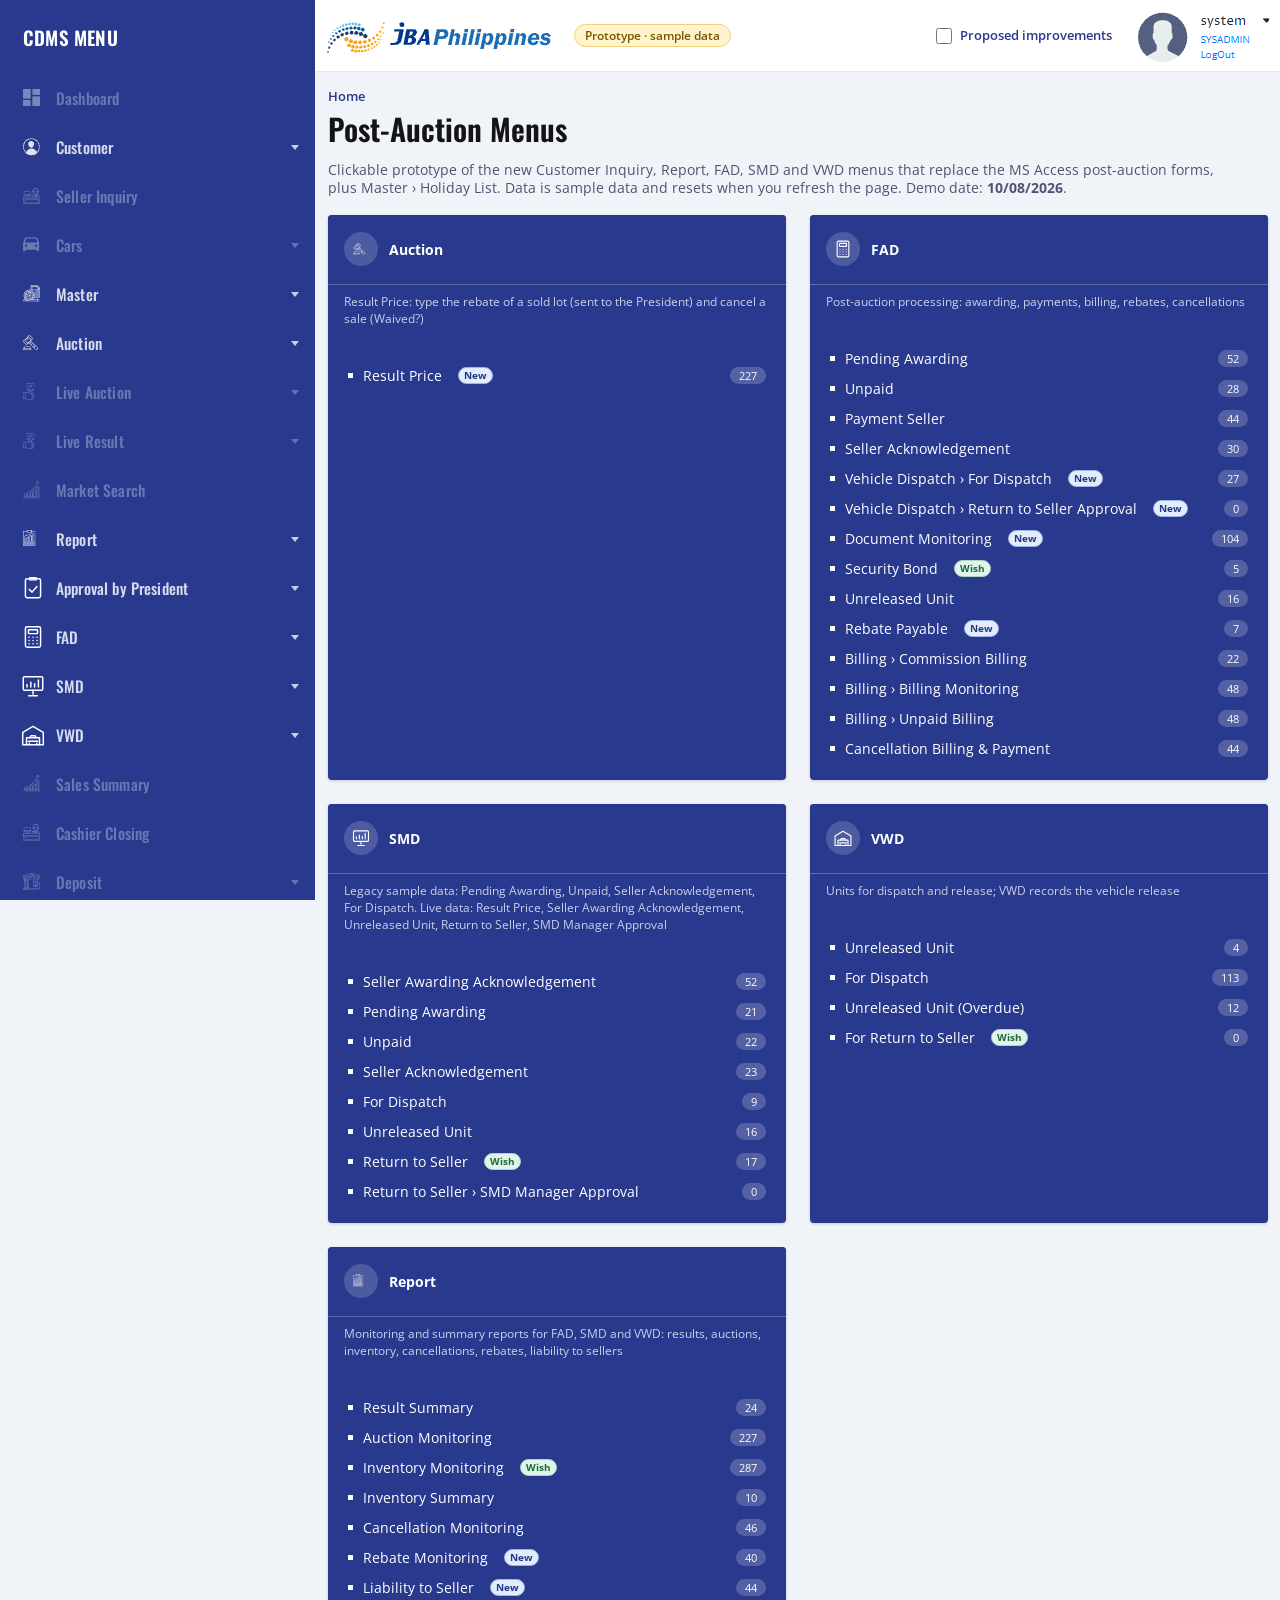
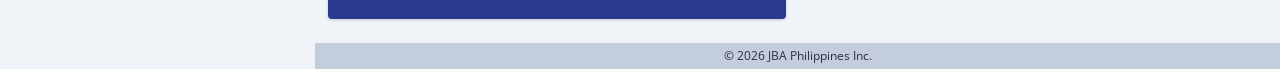
<file: index.html>
<!DOCTYPE html>
<html lang="en">
<head>
  <meta charset="utf-8">
  <meta name="viewport" content="width=device-width, initial-scale=1">
  <title>CDMS Prototype | Post-Auction Menus</title>
  <link rel="stylesheet" href="styles.css">
  <script src="data.js" defer></script>
  <script src="data-extra.js" defer></script>
  <script src="app.js" defer></script>
  <script src="xlsx.js" defer></script>
  <script src="reports.js" defer></script>
</head>
<body>
  <div class="app">
    <nav class="side" aria-label="CDMS menu">
      <div class="side-h">CDMS MENU</div>
      <div class="menu" id="menu"></div>
    </nav>
    <div class="main">
      <header class="top">
        <button type="button" class="burger" id="burger" aria-label="Open menu"><svg width="20" height="20" viewBox="0 0 24 24" fill="none" stroke="#293a8e" stroke-width="2.2" stroke-linecap="round"><path d="M4 6h16M4 12h16M4 18h16"/></svg></button>
        <img class="logo" id="home-logo" src="assets/logo.png" alt="JBA Philippines (go to Home)">
        <span class="proto-tag">Prototype · sample data</span>
        <label class="prop-switch" title="Show LOGIQUE's proposed improvements (P3 to P6)"><input type="checkbox" id="proposed-switch">Proposed improvements</label>
        <img class="user" src="assets/user.png" alt="Signed in as system (SYSADMIN)">
      </header>
      <main class="content" id="content" tabindex="-1"></main>
      <footer class="foot">&copy; 2026 JBA Philippines Inc.</footer>
    </div>
  </div>
  <div class="toast-wrap" id="toasts" aria-live="polite"></div>
</body>
</html>
</file>
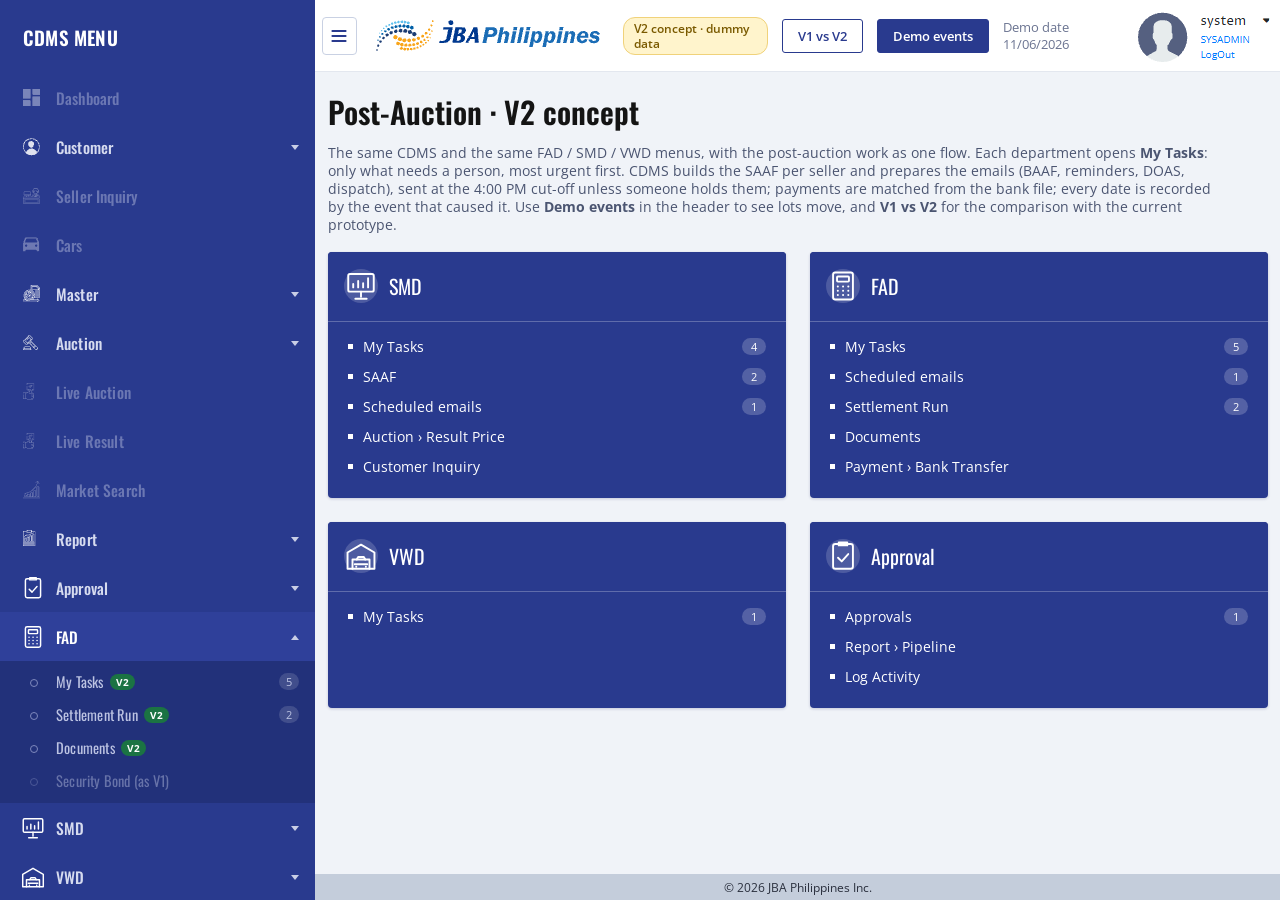
<file: v2-concept/index.html>
<!DOCTYPE html>
<html lang="en">
<head>
<meta charset="utf-8">
<meta name="viewport" content="width=device-width, initial-scale=1">
<title>CDMS Prototype | Post-Auction V2 Concept</title>
<link rel="stylesheet" href="../styles.css">
<style>
/* V2 additions on top of the V1 CDMS styles (same tokens and components) */
.burger{display:inline-flex}
body.nav-collapsed .side{display:none}
.scrim{display:none}
@media (max-width:1100px){body.nav-collapsed .side{display:flex}.scrim{position:fixed;inset:0;background:rgba(14,20,45,.4);z-index:25}body.nav-open .scrim{display:block}}
.src{display:inline-block;font-size:10.5px;font-weight:600;padding:0 6px;border-radius:8px;border:1px solid;line-height:16px;white-space:nowrap;vertical-align:middle}
.src.auto{color:var(--ok);border-color:#9fd3b6;background:#eef8f2}
.src.link{color:#6b3fb3;border-color:#c9b5ec;background:#f4effc}
.src.click{color:var(--edit);border-color:#a9c3ea;background:var(--sel)}
.src.scan{color:#8a5a00;border-color:#ecc98e;background:#fdf5e8}
.src.manual{color:var(--danger);border-color:#efb0aa;background:#fdeeed}
.prio{display:inline-block;width:9px;height:9px;border-radius:50%;background:#e0a100}
.prio.high{background:var(--danger)}.prio.low{background:#aab3c8}
.steps{display:flex;gap:4px;padding:12px 16px 14px;flex-wrap:wrap}
.step{flex:1;min-width:130px;padding:8px 10px;border-top:4px solid #d3d9e6;background:#fafbfd}
.step.done{border-color:var(--ok)}.step.cur{border-color:#e0a100;background:#fffaf0}
.step .h{font-size:12px;font-weight:600;color:#3b4466}.step .d{font-size:12px;color:var(--faint);margin-top:2px}
.tracks{display:grid;grid-template-columns:repeat(3,minmax(0,1fr));gap:12px;padding:12px 16px 14px}
.tracks h4{margin:0 0 6px;font-family:var(--font-head);font-weight:500;font-size:15px;color:var(--navy)}
.tracks .step{min-width:0;margin-bottom:4px}
.two{display:grid;grid-template-columns:minmax(0,1fr) minmax(0,1fr);gap:0 14px}
.nextbox{padding:12px 16px;display:flex;flex-direction:column;gap:8px;font-size:13px}
.nextbox .row{display:flex;gap:10px;align-items:center;flex-wrap:wrap}
.kv{width:100%;font-size:13px}.kv td{height:30px}.kv td:last-child{text-align:right}
.kpis.v2{grid-template-columns:repeat(4,minmax(0,1fr))}
.bars{padding:12px 16px}.bar{display:flex;align-items:center;gap:10px;margin:6px 0;font-size:13px}.bar .lab{width:260px}.bar .b{height:16px;background:var(--navy);border-radius:2px;min-width:2px}
.v2tag{font-size:10px;font-weight:700;color:#fff;background:#1b7343;border-radius:8px;padding:0 6px;margin-left:6px;line-height:16px;font-family:var(--font-ui)}
.wrapcell{white-space:normal;line-height:1.35;padding:6px 8px;min-width:220px}
td .btn{height:28px;padding:0 10px;font-size:12px}
.demo-btns{display:grid;gap:8px}.demo-btns .btn{justify-content:flex-start}
.top a.btn{text-decoration:none}
.top .demo-date{font-size:12.5px;color:var(--faint)}
.saaf{border:1px solid #c9cfdd;background:#fff;padding:12px;font-size:12px;color:#1d2440}
.saaf h3{margin:0 0 8px;text-align:center;font-size:14px;letter-spacing:.3px}
.saaf table{width:100%;border-collapse:collapse}.saaf th,.saaf td{border:1px solid #c9cfdd;padding:3px 5px;height:auto}
.saaf th{background:#f3f5fa;color:#1d2440;font-size:11px;font-weight:600;text-align:left}.saaf .fine{font-size:10.5px;text-align:center;margin:10px 0 18px;line-height:1.4}
.saaf .sig{display:grid;grid-template-columns:repeat(3,1fr);gap:16px;text-align:center;font-size:10.5px}.saaf .sig div{border-top:1px solid #1d2440;padding-top:4px}
.saaf .qr{float:right;border:1px dashed #8a93ad;padding:4px 6px;font-size:10px;color:#55607e}
@media (max-width:1100px){.tracks,.two{grid-template-columns:1fr}.kpis.v2{grid-template-columns:repeat(2,minmax(0,1fr))}}
@media (max-width:768px){.top .demo-date,.top a.btn{display:none}.top [data-open=demo]{padding:0 10px}}
@media (max-width:480px){.top .proto-tag{display:none}}
</style>
</head>
<body>
<div class="app">
  <nav class="side" id="side" aria-label="CDMS menu"><div class="side-h">CDMS MENU</div><div class="menu" id="menu"></div></nav>
  <div class="scrim" id="scrim"></div>
  <div class="main">
    <header class="top">
      <button type="button" class="burger" id="burger" aria-label="Show or hide the menu" aria-controls="side"><svg width="20" height="20" viewBox="0 0 24 24" fill="none" stroke="#293a8e" stroke-width="2.2" stroke-linecap="round"><path d="M4 6h16M4 12h16M4 18h16"/></svg></button>
      <a href="#/"><img class="logo" src="../assets/logo.png" alt="JBA Philippines (go to Home)"></a>
      <span class="proto-tag">V2 concept · dummy data</span>
      <a class="btn ol" href="#/compare">V1 vs V2</a>
      <button type="button" class="btn pr" data-open="demo">Demo events</button>
      <span class="demo-date" id="today"></span>
      <img class="user" src="../assets/user.png" alt="Signed in as system">
    </header>
    <main class="content" id="content" tabindex="-1"></main>
    <footer class="foot">&copy; 2026 JBA Philippines Inc.</footer>
  </div>
</div>
<div id="modal"></div>
<div class="toast-wrap" id="toasts" aria-live="polite"></div>
<script>
/* ===== Dates: working days skip Sat/Sun and the holiday list ([MOCK]) ===== */
const HOL=['2026-11-30','2026-12-08','2026-12-24','2026-12-25','2026-12-30','2026-12-31'];
const pad=n=>String(n).padStart(2,'0');
const toD=s=>{const[y,m,d]=s.split('-').map(Number);return new Date(y,m-1,d)};
const iso=d=>`${d.getFullYear()}-${pad(d.getMonth()+1)}-${pad(d.getDate())}`;
const isWD=d=>d.getDay()%6!==0&&!HOL.includes(iso(d));
const addWD=(s,n)=>{const d=toD(s);while(n>0){d.setDate(d.getDate()+1);if(isWD(d))n--;}return iso(d)};
const wdBetween=(a,b)=>{let n=0;const d=toD(a),e=toD(b);while(d<e){d.setDate(d.getDate()+1);if(isWD(d))n++;}return n};
const calDays=(a,b)=>Math.round((toD(b)-toD(a))/864e5);
const fmt=s=>{if(!s)return '';const[y,m,d]=s.split('-');return `${m}/${d}/${y}`};
const peso=n=>(+n).toLocaleString('en-US',{minimumFractionDigits:2,maximumFractionDigits:2});
const esc=s=>String(s??'').replace(/[&<>"]/g,c=>({'&':'&amp;','<':'&lt;','>':'&gt;','"':'&quot;'}[c]));
const strip=s=>String(s??'').replace(/<[^>]+>/g,'').trim();
const $=q=>document.querySelector(q);
const CUTOFF='4:00 PM';

/* ===== Icons (copied from V1) ===== */
const IC={table:'<svg width="17" height="17" viewBox="0 0 24 24" fill="none" stroke="currentColor" stroke-width="2"><rect x="3" y="4" width="18" height="16" rx="1.5"/><path d="M3 9h18M3 14h18M9 9v11"/></svg>',
  filter:'<svg width="17" height="17" viewBox="0 0 24 24" fill="none" stroke="currentColor" stroke-width="2" stroke-linecap="round" stroke-linejoin="round"><path d="M3 5h18l-7 8v6l-4 2v-8z"/></svg>',
  search:'<svg width="15" height="15" viewBox="0 0 24 24" fill="none" stroke="currentColor" stroke-width="2.2" stroke-linecap="round"><circle cx="11" cy="11" r="6.5"/><path d="M20 20l-4.2-4.2"/></svg>',
  reset:'<svg width="14" height="14" viewBox="0 0 24 24" fill="none" stroke="currentColor" stroke-width="2.2" stroke-linecap="round"><path d="M4 12a8 8 0 1 0 2.4-5.7"/><path d="M4 4v4.5h4.5"/></svg>',
  mail:'<svg width="15" height="15" viewBox="0 0 24 24" fill="none" stroke="currentColor" stroke-width="2"><rect x="3" y="5" width="18" height="14" rx="1.5"/><path d="M3.5 6l8.5 7 8.5-7"/></svg>',
  info:'<svg width="15" height="15" viewBox="0 0 24 24" fill="none" stroke="currentColor" stroke-width="2" stroke-linecap="round"><circle cx="12" cy="12" r="9"/><path d="M12 11v6M12 7.5v.5"/></svg>',
  inbox:'<svg width="34" height="34" viewBox="0 0 24 24" fill="none" stroke="currentColor" stroke-width="1.6" stroke-linejoin="round"><path d="M3 13l3-8h12l3 8v6H3z"/><path d="M3 13h5l1 3h6l1-3h5"/></svg>',
  task:'<svg width="17" height="17" viewBox="0 0 24 24" fill="none" stroke="currentColor" stroke-width="2" stroke-linecap="round" stroke-linejoin="round"><path d="M9 6h11M9 12h11M9 18h11"/><path d="M3.5 6l1.2 1.2L7 5M3.5 12l1.2 1.2L7 11M3.5 18l1.2 1.2L7 17"/></svg>'};
const DEPT_ICON={FAD:'<rect x="5" y="2.5" width="14" height="19" rx="1.6"/><rect x="7.8" y="5.3" width="8.4" height="3.6" rx=".6"/><path d="M8.3 12.3h.1M12 12.3h.1M15.7 12.3h.1M8.3 15.3h.1M12 15.3h.1M15.7 15.3h.1M8.3 18.3h.1M12 18.3h.1M15.7 18.3h.1"/>',
  SMD:'<rect x="3" y="3.5" width="18" height="12.5" rx="1.2"/><path d="M12 16v3.5M8 21h8"/><path d="M6.5 13v-2.5M10 13V8.5M13.5 13v-3M17 13V6.5"/>',
  VWD:'<path d="M2.5 9.5L12 4l9.5 5.5V21h-19z"/><path d="M6 21v-6.5h12V21"/><path d="M7.6 17.8h8.8M9 14.5l1-1.8h4l1 1.8"/><path d="M8.6 19.6h.1M15.4 19.6h.1"/>',
  APP:'<rect x="5" y="3.5" width="14" height="17.5" rx="1.6"/><path d="M9 3.5V2.5h6v2H9z"/><path d="M8.5 13.2l2.6 2.6 4.6-5.2"/>',
  LOG:'<rect x="4.5" y="3.5" width="13" height="17.5" rx="1.4"/><path d="M8 3.5V2.5h6v2H8z"/><path d="M7.5 9h7M7.5 12.5h4"/><circle cx="17" cy="17" r="4.2"/><path d="M17 15v2.2l1.4 1"/>'};
const deptSvg=d=>`<svg viewBox="0 0 24 24" fill="none" stroke="#fff" stroke-width="1.35" stroke-linecap="round" stroke-linejoin="round" aria-hidden="true">${DEPT_ICON[d]}</svg>`;

/* ===== Seller parameters (codes as in V1; rules simplified) ===== */
const SELLERS={EWB:{release:'seller_ack',doas:'branch',fee:1000},SBC:{release:'seller_ack',doas:'jbap',fee:400},
  TFS:{release:'buyer_payment',doas:'none',fee:500},ORICO:{release:'doas',doas:'jbap',fee:500}};
const SELLER_CODES=Object.keys(SELLERS);
const RELEASE_TXT={seller_ack:'after Seller Acknowledgement',buyer_payment:'after Buyer Payment',doas:'after Buyer Payment + signed DOAS'};
const SRC={auto:'Auto',click:'1-click',scan:'Scan',manual:'Typed (correction)'};
const EV={sold:'Sold at auction',kyc:'KYC approved',saaf_sent:'SAAF sent to seller',saaf_ok:'Seller signed SAAF',rebate:'Rebate decided',
  baaf:'Awarded (BAAF sent)',paid:'Buyer paid',seller_paid:'Payment to seller',comm_billed:'Commission billed',seller_ack:'Seller acknowledged',
  doas_sent:'DOAS sent for signing',doas_back:'Signed DOAS received',docs_in:'Documents from seller',docs_out:'Documents to buyer',
  dispatch:'Dispatch notice sent',release:'Unit released'};
const ORDER=['sold','kyc','saaf_sent','saaf_ok','rebate','baaf','paid','seller_paid','comm_billed','seller_ack','doas_sent','doas_back','dispatch','release','docs_in','docs_out'];

/* ===== Dummy data (anonymised) ===== */
const BUYER_ACC={D9001:'5800101',D9002:'5800102',D9003:'5800103',D9004:'5800104',D9005:'5800105',D9006:'5800106'};
const BANKS=['BDO - 0012-3456-78','BPI - 1234-5678-90'];
const BUYERS={D9001:'SAMPLE BUYER A',D9002:'SAMPLE BUYER B',D9003:'SAMPLE BUYER C',D9004:'SAMPLE BUYER D',D9005:'SAMPLE BUYER E',D9006:'SAMPLE BUYER F'};
const E=(d,src='auto',by)=>({d,src,by:by||({auto:'system',click:'user',scan:'fad.user (scan)',manual:'user'})[src]});
function seed(){
  const L=(id,auc,lot,plate,model,seller,buyer,price,ev,x={})=>Object.assign({id,auc,lot,plate,model,seller,buyer,price,ev},x);
  const K=d=>E(d,'auto','buyer portal (KYC)');
  const lots=[
    L('L01',231,101,'XAA1001','TOYOTA VIOS 1.3 E','EWB','D9001',420000,{sold:E('2026-11-02')}),
    L('L02',231,102,'XAA1002','MITSUBISHI MIRAGE G4','SBC','D9002',385000,{sold:E('2026-11-02'),kyc:K('2026-11-02'),saaf_sent:E('2026-11-02')}),
    L('L03',231,103,'XAA1003','TOYOTA INNOVA 2.8 G','TFS','D9003',1120000,{sold:E('2026-11-02'),kyc:K('2026-11-02'),saaf_sent:E('2026-11-02'),saaf_ok:E('2026-11-03','click','smd.user (signed SAAF)')},{rebate:{amt:15000,status:'pending',req:'2026-11-04'}}),
    L('L04',231,104,'XAA1004','HONDA CITY 1.5 S','ORICO','D9001',610000,{sold:E('2026-11-02'),kyc:K('2026-11-02'),saaf_sent:E('2026-11-02'),saaf_ok:E('2026-11-04','click','smd.user (signed SAAF)'),baaf:E('2026-11-04')},{pay:'ok'}),
    L('L05',230,110,'XEW1005','FORD RANGER XLT','EWB','D9004',890000,{sold:E('2026-10-26'),kyc:K('2026-10-26'),saaf_sent:E('2026-10-26'),saaf_ok:E('2026-10-27','click','smd.user (signed SAAF)'),baaf:E('2026-10-28')}),
    L('L06',230,111,'XAA1006','NISSAN ALMERA 1.5','SBC','D9002',455000,{sold:E('2026-10-26'),kyc:K('2026-10-27'),saaf_sent:E('2026-10-27'),saaf_ok:E('2026-10-30','click','smd.user (signed SAAF)'),baaf:E('2026-11-03')},{pay:'short'}),
    L('L07',230,112,'XAA1007','TOYOTA FORTUNER 2.4 G','TFS','D9005',1350000,{sold:E('2026-10-26'),kyc:K('2026-10-26'),saaf_sent:E('2026-10-26'),saaf_ok:E('2026-10-27','click','smd.user (signed SAAF)'),baaf:E('2026-10-28'),paid:E('2026-10-30','auto','system (bank match)'),dispatch:E('2026-10-30')}),
    L('L08',230,113,'XAA1008','SUZUKI ERTIGA GL','ORICO','D9006',640000,{sold:E('2026-10-26'),kyc:K('2026-10-26'),saaf_sent:E('2026-10-26'),saaf_ok:E('2026-10-26','click','smd.user (signed SAAF)'),baaf:E('2026-10-26'),paid:E('2026-10-28','auto','system (bank match)'),doas_sent:E('2026-10-28'),seller_paid:E('2026-11-03','click','fad.manager'),comm_billed:E('2026-11-03')}),
    L('L09',229,120,'XAA1009','HYUNDAI ACCENT 1.6','SBC','D9003',398000,{sold:E('2026-10-19'),kyc:K('2026-10-19'),saaf_sent:E('2026-10-19'),saaf_ok:E('2026-10-20','click','smd.user (signed SAAF)'),baaf:E('2026-10-21'),paid:E('2026-10-26','auto','system (bank match)'),doas_sent:E('2026-10-26'),doas_back:E('2026-10-28','scan'),seller_paid:E('2026-10-28','click','fad.manager'),comm_billed:E('2026-10-28'),seller_ack:E('2026-10-29','click','fad.user'),dispatch:E('2026-10-29'),release:E('2026-11-02','click','vwd.user'),docs_in:E('2026-11-04','scan')}),
    L('L10',229,121,'XAA1010','TOYOTA WIGO 1.0 G','TFS','D9004',345000,{sold:E('2026-10-19'),kyc:K('2026-10-19'),saaf_sent:E('2026-10-19'),saaf_ok:E('2026-10-19','click','smd.user (signed SAAF)'),baaf:E('2026-10-20'),paid:E('2026-10-21','auto','system (bank match)'),dispatch:E('2026-10-21'),seller_paid:E('2026-10-23','click','fad.manager'),comm_billed:E('2026-10-23'),release:E('2026-10-23','click','vwd.user'),seller_ack:E('2026-10-26','click','fad.user'),docs_in:E('2026-10-27','scan'),docs_out:E('2026-10-28','click','fad.user')}),
    L('L11',231,105,'XEW1011','TOYOTA HILUX 2.4 E','EWB','D9006',980000,{sold:E('2026-11-03'),kyc:K('2026-11-05')},{min:1000000}),
    L('L12',230,114,'XEW1012','MITSUBISHI MONTERO GLS','EWB','D9001',1240000,{sold:E('2026-10-26'),kyc:K('2026-10-26'),saaf_sent:E('2026-10-26'),saaf_ok:E('2026-10-28','click','smd.user (signed SAAF)'),baaf:E('2026-10-29'),paid:E('2026-11-04','auto','system (bank match)'),doas_sent:E('2026-11-04')}),
    L('L13',229,122,'XAA1013','ISUZU D-MAX LS','SBC','D9005',760000,{sold:E('2026-10-19'),kyc:K('2026-10-19'),saaf_sent:E('2026-10-19'),saaf_ok:E('2026-10-20','click','smd.user (signed SAAF)'),baaf:E('2026-10-21')},{cancel:{d:'2026-10-28',fee:10000,waived:false,feePaid:null},pay:'fee'}),
    L('L14',231,106,'XAA1014','KIA PICANTO 1.2 EX','ORICO','D9005',330000,{sold:E('2026-11-03'),kyc:K('2026-11-03'),saaf_sent:E('2026-11-03'),saaf_ok:E('2026-11-04','click','smd.user (signed SAAF)'),baaf:E('2026-11-05')},{pay:'ok'})];
  /* SAAF = one printed form per auction per seller (as today); seeded from the lots already sent */
  const saafs=[],g={};lots.filter(l=>l.ev.saaf_sent).forEach(l=>{const k=`${l.auc}|${l.seller}|${l.ev.saaf_sent.d}`;
    if(!g[k]){g[k]={id:saafs.length+1,auc:l.auc,seller:l.seller,lots:[],status:'sent',created:l.ev.saaf_sent.d,checked:l.ev.saaf_sent.d,sent:l.ev.saaf_sent.d};saafs.push(g[k])}g[k].lots.push(l.id)});
  saafs.forEach(f=>{const L=f.lots.map(id=>lots.find(l=>l.id===id));if(L.every(l=>l.ev.saaf_ok)){f.status='signed';f.signed=L.map(l=>l.ev.saaf_ok.d).sort().pop()}});
  /* every bank credit stays on record (Payment › Bank Transfer, unit page, customer page) */
  const payments=lots.filter(l=>l.ev.paid).map((l,i)=>({id:i+1,d:l.ev.paid.d,file:`BANK_${l.ev.paid.d.replace(/-/g,'')}.csv`,lot:l.id,bank:BANKS[i%2],amt:null,kind:'Buyer payment',status:'Matched',by:'system'}));
  const imports=[...new Set(payments.map(p=>p.d))].sort().reverse().map(d=>({d,file:`BANK_${d.replace(/-/g,'')}.csv`,n:payments.filter(p=>p.d===d).length}));
  return {today:'2026-11-06',lots,saafs,payments,paySeq:payments.length+1,exceptions:[],feed:[],imports,outbox:[],obSeq:1,
    approvals:[{id:1,type:'Rebate',lot:'L03',detail:'Rebate 15,000.00 requested by SMD',role:'President',status:'pending',req:'2026-11-04'}],seq:2};
}
let S=seed();
const OPEN={Customer:false,Auction:false,Report:false,Approval:false,FAD:true,SMD:false,VWD:false,Payment:false,Master:false};
const lot=id=>S.lots.find(l=>l.id===id);
const label=l=>`A${l.auc} Lot ${l.lot}`;
let toastQ=[];
const USER={SMD:'smd.user',FAD:'fad.user',VWD:'vwd.user',Approval:'president',Auction:'smd.user',Payment:'fad.user'};
function log(msg,src='auto',mod='System',l=null,user){S.feed.unshift({d:S.today,msg,src,mod,rec:l?`${label(l)} · ${l.plate}`:'',user:user||(src==='auto'?'system':USER[mod]||'user')});toastQ.push(msg)}

/* ===== Lot rules ===== */
const deadline=l=>l.ev.baaf?(l.deadlineOverride||addWD(l.ev.baaf.d,3)):null;
const rebateDone=l=>!l.rebate||l.rebate.status!=='pending';
function dispatchReady(l){const s=SELLERS[l.seller];if(!l.ev.paid)return false;
  if(s.release==='buyer_payment')return true;if(s.release==='seller_ack')return !!l.ev.seller_ack;return !!l.ev.doas_back}
const releaseBlock=l=>(SELLERS[l.seller].doas!=='none'&&!l.ev.doas_back)?'Signed DOAS not received yet':null;
const pullDeadline=l=>l.ev.dispatch?addWD(l.ev.dispatch.d,3):null;
function penalty(l){if(!l.ev.dispatch||l.ev.release)return 0;return Math.max(0,calDays(pullDeadline(l),S.today))*500}
const money=l=>{const s=SELLERS[l.seller],com=l.price*.05,vat=com*.12,reb=(l.rebate&&l.rebate.status==='approved')?l.rebate.amt:0;
  return {fee:s.fee,buyer:l.price+s.fee-reb,com,vat,reb,payable:l.price+s.fee-com-vat}};
const closed=l=>l.cancel?(l.cancel.waived||!!l.cancel.feePaid):!!(l.ev.release&&l.ev.docs_out&&l.ev.seller_ack&&l.ev.comm_billed);
function stage(l){
  if(l.cancel)return {k:'cancelled',t:closed(l)?'Cancelled':'Cancelled · fee unpaid',c:closed(l)?'ns':'cx'};
  if(!l.ev.kyc)return {k:'kyc',t:'Waiting KYC',c:'ns'};
  if(!l.ev.saaf_ok)return l.saafDeclined?{k:'saaf',t:'Seller declined (SAAF)',c:'cx'}:{k:'saaf',t:l.ev.saaf_sent?'Waiting signed SAAF':'SAAF to send',c:'ns'};
  if(!l.ev.baaf)return {k:'award',t:rebateDone(l)?'Pending Awarding':'Pending Awarding · rebate',c:'up'};
  if(!l.ev.paid)return S.today>deadline(l)?{k:'pay',t:'Unpaid · overdue',c:'cx'}:{k:'pay',t:'Unpaid',c:'up'};
  if(closed(l))return {k:'closed',t:'Complete',c:'sold'};
  if(l.ev.release)return {k:'after',t:'Released · closing',c:'up'};
  if(l.ev.dispatch)return {k:'after',t:penalty(l)?'For release · overdue':'For release',c:penalty(l)?'cx':'up'};
  return {k:'after',t:'Paid',c:'up'};
}

/* ===== Scheduled emails: built automatically, sent at the daily cut-off unless held ===== */
const KIND={BAAF:{t:'BAAF (awarding)',dept:'FAD',ev:'baaf'},REMIND:{t:'Payment reminder',dept:'SMD',ev:null},
  DOAS:{t:'DOAS for signature',dept:'FAD',ev:'doas_sent'},DISPATCH:{t:'Vehicle dispatch notice',dept:'FAD',ev:'dispatch'}};
const REBATE_HOLD='Rebate waiting for the President';
const ob=(l,k)=>S.outbox.find(o=>o.lot===l.id&&o.kind===k&&o.status!=='dropped');
function schedule(l,kind,held){if(ob(l,kind))return;S.outbox.push({id:S.obSeq++,lot:l.id,kind,status:held?'held':'scheduled',hold:held||null,created:S.today})}
function sendItem(o,how){const l=lot(o.lot),k=KIND[o.kind];o.status='sent';o.sent=S.today;
  if(k.ev)l.ev[k.ev]=E(S.today,how==='now'?'click':'auto',how==='now'?USER[k.dept]:'system');else l.reminded=S.today;
  log(`${k.t} emailed (${how==='now'?'Send now':CUTOFF+' send'})${o.kind==='BAAF'?`; pay by ${fmt(deadline(l))}`:o.kind==='DISPATCH'?`; pull out by ${fmt(addWD(S.today,3))}`:''}`,how==='now'?'click':'auto',k.dept,l)}
function cutoff(){S.outbox.filter(o=>o.status==='scheduled').forEach(o=>sendItem(o,'cutoff'))}
function runAuto(){
  for(const l of S.lots){const e=l.ev,s=SELLERS[l.seller];
    S.outbox.filter(o=>o.lot===l.id&&o.status!=='sent'&&o.status!=='dropped').forEach(o=>{
      if(l.cancel||(o.kind==='REMIND'&&e.paid)){o.status='dropped';return}
      if(o.kind==='BAAF'){if(!rebateDone(l)){o.status='held';o.hold=REBATE_HOLD}else if(o.hold===REBATE_HOLD){o.status='scheduled';o.hold=null}}});
    if(l.cancel)continue;
    if(e.kyc&&!e.saaf_sent&&!saafOf(l))addToSaaf(l);
    if(e.saaf_ok&&!e.baaf)schedule(l,'BAAF',rebateDone(l)?null:REBATE_HOLD);
    if(e.baaf&&!e.paid&&addWD(S.today,1)===deadline(l)&&l.reminded!==S.today)schedule(l,'REMIND');
    if(e.paid&&s.doas!=='none'&&!e.doas_sent)schedule(l,'DOAS');
    if(dispatchReady(l)&&!e.dispatch)schedule(l,'DISPATCH');
    if(e.seller_paid&&!e.comm_billed){e.comm_billed=E(S.today);log(`Commission billing generated for ${l.seller} (settlement run)`,'auto','FAD',l)}}
}
function mailOf(o){const l=lot(o.lot),b=BUYERS[l.buyer],m=money(l),buyerMail=`${l.buyer.toLowerCase()}@example.com`;
  const unit=`<div class="utbl"><table><tr><th>Seller</th><th>Auction</th><th>Lot</th><th>Make/Model</th><th>Plate Number</th></tr><tr><td>${l.seller}</td><td>${l.auc}</td><td>${l.lot}</td><td>${esc(l.model)}</td><td>${l.plate}</td></tr></table></div>`;
  const M={BAAF:{from:'finance@jbap.com.ph',to:buyerMail,cc:'sales@jbap.com.ph',sub:`JBAP AWARDING - ${b}`,
      body:`<p>Dear ${b},</p><p>Congratulations, you are awarded the unit below. Amount due: <b>${peso(m.buyer)}</b> (awarded price ${peso(l.price)} + transfer fee ${peso(m.fee)}${m.reb?` − rebate ${peso(m.reb)}`:''}).</p>${unit}<p>Please pay by <b>${fmt(addWD(S.today,3))}</b> from your registered account (Customer Account No. <b>${BUYER_ACC[l.buyer]}</b>) for the exact amount, so we can match your payment automatically.</p>`},
    REMIND:{from:'finance@jbap.com.ph',to:buyerMail,cc:'sales@jbap.com.ph',sub:`JBAP PAYMENT REMINDER - ${b}`,body:`<p>Dear ${b},</p><p>This is a reminder that payment of <b>${peso(m.buyer)}</b> for the unit below is due on <b>${fmt(deadline(l))}</b>. After that date the sale may be cancelled with a cancellation fee of 10,000.00.</p>${unit}`},
    DOAS:{from:'finance@jbap.com.ph',to:buyerMail,cc:'sales@jbap.com.ph',sub:SELLERS[l.seller].doas==='branch'?`EWB DOAS SIGNING NOTICE - ${b}`:`JBAP DOAS FOR SIGNATURE - ${b}`,body:`<p>Dear ${b},</p><p>${SELLERS[l.seller].doas==='branch'?'Please sign the Deed of Absolute Sale at the EWB branch for the unit below.':'Please visit JBAP to sign the Deed of Absolute Sale for the unit below.'}</p>${unit}`},
    DISPATCH:{from:'finance@jbap.com.ph',to:buyerMail,cc:'sales@jbap.com.ph, vwd@example.com',sub:`JBAP VEHICLE DISPATCH - ${b}`,body:`<p>Dear ${b},</p><p>Your unit is ready for pull-out. Please pull it out by <b>${fmt(addWD(S.today,3))}</b>. After that, a storage fee of 500.00 per day applies.</p>${unit}`}}[o.kind];
  return `<div class="mail"><div class="mail-h"><b>From</b><span>${M.from}</span><b>To</b><span>${M.to}</span><b>Cc</b><span>${M.cc}</span><b>Subject</b><span>${esc(M.sub)}</span></div><div class="mail-b">${M.body}</div></div>`}

/* ===== SAAF: one form per auction per seller. CDMS builds it; signatures stay on paper; SMD records sent / signed ===== */
const saafOf=l=>S.saafs.find(f=>f.lots.includes(l.id));
const saafName=f=>`A${f.auc} · ${f.seller}`;
const saafLots=f=>f.lots.map(lot);
const minBid=l=>l.min??Math.round(l.price*.97/1000)*1000;
const payRef=l=>`${l.buyer}-A${l.auc}-${l.lot}`;
const fullName=b=>{const n=BUYERS[b].split(' ');return {last:n.pop(),first:n.join(' ')}};
const payAmt=p=>p.amt??money(lot(p.lot)).buyer;
function addPay(l,amt,kind,status,file,by='system',bank=BANKS[0]){S.payments.push({id:S.paySeq++,d:S.today,file,bank,lot:l.id,amt,kind,status,by})}
const nLots=n=>`${n} lot${n===1?'':'s'}`;
function addToSaaf(l){let f=S.saafs.find(f=>f.auc===l.auc&&f.seller===l.seller&&f.status==='ready');
  if(!f){f={id:S.saafs.length+1,auc:l.auc,seller:l.seller,lots:[],status:'ready',created:S.today};S.saafs.push(f)}f.lots.push(l.id)}
const SAAF_ST={ready:['To check & print','up'],sent:['Waiting signed copy','up'],signed:['Signed','sold']};
const saafActs=f=>f.status==='ready'?(f.checked?[['Reprint','saafPrint','gh',f.id],['Mark sent to seller','saafSent','pr',f.id]]:[['Check & print','saafPrint','pr',f.id]]):f.status==='sent'?[['Print SAAF','saafPrint','gh',f.id],['Record signed SAAF','saafSigned','pr',f.id]]:[['View SAAF','saafPrint','gh',f.id]];

/* ===== Tasks per department (only work that needs a person) ===== */
function tasks(){const T=[],W=[],t=S.today;
  for(const l of S.lots){const e=l.ev,s=SELLERS[l.seller];
    if(l.cancel){if(!closed(l))W.push({dept:'FAD',who:'Buyer',l,txt:`Cancellation fee ${peso(l.cancel.fee)} billed ${fmt(l.cancel.d)}; matched from the bank file when paid`});continue}
    if(!e.kyc){const n=wdBetween(e.sold.d,t);if(n>=2)T.push({dept:'SMD',sev:'med',l,title:'Buyer KYC still missing',m:`${n} working days since the sale; automatic reminders got no response`,due:addWD(e.sold.d,2),acts:[['Remind buyer','remindKyc','ol']]});else W.push({dept:'SMD',who:'Buyer',l,txt:'KYC in the buyer portal'});continue}
    if(!e.saaf_ok){if(l.saafDeclined)T.push({dept:'SMD',sev:'high',l,title:`${l.seller} did not sign for this lot on the SAAF`,m:`Recorded ${fmt(l.saafDeclined)}. Cancel the sale, or record the approval if the seller agrees later`,due:null,acts:[['Cancel sale','cancel','dg'],['Record approval','saafManual','gh']]});
      else if(e.saaf_sent)W.push({dept:'SMD',who:l.seller,l,saaf:1,txt:`Signed SAAF ${saafName(saafOf(l))} (SMD records it when the form comes back)`});continue}
    if(!e.baaf){if(!rebateDone(l))W.push({dept:'FAD',who:'President',l,txt:'Rebate decision; the BAAF is held until then'});else W.push({dept:'FAD',who:'Scheduled send',l,txt:`BAAF goes out at the ${CUTOFF} send`});continue}
    if(!e.paid){const dl=deadline(l);if(t>dl)T.push({dept:'SMD',sev:'high',l,title:'Unpaid after the deadline',m:`Deadline ${fmt(dl)}; the reminder was sent automatically`,due:dl,acts:[['Cancel sale','cancel','dg'],['Request +2 days','extend','ol']]});else W.push({dept:'SMD',who:'Buyer',l,txt:`Payment, deadline ${fmt(dl)}`});continue}
    if(e.seller_paid&&!e.seller_ack)W.push({dept:'FAD',who:l.seller,l,txt:'Signed acknowledgement of payment (FAD records it when it comes back)'});
    if(e.doas_sent&&!e.doas_back){if(s.doas==='jbap')T.push({dept:'FAD',sev:'low',l,title:'Signed DOAS: scan on receipt',m:`DOAS emailed ${fmt(e.doas_sent.d)}; scanning the transmittal QR records the date`,due:null,acts:[['Scan signed DOAS','scanDoas','pr']]});
      else T.push({dept:'FAD',sev:'low',l,title:'DOAS signed at the EWB branch: record on confirmation',m:`Signing notice emailed ${fmt(e.doas_sent.d)}; record it when EWB confirms (email or the signed copy)`,due:null,acts:[['Record signed DOAS','doasBranch','pr']]})}
    if(e.seller_paid&&(s.doas==='none'||e.doas_back)&&!e.docs_in)T.push({dept:'FAD',sev:'low',l,title:'Documents from seller: scan on receipt',m:'ORCR / deed package from the seller',due:null,acts:[['Scan documents','scanDocs','pr']]});
    if(e.dispatch&&!e.release){const p=penalty(l),b=releaseBlock(l);T.push({dept:'VWD',sev:p?'high':'med',l,title:p?`Overdue for pull-out · penalty ${peso(p)}`:'Ready for pull-out',m:b?`Blocked: ${b}`:`Pull-out deadline ${fmt(pullDeadline(l))}`,due:pullDeadline(l),acts:[['Release vehicle','release','pr']]})}
    else if(!e.dispatch)W.push({dept:'VWD',who:s.release==='seller_ack'?l.seller:'Buyer',l,txt:`Dispatch ${RELEASE_TXT[s.release]}`});
    if(e.docs_in&&e.release&&!e.docs_out)T.push({dept:'FAD',sev:'low',l,title:'Hand documents to buyer',m:'Unit released; documents are in',due:null,acts:[['Mark handed over','docsOut','pr']]});
  }
  for(const f of S.saafs){const n=f.lots.length,lt=`${n} lot${n>1?'s':''}`;
    if(f.status==='ready')T.push({dept:'SMD',sev:'med',l:null,sf:f,title:f.checked?`SAAF ${saafName(f)} checked: get signatures and send (${lt})`:`SAAF ${saafName(f)} ready to check & print (${lt})`,m:f.checked?`Checked ${fmt(f.checked)}. After the Sales & Marketing Head and Finance & Admin Head sign, send it and click Mark sent`:'Built from the lots with KYC approved. Check the winning bid price and buyer of each lot, then print',due:null,acts:saafActs(f)});
    if(f.status==='sent'){const d=wdBetween(f.sent,t);if(d>=2)T.push({dept:'SMD',sev:'med',l:null,sf:f,title:`Signed SAAF ${saafName(f)} not back yet (${lt})`,m:`Sent ${fmt(f.sent)}, ${d} working days ago`,due:addWD(f.sent,2),acts:[['Remind seller','saafNudge','ol',f.id],['Record signed SAAF','saafSigned','pr',f.id]]})}}
  const ack={};S.lots.filter(l=>l.ev.seller_paid&&!l.ev.seller_ack&&!l.cancel).forEach(l=>(ack[l.seller]=ack[l.seller]||[]).push(l));
  for(const[sl,ls] of Object.entries(ack))T.push({dept:'FAD',sev:'low',l:null,sf:{seller:sl},title:`${sl}: acknowledgement of payment not recorded (${ls.length} lot${ls.length>1?'s':''})`,m:'Record it when the seller’s signed acknowledgement comes back',due:null,acts:[['Record acknowledgement','ackRecord','pr',sl]]});
  const run=runLots();
  if(run.length)T.push({dept:'FAD',sev:'med',l:null,title:'Seller settlement run is ready',m:`${run.length} paid lot(s); payable and commission already computed`,due:null,acts:[['Open settlement run','gorun','pr']]});
  for(const x of S.exceptions){const l=lot(x.lot);T.unshift({dept:'FAD',sev:'high',l,title:'Bank payment does not match',m:`Received ${peso(x.amt)}; expected ${peso(money(l).buyer)}`,due:null,acts:[['Accept & match','match','pr'],['Ask buyer for balance','short','ol']]})}
  return {T,W};
}
const pendingApprovals=()=>S.approvals.filter(a=>a.status==='pending');
function runLots(){return S.lots.filter(l=>l.ev.paid&&!l.ev.seller_paid&&!l.cancel)}

/* ===== Actions ===== */
const ACT={
  remindKyc:l=>log('KYC reminder emailed to the buyer','click','SMD',l),
  nudge:l=>log(`SAAF reminder resent to ${l.seller}`,'click','SMD',l),
  saafManual:l=>modal('Record seller approval',`<p>${label(l)} · ${l.plate} · ${l.seller}</p><p class="note" style="padding:0">Only when the seller agrees after declining on the SAAF (e.g. a signed revised SAAF or a reply email). The date is today and the user is recorded.</p>
    <div class="fld w3"><span class="lbl">Proof / remarks (required)</span><input class="ctl" id="proof" placeholder="e.g. seller replied by email"></div>`,
    ()=>{const p=$('#proof').value.trim();if(!p)return err('Proof / remarks is required.');l.ev.saaf_ok=E(S.today,'click','smd.user');delete l.saafDeclined;log(`Seller approval recorded by SMD: ${p}`,'click','SMD',l)},'Record approval','pr'),
  saafPrint:(_,id)=>{const f=S.saafs.find(f=>f.id===+id),L=saafLots(f),low=L.filter(l=>l.price<minBid(l)),chk=f.status==='ready'&&!f.checked;
    const check=chk?`<div class="msg info" style="margin:0 0 10px"><span>SMD check before printing: is the <b>winning bid price</b> and the <b>buyer</b> right for every lot? Buyer KYC is approved for all ${nLots(L.length)}.${low.length?` Note: ${low.map(l=>`lot ${l.lot} (${l.plate})`).join(', ')} is below the minimum bid.`:''} A wrong price or buyer is corrected in Auction › Result Price before printing.</span></div>
      <label class="chkline" style="margin:0 0 10px"><input type="checkbox" id="sc"> Winning bid price and buyer checked for every lot</label>`:'';
    modal(`SAAF ${saafName(f)} · ${chk?'check & print':'print preview'}`,check+saafForm(f)+`<p class="note" style="padding:8px 0 0">Same layout as the printed SAAF used today. CDMS fills it from the lots with KYC approved, so nothing is typed. ${chk?'<b>Checked &amp; print</b> records that SMD checked the form (user and date). ':''}The signatures (SMD and Finance heads, then the seller) stay on paper, as today; CDMS records when the form is checked, sent and back signed.</p>`,
    f.status==='ready'?()=>{if(chk&&!$('#sc').checked)return err('Tick the box after checking the winning bid price and buyer of every lot.');if(chk)f.checked=S.today;log(`SAAF ${saafName(f)} ${chk?'checked by SMD and ':''}printed (${nLots(L.length)})`,'click','SMD')}:null,chk?'Checked &amp; print':'Print','pr')},
  saafSent:(_,id)=>{const f=S.saafs.find(f=>f.id===+id);f.status='sent';f.sent=S.today;saafLots(f).forEach(l=>{l.ev.saaf_sent=E(S.today,'click','smd.user')});log(`SAAF ${saafName(f)} sent to the seller (${nLots(f.lots.length)})`,'click','SMD')},
  saafNudge:(_,id)=>{const f=S.saafs.find(f=>f.id===+id);log(`Reminder emailed to ${f.seller} for the signed SAAF ${saafName(f)}`,'click','SMD')},
  saafSigned:(_,id)=>{const f=S.saafs.find(f=>f.id===+id),L=saafLots(f).filter(l=>!l.ev.saaf_ok&&!l.cancel);
    modal(`Record signed SAAF ${saafName(f)}`,`<p class="note" style="padding:0 0 8px">One step for the whole form. Untick a lot only if the seller did not sign for it. The date is today and the user is recorded (Change date on the unit corrects it).</p>
      <div class="tw"><table><thead><tr>${['Signed','Lot','Plate Number','Make/Model','Winning Bid','Buyer'].map(h=>`<th><span class="hb">${h}</span></th>`).join('')}</tr></thead><tbody>${L.map(l=>`<tr><td class="c"><input type="checkbox" class="sg" value="${l.id}" checked aria-label="Seller signed lot ${l.lot}"></td><td class="c">${l.lot}</td><td>${l.plate}</td><td>${esc(l.model)}</td><td class="r">${peso(l.price)}</td><td>${BUYERS[l.buyer]}</td></tr>`).join('')}</tbody></table></div>
      <div class="fld w3" style="margin-top:10px"><span class="lbl">Signed copy (scan / photo)</span><input class="ctl" type="file" id="sfile"></div><p class="note" style="padding:4px 0 0">In CDMS the signed copy is required; optional in this demo.</p>`,
      ()=>{const ok=[...document.querySelectorAll('#modal .sg')].filter(c=>c.checked).map(c=>c.value);
        L.forEach(l=>{if(ok.includes(l.id)){l.ev.saaf_ok=E(S.today,'click','smd.user (signed SAAF)');delete l.saafDeclined}else{l.saafDeclined=S.today;log(`${l.seller} did not sign for this lot on SAAF ${saafName(f)}`,'click','SMD',l)}});
        f.status='signed';f.signed=S.today;log(`Signed SAAF ${saafName(f)} recorded: ${ok.length} of ${L.length} lots signed`,'click','SMD')},'Record signed SAAF','pr')},
  ackRecord:(_,sl)=>{const L=S.lots.filter(l=>l.seller===sl&&l.ev.seller_paid&&!l.ev.seller_ack&&!l.cancel);
    modal(`Record acknowledgement · ${sl}`,`<p class="note" style="padding:0 0 8px">Replaces typing the date in FAD › Seller Acknowledgement. Tick the lots on the signed acknowledgement the seller sent back.</p>
      <div class="tw"><table><thead><tr>${['Received','Auction','Lot','Plate Number','Payment to Seller'].map(h=>`<th><span class="hb">${h}</span></th>`).join('')}</tr></thead><tbody>${L.map(l=>`<tr><td class="c"><input type="checkbox" class="ak" value="${l.id}" checked aria-label="Acknowledged lot ${l.lot}"></td><td class="c">${l.auc}</td><td class="c">${l.lot}</td><td>${l.plate}</td><td class="c">${fmt(l.ev.seller_paid.d)}</td></tr>`).join('')}</tbody></table></div>`,
      ()=>{const ok=[...document.querySelectorAll('#modal .ak')].filter(c=>c.checked).map(c=>c.value);if(!ok.length)return err('Tick at least one lot.');
        L.filter(l=>ok.includes(l.id)).forEach(l=>{l.ev.seller_ack=E(S.today,'click','fad.user');log(`${sl} acknowledgement of payment recorded`,'click','FAD',l)})},'Record acknowledgement','pr')},
  bankImport:()=>modal('Import bank statement',`<p class="note" style="padding:0 0 8px">Same steps as Payment › Bank Transfer › Import in CDMS today: Bank Name, Date, CSV file in the standard template (Show, then Upload). New: after Upload, CDMS matches each credit to an awarded lot by <b>Customer Account Number</b> (finds the buyer) and <b>Amount</b> (finds the lot due), instead of FAD assigning every line by hand.</p>
    <div class="fgrid"><div class="fld"><span class="lbl">Bank Name</span><select class="ctl" id="ibank">${BANKS.map(b=>`<option>${b}</option>`).join('')}</select></div><div class="fld"><span class="lbl">Date</span><input class="ctl" value="${fmt(S.today)}" readonly></div>
    <div class="fld w3"><span class="lbl">Select file (.csv)</span><input class="ctl" type="file" accept=".csv" id="ifile"></div></div>
    <div class="row" style="display:flex;gap:10px;align-items:center;margin-top:8px">${btn('Download Template','tplDownload','ol')}<span class="note" style="padding:0">Columns: Last Name, First Name, Middle Name, Customer Account Number, Amount (template_btm.csv). The demo uses a sample file when no file is chosen.</span></div>`,
    ()=>{SIM.bank($('#ibank').value)},'Upload','pr'),
  tplDownload:()=>{const rows=[['Last Name','First Name','Middle Name','Customer Account Number','Amount']].concat(S.lots.filter(l=>l.ev.baaf&&!l.ev.paid&&!l.cancel).map(l=>{const n=fullName(l.buyer);return [n.last,n.first,'',BUYER_ACC[l.buyer],money(l).buyer]}));
    const csv=rows.map(r=>r.join(',')).join('\r\n');try{const a=document.createElement('a');a.href=URL.createObjectURL(new Blob([csv],{type:'text/csv'}));a.download='template_btm.csv';document.body.appendChild(a);a.click();a.remove()}catch(e){}
    toast('template_btm.csv downloaded (header + sample rows for the unpaid lots in this demo)');return 'keep'},
  doasBranch:l=>{l.ev.doas_back=E(S.today,'click','fad.user');log('DOAS signed at the EWB branch: recorded on EWB’s confirmation','click','FAD',l)},
  cancel:l=>modal('Cancel sale',`<p>${label(l)} · ${l.plate} · ${esc(l.model)} · ${BUYERS[l.buyer]}</p>
    <div class="fgrid"><div class="fld"><span class="lbl">Date Cancelled</span><input class="ctl" value="${fmt(S.today)}" readonly></div>
    <div class="fld"><span class="lbl">Cancellation fee</span><input class="ctl" value="10,000.00" readonly></div></div>
    <label class="chkline"><input type="checkbox" id="waive"> Waived? (sends a waiver request to Approval › Approvals)</label>
    <div class="fld w3"><span class="lbl">Justification (required when waived)</span><input class="ctl" id="just"></div>
    <p class="note" style="padding:8px 0 0">Same fields as V1 (Date Cancelled, Waived?, Justification). New: the fee is billed to the buyer by email right away and matched from the bank file when paid, so there is no Cancellation Billing list to tick.</p>`,
    ()=>{const w=$('#waive').checked,j=$('#just').value.trim();if(w&&!j)return err('Justification is required when the fee is waived.');
      l.cancel={d:S.today,fee:10000,waived:false,feePaid:null};log('Sale cancelled; cancellation fee 10,000.00 billed by email','click','Auction',l);
      if(w)S.approvals.push({id:S.seq++,type:'Fee waiver',lot:l.id,detail:`Waive 10,000.00 fee: ${j}`,role:'President',status:'pending',req:S.today})},'Cancel sale','dg'),
  extend:l=>{S.approvals.push({id:S.seq++,type:'Payment deadline extension',lot:l.id,detail:`+2 working days (from ${fmt(deadline(l))})`,role:'FAD Manager',status:'pending',req:S.today});log('Payment deadline extension requested','click','SMD',l)},
  gorun:()=>{location.hash='#/FAD/settlement-run'},
  scanDoas:l=>{l.ev.doas_back=E(S.today,'scan');log('Signed DOAS scanned in','scan','FAD',l)},
  scanDocs:l=>{l.ev.docs_in=E(S.today,'scan');log('Seller documents scanned in','scan','FAD',l)},
  docsOut:l=>{l.ev.docs_out=E(S.today,'click','fad.user');log('Documents handed to the buyer','click','FAD',l)},
  release:l=>{const b=releaseBlock(l);if(b){modal('Release vehicle',`<div class="msg error" style="margin:0">Cannot release ${label(l)} · ${l.plate}: ${b}. The unit can be released once FAD scans the signed DOAS.</div>`);return}const p=penalty(l);
    modal('Release vehicle',`<p>${label(l)} · ${l.plate} · ${esc(l.model)} · ${BUYERS[l.buyer]}</p>
      <table class="kv"><tr><td>Pull-out deadline</td><td>${fmt(pullDeadline(l))}</td></tr><tr><td>Storage penalty due</td><td class="${p?'late':''}">${peso(p)}</td></tr>
      <tr><td>Documents</td><td>${l.ev.docs_in?'In: hand over with the unit':'Not yet received (handed over later)'}</td></tr></table>
      <div class="fgrid" style="margin-top:10px"><div class="fld"><span class="lbl">Release type</span><select class="ctl"><option>Release to Buyer</option></select></div><div class="fld"><span class="lbl">Gate pass / VRF No.</span><input class="ctl" value="Auto-numbered" readonly></div></div>
      ${p?'<p class="note" style="padding:8px 0 0">The penalty is collected here and posted to Cashier. V1 needed FAD › Unreleased Unit › Record payment first.</p>':''}`,
      ()=>{if(p)l.penaltyPaid=p;l.ev.release=E(S.today,'click','vwd.user');if(l.ev.docs_in&&!l.ev.docs_out)l.ev.docs_out=E(S.today,'click','vwd.user');
        log(`Unit released${p?`; storage penalty ${peso(p)} collected`:''}`,'click','VWD',l)},p?'Collect penalty & release':'Release vehicle','pr')},
  match:l=>{S.exceptions=S.exceptions.filter(x=>x.lot!==l.id);const p=S.payments.filter(p=>p.lot===l.id).pop();if(p){p.status='Accepted short by FAD';p.by='fad.user'}l.ev.paid=E(S.today,'click','fad.user (manual match)');log('Payment matched by FAD','click','FAD',l)},
  short:l=>{S.exceptions=S.exceptions.filter(x=>x.lot!==l.id);l.pay='bal';const p=S.payments.filter(p=>p.lot===l.id).pop();if(p){p.status='Short: balance requested from the buyer';p.by='fad.user'}log('Balance request emailed to the buyer','click','FAD',l)},
  rebate:l=>modal('Request rebate',`<p>${label(l)} · ${l.plate} · Highest offer ${peso(l.price)}</p><div class="fld"><span class="lbl">Rebate</span><input class="ctl" id="reb" value="10000"></div>
    <p class="note" style="padding:8px 0 0">As in V1 the President decides in Approval. New: the BAAF already scheduled for this lot is held automatically until the decision.</p>`,
    ()=>{const v=+$('#reb').value;if(!(v>0)||v>l.price)return err('Type an amount above 0 and not above the result price.');l.rebate={amt:v,status:'pending',req:S.today};
      S.approvals.push({id:S.seq++,type:'Rebate',lot:l.id,detail:`Rebate ${peso(v)} requested by SMD`,role:'President',status:'pending',req:S.today});log(`Rebate ${peso(v)} requested`,'click','Auction',l)},'Send for approval','pr'),
  runApprove:()=>{const R=runLots();R.forEach(l=>{l.ev.seller_paid=E(S.today,'click','fad.manager')});log(`Settlement run approved: ${R.length} lot(s) paid; payment advice emailed to the sellers (FAD records each signed acknowledgement)`,'click','FAD',null,'fad.manager')},
  changeDate:l=>{const keys=ORDER.filter(k=>l.ev[k]);modal('Change date',`<p>${label(l)} · ${l.plate}</p><p class="note" style="padding:0">For corrections only (same as V1 › Document Monitoring › Change date). The old and new date and the reason are logged.</p>
    <div class="fgrid"><div class="fld"><span class="lbl">Field</span><select class="ctl" id="cf">${keys.map(k=>`<option value="${k}">${EV[k]} (${fmt(l.ev[k].d)})</option>`).join('')}</select></div>
    <div class="fld"><span class="lbl">New date</span><input class="ctl" type="date" id="cd" max="${S.today}"></div><div class="fld w3"><span class="lbl">Reason (required)</span><input class="ctl" id="cr"></div></div>`,
    ()=>{const k=$('#cf').value,d=$('#cd').value,r=$('#cr').value.trim();if(!d||!r)return err('New date and Reason are required.');if(d>S.today)return err('The date cannot be in the future.');
      const i=ORDER.indexOf(k),prev=ORDER.slice(0,i).filter(x=>l.ev[x]).pop();if(prev&&d<l.ev[prev].d)return err(`${EV[k]} cannot be before ${EV[prev]} (${fmt(l.ev[prev].d)}).`);
      const old=l.ev[k].d;l.ev[k]=E(d,'manual','user (corrected)');log(`${EV[k]} changed from ${fmt(old)} to ${fmt(d)}. Reason: ${r}`,'manual','FAD',l,'fad.user')},'Save change','pr')},
  obPreview:(l,id)=>{const o=S.outbox.find(o=>o.id===+id);const canSend=o.status==='scheduled'||(o.status==='held'&&o.hold!==REBATE_HOLD);
    modal(`${KIND[o.kind].t} · preview`,mailOf(o)+`<p class="note" style="padding:0">Edit body and Reset to standard text work as in V1. Status: ${o.status==='held'?'Held':'Scheduled for the '+CUTOFF+' send'}${o.hold?` (${esc(o.hold)})`:''}.</p>`,canSend?()=>{sendItem(o,'now')}:null,'Send now','pr')},
  obHold:(l,id)=>{const o=S.outbox.find(o=>o.id===+id);modal(`Hold ${KIND[o.kind].t}`,`<p>${label(l)} · ${l.plate}</p><div class="fld w3"><span class="lbl">Reason (required)</span><input class="ctl" id="hr" placeholder="e.g. buyer asked to change the name on the BAAF"></div>`,
    ()=>{const r=$('#hr').value.trim();if(!r)return err('Reason is required.');o.status='held';o.hold=r;log(`${KIND[o.kind].t} held: ${r}`,'click',KIND[o.kind].dept,l)},'Hold','pr')},
  obRelease:(l,id)=>{const o=S.outbox.find(o=>o.id===+id);o.status='scheduled';o.hold=null;log(`${KIND[o.kind].t} released for the ${CUTOFF} send`,'click',KIND[o.kind].dept,l)},
  obSendAll:(l,dept)=>{S.outbox.filter(o=>o.status==='scheduled'&&KIND[o.kind].dept===dept).forEach(o=>sendItem(o,'now'))}
};
function decide(id,ok){const a=S.approvals.find(a=>a.id===+id),l=lot(a.lot);
  const apply=reason=>{a.status=ok?'approved':'rejected';a.at=S.today;a.reason=reason;
    if(a.type==='Rebate'){l.rebate.status=a.status;l.ev.rebate=E(S.today,'click','president')}
    if(a.type==='Payment deadline extension'&&ok)l.deadlineOverride=addWD(deadline(l),2);
    if(a.type==='Fee waiver'&&ok){l.cancel.waived=true;l.cancel.fee=0}
    log(`${a.type} ${a.status}${reason?`. Reason: ${reason}`:''}`,'click','Approval',l,a.role==='President'?'president':'fad.manager')};
  if(ok){apply(null);return}
  modal(`Reject ${a.type.toLowerCase()}`,`<p>${label(l)} · ${l.plate} · ${esc(a.detail)}</p><div class="fld w3"><span class="lbl">Reason (required)</span><input class="ctl" id="rr"></div>`,
    ()=>{const r=$('#rr').value.trim();if(!r)return err('Reason is required.');apply(r)},'Reject','dg')}
const SIM={
  bank:(bank=BANKS[0])=>{const file=`BANK_${S.today.replace(/-/g,'')}${S.imports.some(i=>i.d===S.today)?'_2':''}.csv`,before=S.payments.length,pay=(l,a,k,st,f)=>addPay(l,a,k,st,f,'system',bank);for(const l of S.lots){
      if(l.cancel&&l.pay==='fee'&&!l.cancel.feePaid&&!l.cancel.waived){l.cancel.feePaid=S.today;pay(l,10000,'Cancellation fee','Matched',file);log('Cancellation fee matched from the bank file','auto','Payment',l);continue}
      if(l.cancel||!l.ev.baaf||l.ev.paid)continue;
      if(l.pay==='ok'){l.ev.paid=E(S.today,'auto','system (bank match)');pay(l,money(l).buyer,'Buyer payment','Matched',file);log('Buyer payment matched from the bank file','auto','Payment',l)}
      else if(l.pay==='bal'){l.ev.paid=E(S.today,'auto','system (bank match)');pay(l,5000,'Balance','Matched: balance completes the payment',file);log('Balance 5,000.00 matched; lot is paid','auto','Payment',l)}
      else if(l.pay==='short'&&!S.exceptions.some(x=>x.lot===l.id)){const a=money(l).buyer-5000;S.exceptions.push({lot:l.id,amt:a});pay(l,a,'Buyer payment','Short by 5,000.00: in FAD › My Tasks',file);log('Payment short by 5,000.00; sent to FAD › My Tasks','auto','Payment',l)}}
    const n=S.payments.length-before;S.imports.unshift({d:S.today,file,n,bank});if(!n)log('Bank file imported: nothing new to match','auto','Payment')},
  seller:()=>{const f=S.saafs.find(f=>f.status==='sent');if(!f)return log('No SAAF is out with a seller. Mark one as sent first (SMD › SAAF).');
    saafLots(f).filter(l=>!l.ev.saaf_ok&&!l.cancel).forEach(l=>{l.ev.saaf_ok=E(S.today,'click','smd.user (signed SAAF)')});f.status='signed';f.signed=S.today;
    log(`Signed SAAF ${saafName(f)} came back; SMD recorded it (all lots signed)`,'click','SMD')},
  kyc:()=>{const l=S.lots.find(l=>!l.ev.kyc);if(!l)return log('No buyer is waiting for KYC');l.ev.kyc=E(S.today,'auto','buyer portal (KYC)');log('Buyer finished KYC in the buyer portal','auto','Customer',l)},
  cutoff:()=>{const n=S.outbox.filter(o=>o.status==='scheduled').length;cutoff();if(!n)log(`${CUTOFF} send: nothing scheduled`)},
  day:()=>{cutoff();S.today=addWD(S.today,1);log(`New working day: ${fmt(S.today)}`)},
  reset:()=>{S=seed();for(const k in UI)delete UI[k];runAuto();S.feed=[];toastQ=[]}
};

/* ===== Lists: the V1 pattern (Filter card, Show entries, sortable headers, paging) ===== */
const UI={};
const U=id=>UI[id]||(UI[id]={f:{},sort:null,dir:1,page:0,size:10});
function listCard({id,title,cols,rows,filters=[],tb='',none=['No records','']}){const u=U(id);
  let R=rows.filter(r=>filters.every(f=>{const v=u.f[f.key];if(!v)return true;const x=strip(f.get(r));return f.type==='select'?x===v:x.toLowerCase().includes(v.toLowerCase())}));
  if(u.sort!=null&&cols[u.sort]){const c=cols[u.sort],g=c.sv||(r=>strip(c.r(r)));R=[...R].sort((a,b)=>{const x=g(a),y=g(b);return (x>y?1:x<y?-1:0)*u.dir})}
  const n=R.length,pages=Math.max(1,Math.ceil(n/u.size));if(u.page>=pages)u.page=pages-1;if(u.page<0)u.page=0;const P=R.slice(u.page*u.size,(u.page+1)*u.size);
  const fc=filters.length?`<section class="card filter" aria-label="Filter"><div class="card-h"><div class="ico">${IC.filter}</div>Filter</div><form class="fb" data-lform="${id}">${filters.map(f=>`<div class="fld"><label>${f.label}</label>${f.type==='select'?`<select class="ctl" name="${f.key}"><option value="">All</option>${f.options.map(o=>`<option ${u.f[f.key]===o?'selected':''}>${esc(o)}</option>`).join('')}</select>`:`<input class="ctl" name="${f.key}" placeholder="Type to search" value="${esc(u.f[f.key]||'')}">`}</div>`).join('')}
    <div class="btns"><button type="button" class="btn gh" data-lreset="${id}">${IC.reset}Reset</button><button type="submit" class="btn pr">${IC.search}Apply filter</button></div></form></section>`:'';
  const head=`<thead><tr>${cols.map((c,i)=>`<th ${u.sort===i?`aria-sort="${u.dir>0?'ascending':'descending'}"`:''}>${c.nosort?`<span class="hb">${c.h}</span>`:`<button type="button" class="hb" data-lsort="${id}:${i}">${c.h}<span class="si"></span></button>`}</th>`).join('')}</tr></thead>`;
  const body=P.length?`<div class="tw"><table>${head}<tbody>${P.map(r=>`<tr>${cols.map(c=>`<td class="${c.cls||''}">${c.r(r)}</td>`).join('')}</tr>`).join('')}</tbody></table></div>`:`<div class="empty">${IC.inbox}<b>${none[0]}</b>${none[1]}</div>`;
  const pg=`<div class="pg"><span>Showing ${n?u.page*u.size+1:0} to ${Math.min(n,(u.page+1)*u.size)} of ${n} entries</span><div class="pgr"><button type="button" class="pb" data-lpage="${id}:${u.page-1}" ${u.page?'':'disabled'}>Previous</button>${Array.from({length:pages},(_,i)=>`<button type="button" class="pb ${i===u.page?'is-active':''}" data-lpage="${id}:${i}">${i+1}</button>`).join('')}<button type="button" class="pb" data-lpage="${id}:${u.page+1}" ${u.page<pages-1?'':'disabled'}>Next</button></div></div>`;
  return fc+`<section class="card"><div class="card-h"><div class="ico">${IC.table}</div>${title}<span class="bdg">${n}</span></div><div class="tb"><span>Show<select data-lsize="${id}">${[10,15,25,50].map(s=>`<option ${s===u.size?'selected':''}>${s}</option>`).join('')}</select>entries</span>${tb}</div>${body}${pg}</section>`}
const C=(h,r,o={})=>Object.assign({h,r},o);
const lotOf=r=>('l' in r)?(r.l||r.sf||null):(typeof r.lot==='string'?lot(r.lot):r);
const F={auc:{key:'auc',label:'Auction No.',get:r=>lotOf(r)?.auc},seller:{key:'seller',label:'Seller',type:'select',options:SELLER_CODES,get:r=>lotOf(r)?.seller},
  plate:{key:'plate',label:'Plate Number',get:r=>lotOf(r)?.plate},cust:{key:'cust',label:'Customer Name / Buyer ID',get:r=>{const l=lotOf(r);return l&&l.buyer?`${BUYERS[l.buyer]} ${l.buyer}`:''}}};

/* ===== UI helpers ===== */
const chip=src=>`<span class="src ${src}">${SRC[src]}</span>`;
const unitLink=l=>l&&l.plate?`<a class="blink" href="#/unit/${l.id}">${l.plate}</a>`:'';
const custLink=l=>l&&l.buyer?`<a class="blink" href="#/customer/${l.buyer}">${BUYERS[l.buyer]}</a>`:'';
const stHtml=l=>{const s=stage(l);return `<span class="st ${s.c}">${s.t}</span>`};
const head=(crumbs,title,rule,acts=['View','Filter','Sort'])=>`<nav class="crumb" aria-label="Breadcrumb"><a href="#/">Home</a>›${crumbs.map(c=>Array.isArray(c)?`<a href="${c[1]}">${c[0]}</a>›`:`<span>${c}</span>›`).join('')}<b>${esc(title)}</b></nav>
  <div class="hrow"><h1>${esc(title)}</h1><div class="acts">Allowed actions&nbsp;${acts.map(a=>`<span class="pill ${a==='Update'?'u':''}">${a}</span>`).join('')}</div></div>
  <p class="rule">${IC.info}<span>${rule}</span></p>`;
const card=(title,n,body)=>`<section class="card"><div class="card-h"><div class="ico">${IC.table}</div>${title}${n!=null?`<span class="bdg">${n}</span>`:''}</div>${body}</section>`;
const btn=(t,act,cls,lid,extra='')=>`<button type="button" class="btn ${cls}" data-act="${act}" ${lid?`data-lot="${lid}"`:''} ${extra}>${t}</button>`;
const idCols=()=>[C('Auction No.',r=>lotOf(r)?.auc??'',{cls:'c'}),C('Lot',r=>lotOf(r)?.lot??'',{cls:'c'}),C('Plate Number',r=>unitLink(lotOf(r))),C('Customer Name',r=>custLink(lotOf(r))),C('Seller',r=>lotOf(r)?.seller??'',{cls:'c'})];

/* ===== Screens ===== */
const DEPT_RULE={SMD:'One list instead of SMD Pending Awarding, Unpaid, Seller Acknowledgement and For Dispatch. CDMS builds each SAAF (one per auction per seller) and prepares payment reminders for the '+CUTOFF+' send. Tasks show only what needs SMD: a SAAF to print and send, a signed SAAF not back, buyers who do not respond, and unpaid lots past the deadline.',
  FAD:'One list instead of Pending Awarding, Unpaid, Payment Seller, Seller Acknowledgement, Vehicle Dispatch, Billing and Cancellation Billing. Payments are matched from the bank file; BAAF, DOAS and dispatch emails are prepared by CDMS and go out at the '+CUTOFF+' send. FAD handles the exceptions, the settlement run, the physical documents and records what sellers send back (acknowledgement of payment, EWB DOAS).',
  VWD:'One list instead of VWD Unreleased Unit, Unreleased Unit (Overdue) and For Dispatch. A unit appears once the seller’s release condition is met; Release vehicle also collects the storage penalty.'};
function vTasks(dept,tab){const {T,W}=tasks(),o={high:0,med:1,low:2};const mine=T.filter(x=>x.dept===dept).sort((a,b)=>o[a.sev]-o[b.sev]);
  const ww=W.filter(w=>w.dept===dept),obx=S.outbox.filter(x=>KIND[x.kind].dept===dept&&(x.status==='scheduled'||x.status==='held'));
  const base=`#/${dept}/my-tasks`,tabs=`<nav class="tabs" aria-label="My Tasks tabs">${[['','Tasks',mine.length],['/scheduled','Scheduled emails',obx.length],['/waiting','Waiting on others',ww.length]].filter(t=>dept!=='VWD'||t[0]!=='/scheduled').map(([h,t,n])=>`<a class="tab ${(tab||'')===h.slice(1)?'is-active':''}" href="${base}${h}">${t}<span class="cnt ${n&&h===''?'warn':''}">${n}</span></a>`).join('')}</nav>`;
  let body;
  if(tab==='scheduled')body=listCard({id:dept+'-ob',title:`Emails for the ${CUTOFF} send`,rows:obx,filters:[F.auc,F.seller,F.cust],
    tb:obx.some(x=>x.status==='scheduled')?btn(`${IC.mail} Send all now`,'obSendAll','ol','',`data-arg="${dept}"`):'',
    cols:[C('Email',x=>KIND[x.kind].t),...idCols(),C('Prepared',x=>fmt(x.created),{cls:'c'}),C('Status',x=>`<span class="st ${x.status==='held'?'cx':'up'}">${x.status==='held'?'Held':'Scheduled '+CUTOFF}</span>${x.hold?`<div class="note" style="padding:2px 0 0;white-space:normal">${esc(x.hold)}</div>`:''}`,{cls:'wrapcell'}),
      C('Action',x=>btn('Preview','obPreview','ol',x.lot,`data-arg="${x.id}"`)+' '+(x.status==='scheduled'?btn('Hold','obHold','gh',x.lot,`data-arg="${x.id}"`):x.hold!==REBATE_HOLD?btn('Release hold','obRelease','gh',x.lot,`data-arg="${x.id}"`):''),{nosort:1})],
    none:['Nothing scheduled','Emails appear here as soon as CDMS prepares them.']});
  else if(tab==='waiting')body=listCard({id:dept+'-wait',title:'Waiting on buyer, seller, approver or the scheduled send',rows:ww,filters:[F.auc,F.seller,F.cust],
    cols:[...idCols(),C('Waiting on',w=>esc(w.who)),C('For',w=>esc(w.txt),{cls:'wrapcell'}),C('Stage',w=>stHtml(w.l))],none:['Nothing waiting','']});
  else body=listCard({id:dept+'-tasks',title:'Tasks',rows:mine,filters:[F.auc,F.seller,F.cust],
    cols:[C('',x=>`<span class="prio ${x.sev}"></span>`,{cls:'c',sv:x=>o[x.sev]}),C('Task',x=>`<b>${esc(x.title)}</b><br><span class="note" style="padding:0">${esc(x.m)}</span>`,{cls:'wrapcell'}),...idCols(),
      C('Due',x=>`<span class="${x.due&&x.due<S.today?'late':''}">${fmt(x.due)}</span>`,{cls:'c',sv:x=>x.due||'9'}),C('Action',x=>x.acts.map(([t,a,c,g])=>btn(t,a,c,x.l?.id,g!=null?`data-arg="${g}"`:'')).join(' '),{nosort:1})],
    none:['Nothing needs you right now','Everything else moves by itself. See the other tabs.']});
  return head([dept],'My Tasks',DEPT_RULE[dept],['View','Filter','Sort','Update'])+tabs+body}

function saafForm(f){const L=saafLots(f);
  return `<div class="saaf"><span class="qr">QR · SAAF-${f.auc}-${f.seller}-${f.id}</span><h3>SELLER ACKNOWLEDGEMENT AWARDING FORM</h3><table style="margin-bottom:6px"><tr><th style="width:140px">SELLER</th><td>${f.seller}</td></tr><tr><th>AUCTION NUMBER</th><td>${f.auc}</td></tr></table>
  <div class="tw"><table><thead><tr>${['Lot No.','Make/Model','Plate Number','Minimum Bid Price','Winning Bid Price','Buyer Name','JBAP Customer ID'].map(h=>`<th>${h}</th>`).join('')}</tr></thead><tbody>${L.map(l=>`<tr><td style="text-align:center">${l.lot}</td><td>${esc(l.model)}</td><td>${l.plate}</td><td style="text-align:right">${peso(minBid(l))}</td><td style="text-align:right">${peso(l.price)}</td><td>${BUYERS[l.buyer]}</td><td style="text-align:center">${l.buyer}</td></tr>`).join('')}</tbody></table></div>
  <p class="fine">We hereby release JBA Philippines Inc. ("JBAP") from the obligations that may arise from the acceptance of vehicles by the said buyers reflected in this form. This also guarantees the release of the vehicle as soon as the payment is released to the seller by JBAP. This form further confirms that the minimum KYC requirements provided have been accomplished and accepted by the seller.</p>
  <div class="sig"><div>Printed name and signature<br>Seller representative</div><div>Sales and Marketing Head</div><div>Finance and Admin Head</div></div></div>`}

function vSaaf(){const rows=S.saafs.slice().sort((a,b)=>({ready:0,sent:1,signed:2}[a.status]-{ready:0,sent:1,signed:2}[b.status])||b.id-a.id);
  return head(['SMD'],'SAAF','Replaces SMD › SAAF (tick For SAAF, email, type Seller Approved). CDMS builds one SAAF per auction per seller from the lots whose buyer KYC is approved; a lot approved later goes on a new form. Signatures stay on paper as today; SMD checks the form before printing (winning bid price and buyer of each lot) and records three moments with one click each for the whole form: checked, sent to the seller, and the signed copy back. The seller never opens CDMS.',['View','Filter','Sort','Update'])+
  listCard({id:'saaf',title:'SAAF forms',rows,filters:[F.auc,F.seller,{key:'st',label:'Status',type:'select',options:Object.values(SAAF_ST).map(x=>x[0]),get:f=>SAAF_ST[f.status][0]}],
    cols:[C('Auction No.',f=>f.auc,{cls:'c'}),C('Seller',f=>f.seller,{cls:'c'}),C('Lots',f=>saafLots(f).map(unitLink).join(', '),{cls:'wrapcell',sv:f=>f.lots.length}),C('Prepared',f=>fmt(f.created),{cls:'c'}),C('Checked by SMD',f=>fmt(f.checked),{cls:'c'}),C('Sent to Seller',f=>fmt(f.sent),{cls:'c'}),C('Signed Copy Back',f=>fmt(f.signed),{cls:'c'}),
      C('Status',f=>`<span class="st ${SAAF_ST[f.status][1]}">${SAAF_ST[f.status][0]}</span>${f.status==='signed'&&saafLots(f).some(l=>l.saafDeclined)?' <span class="st cx">lot declined</span>':''}`),C('Action',f=>saafActs(f).map(([t,a,c,g])=>btn(t,a,c,'',`data-arg="${g}"`)).join(' '),{nosort:1})],
    none:['No SAAF yet','A SAAF is built as soon as a buyer’s KYC is approved.']})}

function vSettlement(){const R=runLots(),by={};R.forEach(l=>(by[l.seller]=by[l.seller]||[]).push(l));
  return head(['FAD'],'Settlement Run','Replaces Payment Seller (tick Print, type the payment date, print) and Billing › Commission Billing (tick, type NOAH no., print). Lots the buyer has paid are grouped per seller with every amount computed as in V1. One approval records Payment to Seller, generates the commission billing per seller and emails the seller an acknowledgement link.',['View','Update'])+
  (R.length?Object.entries(by).map(([s,ls])=>card(`${s} · Payable to Seller`,ls.length,`<div class="tw"><table><thead><tr>${['Auction No.','Lot','Plate Number','Customer Name','Buyer Paid','Awarded Price','Transfer Fee','Commission + VAT','Payable to Seller'].map(h=>`<th><span class="hb">${h}</span></th>`).join('')}</tr></thead><tbody>
    ${ls.map(l=>{const m=money(l);return `<tr><td class="c">${l.auc}</td><td class="c">${l.lot}</td><td>${unitLink(l)}</td><td>${custLink(l)}</td><td class="c">${fmt(l.ev.paid.d)} ${chip(l.ev.paid.src)}</td><td class="r">${peso(l.price)}</td><td class="r">${peso(m.fee)}</td><td class="r">${peso(m.com+m.vat)}</td><td class="r"><b>${peso(m.payable)}</b></td></tr>`}).join('')}</tbody>
    <tfoot><tr><td colspan="8">Total ${s}</td><td class="r"><b>${peso(ls.reduce((a,l)=>a+money(l).payable,0))}</b></td></tr></tfoot></table></div><div class="pg"></div>`)).join('')+
    `<section class="card"><div class="tb">${btn('Approve run: record payment to sellers &amp; generate commission billing','runApprove','pr')}<span>Payment to Seller date = approval date. The printed Payment Seller report and the billing keep the V1 layouts.</span></div></section>`
  :card('Payable to Seller',0,`<div class="empty">${IC.inbox}<b>No paid lot is waiting</b>Lots appear here when the buyer payment is matched.</div>`))}

function vDocs(){const R=S.lots.filter(l=>l.ev.paid&&!l.cancel);
  const cell=(l,k,act)=>{const e=l.ev[k];if(e)return `${fmt(e.d)} ${chip(e.src)}`;if(k.startsWith('doas')&&SELLERS[l.seller].doas==='none')return '<span class="blank">n/a</span>';return act?btn('Scan',act,'ol',l.id):''};
  const st=l=>{const e=l.ev;return !e.doas_back&&SELLERS[l.seller].doas!=='none'?'Pending DOAS':!e.docs_in?'Pending Documents':!e.docs_out?'For Releasing':'Complete'};
  return head(['FAD'],'Documents','Replaces Document Monitoring: same steps and statuses, but no date is typed. The DOAS email records Receipt of DOAS, scanning the transmittal QR records each physical receipt, and the release step records Documents to Buyer. Change date (with a reason) on the unit page stays for corrections.',['View','Filter','Sort','Update'])+
  listCard({id:'docs',title:'Documents list',rows:R,filters:[F.auc,F.seller,F.plate,{key:'st',label:'Status',type:'select',options:['Pending DOAS','Pending Documents','For Releasing','Complete'],get:st}],
    cols:[...idCols(),C('DOAS Sent',l=>cell(l,'doas_sent'),{cls:'c'}),C('Signed DOAS',l=>cell(l,'doas_back',SELLERS[l.seller].doas==='jbap'&&l.ev.doas_sent?'scanDoas':null),{cls:'c'}),
      C('Docs from Seller',l=>cell(l,'docs_in',l.ev.seller_paid&&(SELLERS[l.seller].doas==='none'||l.ev.doas_back)?'scanDocs':null),{cls:'c'}),C('Docs to Buyer',l=>cell(l,'docs_out',l.ev.docs_in&&l.ev.release?'docsOut':null),{cls:'c'}),
      C('Status',l=>`<span class="st ${st(l)==='Complete'?'sold':'up'}">${st(l)}</span>`)]})}

function vApprovals(){return head(['Approval'],'Approvals','One inbox for every approval: rebate and fee waiver (President), payment deadline and pull-out extensions (FAD Manager), return to seller (SMD and FAD Managers). Approve is a button; the user and time are recorded, never typed. Rebate Approval of V1 works the same way.',['View','Filter','Sort','Update'])+
  listCard({id:'appr',title:'Approval list',rows:S.approvals.slice().sort((a,b)=>(a.status==='pending'?0:1)-(b.status==='pending'?0:1)),
    filters:[{key:'type',label:'Type',type:'select',options:['Rebate','Fee waiver','Payment deadline extension'],get:a=>a.type},{key:'status',label:'Status',type:'select',options:['pending','approved','rejected'],get:a=>a.status},F.auc],
    cols:[C('Type',a=>a.type),...idCols(),C('Detail',a=>`${esc(a.detail)}${a.reason?`<br><span class="late">Reason: ${esc(a.reason)}</span>`:''}`,{cls:'wrapcell'}),C('Approver',a=>a.role),C('Requested',a=>fmt(a.req),{cls:'c'}),
      C('Status',a=>`<span class="st ${a.status==='approved'?'sold':a.status==='rejected'?'cx':'up'}">${a.status}</span>`,{cls:'c'}),C('Decided',a=>fmt(a.at),{cls:'c'}),
      C('Action',a=>a.status==='pending'?btn('Approve','approve','pr','',`data-arg="${a.id}"`)+' '+btn('Reject','reject','ol','',`data-arg="${a.id}"`):'',{nosort:1})],none:['No approvals','']})}

function vResultPrice(){return head(['Auction'],'Result Price','Existing CDMS screen, same columns as V1. Changes: KYC Status is read from the buyer’s KYC in the portal (no manual switch); Request rebate holds the scheduled BAAF until the President decides; Cancel sale bills the fee by itself. Everything after this moves by itself.',['View','Filter','Sort','Update'])+
  listCard({id:'rp',title:'Result Price list',rows:S.lots,filters:[F.seller,F.auc,F.plate],
    cols:[C('Auction No.',l=>l.auc,{cls:'c'}),C('Lot No.',l=>l.lot,{cls:'c'}),C('Model',l=>esc(l.model)),C('Plate Number',l=>unitLink(l)),C('Seller',l=>l.seller,{cls:'c'}),C('Buyer ID',l=>l.buyer,{cls:'c'}),C('Buyer Name',l=>custLink(l)),
      C('Highest Offer Price',l=>peso(l.price),{cls:'r',sv:l=>l.price}),C('KYC Status',l=>l.ev.kyc?`<span class="st sold">Approved</span> ${chip(l.ev.kyc.src)}`:'<span class="st ns">Pending</span>',{cls:'c'}),
      C('Rebate',l=>l.rebate?`${peso(l.rebate.amt)} <span class="st ${l.rebate.status==='approved'?'sold':l.rebate.status==='rejected'?'cx':'up'}">${l.rebate.status}</span>`:(!l.ev.baaf&&!l.cancel&&l.ev.saaf_ok?btn('Request','rebate','ol',l.id):''),{cls:'r'}),
      C('Auction Status',l=>`<span class="st ${l.cancel?'cx':'sold'}">${l.cancel?'CANCELLED':'SOLD'}</span>`,{cls:'c'}),C('Update',l=>!l.cancel&&!l.ev.release?btn('Cancel sale','cancel','gh',l.id):'',{nosort:1})]})}

function vBank(){const I=S.imports[0],P=S.payments.slice().sort((a,b)=>a.d<b.d?1:a.d>b.d?-1:b.id-a.id);
  const stc=x=>/Short/.test(x)?'cx':/Accepted|balance/.test(x)?'up':'sold';
  return head(['Payment'],'Bank Transfer','Existing CDMS screen: Import (Bank Name, Date, CSV in the standard template_btm.csv: Last Name, First Name, Middle Name, Customer Account Number, Amount) and the list of imported credits. Change: CDMS assigns each credit to the awarded lot or cancellation fee by Customer Account Number and Amount; today FAD assigns every line by hand. Assigned lots become Paid by themselves; a credit with no match or a different amount goes to FAD › My Tasks. Every credit stays on record here, on the unit page and on the customer page.',['View','Filter','Sort','Update'])+
  `<section class="card"><div class="tb">${btn('Import','bankImport','pr')}${btn('Download Template','tplDownload','ol')}<span>${I?`Last import: ${I.file} on ${fmt(I.d)} (${I.n} matched or flagged)`:'No file imported yet'} · ${S.imports.length} file(s) imported</span></div></section>`+
  listCard({id:'bank',title:'Bank transactions (all imports)',rows:P,filters:[{key:'bank',label:'Bank Name',type:'select',options:BANKS,get:p=>p.bank||BANKS[0]},F.auc,F.seller,F.plate,F.cust,{key:'kind',label:'Type',type:'select',options:['Buyer payment','Balance','Cancellation fee'],get:p=>p.kind}],
    cols:[C('Payment ID',p=>p.id,{cls:'c',sv:p=>p.id}),C('Date',p=>fmt(p.d),{cls:'c',sv:p=>p.d}),C('Bank Name',p=>p.bank||BANKS[0]),C('Full Name',p=>{const n=fullName(lot(p.lot).buyer);return `${n.last}, ${n.first}`}),C('Customer Account No.',p=>BUYER_ACC[lot(p.lot).buyer],{cls:'c'}),C('Amount',p=>peso(payAmt(p)),{cls:'r',sv:payAmt}),
      C('Assign to',p=>{const l=lot(p.lot);return `${p.kind} · A${l.auc} Lot ${l.lot} · ${unitLink(l)}`},{cls:'wrapcell'}),C('Seller',p=>lot(p.lot).seller,{cls:'c'}),
      C('Result',p=>`<span class="st ${stc(p.status)}">${esc(p.status)}</span>`,{cls:'wrapcell'}),C('Assigned by',p=>esc(p.by))],
    none:['No bank transactions yet','Import a bank statement to start.']})}

function vPipeline(){const st=S.lots.map(stage),cnt=k=>st.filter(s=>s.k===k).length;
  const rows=[['kyc','Waiting KYC'],['saaf','SAAF (to send / waiting signed copy)'],['award','Pending Awarding'],['pay','Unpaid'],['after','Paid: settlement / documents / release'],['closed','Complete'],['cancelled','Cancelled']];
  const max=Math.max(...rows.map(r=>cnt(r[0])),1);
  const overdue=S.lots.filter(l=>!l.cancel&&l.ev.baaf&&!l.ev.paid&&S.today>deadline(l)).length,pen=S.lots.reduce((a,l)=>a+penalty(l),0);
  const recv=S.lots.filter(l=>!l.cancel&&l.ev.baaf&&!l.ev.paid).reduce((a,l)=>a+money(l).buyer,0);
  const done=S.lots.filter(l=>l.ev.release),avg=done.length?(done.reduce((a,l)=>a+wdBetween(l.ev.sold.d,l.ev.release.d),0)/done.length).toFixed(1):'—';
  return head(['Report'],'Pipeline','Every unit after the auction, by stage, from the same data as My Tasks. Click a plate to open the unit. The formal reports JBAP sends out (Rebate Monitoring, Liability to Seller, Inventory Summary, Cancellation Monitoring) stay as in V1.')+
  `<div class="kpis v2"><div class="kpi"><div class="k">Unpaid after deadline</div><div class="v">${overdue}</div></div><div class="kpi"><div class="k">Storage penalty accruing</div><div class="v">${peso(pen)}</div></div>
  <div class="kpi"><div class="k">Due from buyers</div><div class="v">${peso(recv)}</div></div><div class="kpi"><div class="k">Working days sale → release</div><div class="v">${avg}</div></div></div>`+
  card('Units by stage',null,`<div class="bars">${rows.map(([k,t])=>`<div class="bar"><span class="lab">${t}</span><span class="b" style="width:${cnt(k)/max*320}px"></span><span>${cnt(k)}</span></div>`).join('')}</div>`)+
  listCard({id:'pipe',title:'All units',rows:S.lots,filters:[F.auc,F.seller,F.cust,{key:'stage',label:'Stage',type:'select',options:[...new Set(S.lots.map(l=>stage(l).t))],get:l=>stage(l).t}],
    cols:[...idCols(),C('Make/Model',l=>esc(l.model)),C('Stage',l=>stHtml(l))]})}

function vCustomers(){const ids=[...new Set(S.lots.map(l=>l.buyer))],{T}=tasks();
  return head(['Customer'],'Customer Inquiry','Existing screen. The customer page tabs (Sold, Pending Awarding, Unpaid, Vehicle for release, Pending DOAS, Documents for release, Cancellation) read the same stages as the units, so the buyer portal (Transaction History) shows exactly the same thing.')+
  listCard({id:'cust',title:'Customer list',rows:ids.map(b=>({b,ls:S.lots.filter(l=>l.buyer===b)})),filters:[{key:'q',label:'Customer Name / Buyer ID',get:x=>`${BUYERS[x.b]} ${x.b}`}],
    cols:[C('Buyer ID',x=>x.b,{cls:'c'}),C('Customer Name',x=>`<a class="blink" href="#/customer/${x.b}">${BUYERS[x.b]}</a>`),C('Lots',x=>x.ls.length,{cls:'c'}),C('Unpaid',x=>x.ls.filter(l=>stage(l).k==='pay').length,{cls:'c'}),
      C('For release',x=>x.ls.filter(l=>l.ev.dispatch&&!l.ev.release).length,{cls:'c'}),C('Open tasks',x=>T.filter(t=>t.l&&t.l.buyer===x.b).length,{cls:'c'})]})}
function vCustomer(b){const ls=S.lots.filter(l=>l.buyer===b);
  return head(['Customer',['Customer Inquiry','#/Customer/customer-inquiry']],BUYERS[b]||b,`Buyer ID ${b}. Same lots and stages as the units; the buyer portal reads this view.`)+
  listCard({id:'c-'+b,title:'Lots',rows:ls,cols:[C('Auction No.',l=>l.auc,{cls:'c'}),C('Lot',l=>l.lot,{cls:'c'}),C('Plate Number',l=>unitLink(l)),C('Make/Model',l=>esc(l.model)),C('Seller',l=>l.seller,{cls:'c'}),C('Stage',l=>stHtml(l)),C('Paid',l=>{const ps=S.payments.filter(p=>p.lot===l.id);return ps.length?`${peso(ps.reduce((a,p)=>a+payAmt(p),0))}<br><span class="note" style="padding:0">${fmt(ps[ps.length-1].d)}</span>`:''},{cls:'r'}),
    C('Deadline',l=>!l.ev.paid&&l.ev.baaf&&!l.cancel?fmt(deadline(l)):l.ev.dispatch&&!l.ev.release?fmt(pullDeadline(l)):'',{cls:'c'}),C('Penalty',l=>penalty(l)?peso(penalty(l)):'',{cls:'r'})]})}

function vUnit(id){const l=lot(id);if(!l)return `<div class="empty">${IC.inbox}<b>Unit not found</b></div>`;const s=SELLERS[l.seller],m=money(l),e=l.ev;
  const {T,W}=tasks(),my=T.filter(t=>t.l&&t.l.id===id),wt=W.filter(w=>w.l.id===id&&w.who!=='Scheduled send'&&!w.saaf),sf=saafOf(l),obx=S.outbox.filter(o=>o.lot===id&&(o.status==='scheduled'||o.status==='held'));
  const main=['sold','kyc','saaf_sent','saaf_ok'].concat(l.rebate?['rebate']:[]).concat(['baaf','paid']),fm=main.find(k=>!e[k]);
  const box=(k,cur)=>{const x=e[k];return `<div class="step ${x?'done':cur?'cur':''}"><div class="h">${EV[k]}</div><div class="d">${x?`${fmt(x.d)} · ${esc(x.by)} ${chip(x.src)}`:cur?'next':'—'}</div></div>`};
  const trk=(t,keys)=>{const f=keys.find(k=>!e[k]);return `<div><h4>${t}</h4>${keys.map(k=>box(k,e.paid&&k===f)).join('')}</div>`};
  const docKeys=(s.doas==='none'?[]:['doas_sent','doas_back']).concat(['docs_in','docs_out']);
  return head(['Unit'],`${label(l)} · ${l.plate}`,`${esc(l.model)} · Seller ${l.seller} (dispatch ${RELEASE_TXT[s.release]}; DOAS ${s.doas==='none'?'not used':s.doas==='branch'?'signed at the seller’s branch':'signed at JBAP'}) · Buyer ${custLink(l)} (${l.buyer}) · ${stHtml(l)}. One page for every department; in V1 this lot sits in up to 9 lists.`,['View','Update'])+
  `<section class="card"><div class="card-h"><div class="ico">${IC.task}</div>Next action</div><div class="nextbox">
   ${my.map(x=>`<div class="row"><span class="prio ${x.sev}"></span><b>${esc(x.title)}</b> <span class="st up">${x.dept}</span> <span class="note" style="padding:0">${esc(x.m)}</span> ${x.acts.map(([t,a,c])=>btn(t,a,c,id)).join(' ')}</div>`).join('')}
   ${sf&&!e.saaf_ok&&!l.cancel&&sf.status!=='signed'?`<div class="row"><span class="prio med"></span><b>SAAF ${saafName(sf)}</b> (${sf.lots.length} lot${sf.lots.length>1?'s':''}): <span class="st up">${SAAF_ST[sf.status][0]}</span> <span class="st up">SMD</span> ${saafActs(sf).map(([t,a,c,g])=>btn(t,a,c,'',`data-arg="${g}"`)).join(' ')}</div>`:''}
   ${obx.map(o=>`<div class="row">${IC.mail} ${KIND[o.kind].t}: <span class="st ${o.status==='held'?'cx':'up'}">${o.status==='held'?'Held':'Scheduled '+CUTOFF}</span>${o.hold?` <span class="note" style="padding:0">${esc(o.hold)}</span>`:''} ${btn('Preview','obPreview','ol',id,`data-arg="${o.id}"`)}</div>`).join('')}
   ${wt.map(w=>`<div class="row">Waiting on <b>${esc(w.who)}</b>: ${esc(w.txt)}</div>`).join('')}
   ${!my.length&&!wt.length&&!obx.length&&!(sf&&!e.saaf_ok&&sf.status!=='signed')?`<div class="row">${closed(l)?'Complete. Nothing left to do.':'No action needed: CDMS handles the next step.'}</div>`:''}
   <div class="row">${!e.baaf&&!l.rebate&&!l.cancel&&e.saaf_ok?btn('Request rebate','rebate','ol',id):''}${!e.release&&!l.cancel?btn('Cancel sale','cancel','gh',id):''}</div></div></section>`+
  (l.cancel?card('Cancellation',null,`<div class="nextbox">Cancelled ${fmt(l.cancel.d)} · fee ${peso(l.cancel.fee)}${l.cancel.waived?' (waived)':''} · ${l.cancel.feePaid?'fee paid '+fmt(l.cancel.feePaid):l.cancel.waived?'':'fee unpaid'}</div>`):'')+
  card('Sale → payment',null,`<div class="steps">${main.map(k=>box(k,k===fm&&!l.cancel)).join('')}</div>${e.baaf&&!e.paid&&!l.cancel?`<p class="note">Payment deadline ${fmt(deadline(l))}${l.deadlineOverride?' (extended)':''}</p>`:''}`)+
  card('After payment: three tracks in parallel',null,`<div class="tracks">${trk('Seller settlement',['seller_paid','comm_billed','seller_ack'])}${trk('Documents',docKeys)}${trk('Release',['dispatch','release'])}</div>
   ${e.dispatch&&!e.release?`<p class="note">Pull-out deadline ${fmt(pullDeadline(l))} · storage penalty now <span class="${penalty(l)?'late':''}">${peso(penalty(l))}</span></p>`:''}${l.penaltyPaid?`<p class="note">Penalty collected ${peso(l.penaltyPaid)}</p>`:''}`)+
  `<div class="two">`+card('Money',null,`<div style="padding:8px 16px 12px"><table class="kv"><tbody>
   <tr><td>Awarded Price</td><td>${peso(l.price)}</td></tr><tr><td>Transfer / Notarial Fee</td><td>${peso(m.fee)}</td></tr>${m.reb?`<tr><td>Rebate (approved)</td><td>−${peso(m.reb)}</td></tr>`:''}
   <tr><td><b>Buyer pays</b></td><td><b>${peso(m.buyer)}</b></td></tr>${S.payments.filter(p=>p.lot===id).map(p=>`<tr><td>Received ${fmt(p.d)} · ${esc(p.kind)} · <a class="blink" href="#/Payment/bank-transfer">${p.file}</a><br><span class="note" style="padding:0">${esc(p.status)}</span></td><td>${peso(payAmt(p))}</td></tr>`).join('')}<tr><td>Commission 5% + VAT (illustrative)</td><td>${peso(m.com+m.vat)}</td></tr><tr><td><b>Payable to Seller</b></td><td><b>${peso(m.payable)}</b></td></tr></tbody></table></div>`)+
  card('History',Object.keys(e).length,`<div class="tb">${btn('Change date','changeDate','ol',id)}<span>Corrections only, with a reason</span></div><div class="tw" style="padding-bottom:12px"><table><thead><tr>${['Date','Event','By','Recorded'].map(h=>`<th><span class="hb">${h}</span></th>`).join('')}</tr></thead><tbody>${Object.entries(e).sort((a,b)=>a[1].d<b[1].d?-1:a[1].d>b[1].d?1:ORDER.indexOf(a[0])-ORDER.indexOf(b[0])).map(([k,v])=>`<tr><td class="c">${fmt(v.d)}</td><td>${EV[k]}</td><td>${esc(v.by)}</td><td class="c">${chip(v.src)}</td></tr>`).join('')}</tbody></table></div>`)+`</div>`}

function vLog(){return head([],'Log Activity','Every event, automatic or by a user, newest first, like V1 Log Activity. The Recorded column shows how the value came in: Auto, 1-click, Scan or Typed (correction). Per unit it also shows on the unit page (History).')+
  listCard({id:'log',title:'Activity',rows:S.feed,filters:[{key:'mod',label:'Module',type:'select',options:['Auction','Approval','Customer','FAD','Payment','SMD','VWD','System'],get:f=>f.mod},{key:'rec',label:'Record / Plate',get:f=>f.rec},{key:'user',label:'User',get:f=>f.user}],
    cols:[C('Date',f=>fmt(f.d),{cls:'c'}),C('User',f=>esc(f.user)),C('Module',f=>f.mod),C('Record',f=>esc(f.rec)),C('Activity',f=>esc(f.msg),{cls:'wrapcell'}),C('Recorded',f=>chip(f.src),{cls:'c'})],none:['No activity yet','Use Demo events or any action.']})}

function vHome(){const {T}=tasks(),c=d=>T.filter(t=>t.dept===d).length,sc=d=>S.outbox.filter(o=>KIND[o.kind].dept===d&&(o.status==='scheduled'||o.status==='held')).length;
  const hc=(d,items)=>`<div class="hcard"><div class="card-h"><div class="ico">${deptSvg(d==='Approval'?'APP':d)}</div><span style="font-family:var(--font-head);font-size:20px">${d}</span></div><ul>${items.map(([t,h,n])=>`<li><a href="${h}">${t}${n!=null?`<span class="cnt">${n}</span>`:''}</a></li>`).join('')}</ul></div>`;
  return `<div class="home"><h1>Post-Auction · V2 concept</h1><p class="lead">The same CDMS and the same FAD / SMD / VWD menus, with the post-auction work as one flow. Each department opens <b>My Tasks</b>: only what needs a person, most urgent first. CDMS builds the SAAF per seller and prepares the emails (BAAF, reminders, DOAS, dispatch), sent at the ${CUTOFF} cut-off unless someone holds them; payments are matched from the bank file; every date is recorded by the event that caused it. Use <b>Demo events</b> in the header to see lots move, and <b>V1 vs V2</b> for the comparison with the current prototype.</p>
  <div class="hgrid">${hc('SMD',[['My Tasks','#/SMD/my-tasks',c('SMD')],['SAAF','#/SMD/saaf',S.saafs.filter(f=>f.status!=='signed').length],['Scheduled emails','#/SMD/my-tasks/scheduled',sc('SMD')],['Auction › Result Price','#/Auction/result-price',null],['Customer Inquiry','#/Customer/customer-inquiry',null]])}
  ${hc('FAD',[['My Tasks','#/FAD/my-tasks',c('FAD')],['Scheduled emails','#/FAD/my-tasks/scheduled',sc('FAD')],['Settlement Run','#/FAD/settlement-run',runLots().length],['Documents','#/FAD/documents',null],['Payment › Bank Transfer','#/Payment/bank-transfer',null]])}
  ${hc('VWD',[['My Tasks','#/VWD/my-tasks',c('VWD')]])}
  ${hc('Approval',[['Approvals','#/Approval/approvals',pendingApprovals().length],['Report › Pipeline','#/Report/pipeline',null],['Log Activity','#/log',null]])}</div></div>`}

function vCompare(){const R=[
  ['Result & KYC','Auction › Result Price: KYC switched Pending/Approved by hand','KYC read from the buyer’s KYC in the portal','1 switch','0'],
  ['Seller approval (SAAF)','SMD › SAAF: tick For SAAF › Email per lot; later type Seller Approved per lot','SMD › SAAF: CDMS builds one form per auction per seller from the KYC-approved lots; signatures stay on paper; SMD clicks Checked &amp; print, Mark sent and Record signed SAAF once per form','tick + send + typed date, per lot','3 clicks per form'],
  ['Rebate','Result Price: type rebate › Update; President decides in Approval','Same, in one Approval inbox; the scheduled BAAF is held automatically until the decision','2','2'],
  ['Awarding (BAAF)','FAD › Pending Awarding: tick For BAAF, check Awarding Date › Email BAAF','Prepared when KYC, SAAF and rebate are clear; sent at the '+CUTOFF+' send (Preview / Hold / Send now); Awarding Date = send date','tick + send','0 (optional hold)'],
  ['Buyer payment','FAD › Unpaid: type Buyer Paid › Save','Payment › Bank Transfer: same import and template as CDMS today; CDMS assigns each credit by Customer Account Number + Amount (today FAD assigns every line by hand); only mismatches reach FAD › My Tasks','typed date','0 (exceptions only)'],
  ['Unpaid after deadline','Someone notices on Unpaid; cancel in Result Price','Reminder before the deadline is automatic; overdue lot is an SMD task with Cancel / Extend','find + dialog','1 decision'],
  ['Payment to seller','FAD › Payment Seller: tick Print › type date › print','FAD › Settlement Run: one approval per run','tick + typed date','1 per run'],
  ['Seller acknowledgement','FAD › Seller Acknowledgement: type date per lot','FAD › My Tasks: Record acknowledgement per seller (ticks the lots on the signed copy); date and user recorded','typed date per lot','1 per seller'],
  ['Commission billing','FAD › Billing: tick Print? › type NOAH no. and date › print','Generated with the settlement run (NOAH integration to check)','tick + 2 typed fields','0'],
  ['Dispatch','FAD › Vehicle Dispatch: tick For Dispatch Email? › type Dispatch Date','Notice prepared when the seller’s release condition is met; sent at the '+CUTOFF+' send','tick + typed date','0'],
  ['DOAS & documents','FAD › Document Monitoring: tick DOAS email; type up to 5 receipt dates','FAD › Documents: DOAS email prepared automatically; physical receipts by scanning the transmittal QR','tick + up to 5 dates','2 scans'],
  ['Release & penalty','FAD › Unreleased: Record payment; then VWD › Release vehicle','VWD › My Tasks › Release vehicle collects the penalty in the same step','2 screens','1'],
  ['Approvals (RTS, extension)','Typed “SMD/FAD Manager Approved” dates; typed approver name','Approve button in Approval › Approvals; user and time recorded','typed dates / names','1 click each'],
  ['Correcting a date','Change date with a reason (Document Monitoring only)','Change date with a reason on every unit (kept from V1)','—','only when needed'],
  ['Where is this unit?','Look through up to ~9 lists in FAD, SMD and VWD','One unit page: next action, timeline, money, history','several screens','1 page']];
  return head(['Concept'],'V1 vs V2','Per step of one lot’s life. “Touches” = what a JBAP user does by hand. V2 numbers are design targets that depend on the checks in v2-concept/README.md.')+
  `<div class="kpis v2"><div class="kpi"><div class="k">Screens</div><div class="v">39 → 21</div><div class="s">14 new or changed + 7 kept as V1</div></div><div class="kpi"><div class="k">Typed date fields, normal flow</div><div class="v">21 → 0</div><div class="s">Change date stays for corrections</div></div>
  <div class="kpi"><div class="k">“For …?” tick columns</div><div class="v">9 → 0</div><div class="s">Scheduled send with Hold</div></div><div class="kpi"><div class="k">Touches per normal lot</div><div class="v">±15–20 → ±4–6</div><div class="s">design target</div></div></div>`+
  card('Step by step',R.length,`<div class="tb">${Object.keys(SRC).map(k=>chip(k)).join(' ')}<span>how each date is recorded in V2</span></div><div class="tw"><table><thead><tr>${['Step','V1 (current prototype)','V2 (this concept)','V1 touches','V2 touches'].map(h=>`<th><span class="hb">${h}</span></th>`).join('')}</tr></thead><tbody>
  ${R.map(r=>`<tr><td class="wrapcell" style="min-width:140px"><b>${r[0]}</b></td><td class="wrapcell">${r[1]}</td><td class="wrapcell">${r[2]}</td><td class="wrapcell" style="min-width:110px">${r[3]}</td><td class="wrapcell" style="min-width:110px">${r[4]}</td></tr>`).join('')}</tbody></table></div><div class="pg"></div>`)}

/* ===== Menu (CDMS sidebar; FAD/SMD/VWD kept, contents reduced) ===== */
const MENU=[['Dashboard','dashboard'],['Customer','customer',[['Customer Inquiry','Customer/customer-inquiry']]],['Seller Inquiry','seller-inquiry'],['Cars','cars'],['Master','master',[['Holiday List (as V1)',null]]],
  ['Auction','auction',[['Result Price','Auction/result-price',null,1]]],['Live Auction','live-auction'],['Live Result','live-result'],['Market Search','market-search'],
  ['Report','report',[['Pipeline','Report/pipeline',null,1],['Rebate Monitoring (as V1)',null],['Liability to Seller (as V1)',null],['Inventory Summary (as V1)',null],['Cancellation Monitoring (as V1)',null]]],
  ['Approval','APP',[['Approvals','Approval/approvals',()=>pendingApprovals().length,1]]],
  ['FAD','FAD',[['My Tasks','FAD/my-tasks',()=>tasks().T.filter(t=>t.dept==='FAD').length,1],['Settlement Run','FAD/settlement-run',()=>runLots().length,1],['Documents','FAD/documents',null,1],['Security Bond (as V1)',null]]],
  ['SMD','SMD',[['My Tasks','SMD/my-tasks',()=>tasks().T.filter(t=>t.dept==='SMD').length,1],['SAAF','SMD/saaf',()=>S.saafs.filter(f=>f.status!=='signed').length,1],['Return to Seller (as V1, approvals in inbox)',null]]],
  ['VWD','VWD',[['My Tasks','VWD/my-tasks',()=>tasks().T.filter(t=>t.dept==='VWD').length,1]]],
  ['Sales Summary','sales-summary'],['Cashier Closing','cashier-closing'],['Deposit','deposit'],['Payment','payment',[['Bank Transfer','Payment/bank-transfer',null,1]]],['Inspection','inspection'],['Staff','staff'],['Log Activity','LOG',null]];
function renderMenu(route){$('#menu').innerHTML=MENU.map(([t,ic,items])=>{const icon=DEPT_ICON[ic]?deptSvg(ic):`<img src="../assets/ic-${ic}.png" alt="">`;
    if(t==='Log Activity')return `<a class="mi ${route==='log'?'is-active':''}" href="#/log">${icon}Log Activity</a>`;
    if(!items)return `<button type="button" class="mi is-disabled" aria-disabled="true" data-disabled="${t}">${icon}${t}</button>`;
    const open=!!OPEN[t];
    return `<button type="button" class="mi" data-group="${t}" aria-expanded="${open}">${icon}${t}<span class="caret"></span></button><div class="lvs" ${open?'':'hidden'}>${items.map(([n,h,c,isV2])=>h?`<a class="mis ${route.startsWith(h)?'is-active':''}" href="#/${h}">${n}${isV2?'<span class="v2tag">V2</span>':''}${c?`<span class="cnt">${c()}</span>`:''}</a>`:`<button type="button" class="mis is-disabled" aria-disabled="true" data-disabled="${n}">${n}</button>`).join('')}</div>`}).join('')+
  '<p class="side-note">V2 concept: green V2 tags mark new or changed screens. Items marked “as V1” keep the V1 prototype design. Other menus are existing CDMS and not part of this concept.</p>'}

/* ===== Sidebar open/close: desktop collapses, narrow screens use an overlay with a backdrop ===== */
const narrow=()=>window.matchMedia('(max-width:1100px)').matches;
function setCollapsed(v){document.body.classList.toggle('nav-collapsed',v);try{localStorage.setItem('v2navCollapsed',v?'1':'0')}catch(e){}}
function closeNav(){document.body.classList.remove('nav-open')}
try{if(localStorage.getItem('v2navCollapsed')==='1')document.body.classList.add('nav-collapsed')}catch(e){}

/* ===== Modal, toasts, render ===== */
let modalOk=null;
function err(m){const b=$('#modal .modal-b');let e=b.querySelector('.msg.error');if(!e){e=document.createElement('div');e.className='msg error';e.style.margin='0 0 10px';b.prepend(e)}e.textContent=m;return false}
function modal(title,body,ok,okText,okCls){modalOk=ok||null;$('#modal').innerHTML=`<div class="modal-bg" data-bg><div class="modal" role="dialog" aria-modal="true" aria-label="${esc(title)}"><div class="modal-h">${title}<button type="button" class="x" data-close aria-label="Close">×</button></div><div class="modal-b">${body}</div>
  <div class="modal-f"><button type="button" class="btn gh" data-close>${ok?'Cancel':'Close'}</button>${ok?`<button type="button" class="btn ${okCls||'pr'}" data-ok>${okText||'OK'}</button>`:''}</div></div></div>`;
  setTimeout(()=>{const f=$('#modal input:not([readonly]):not([type=checkbox])');(f||$('#modal [data-ok]')||$('#modal [data-close]'))?.focus()},0)}
const closeModal=()=>{$('#modal').innerHTML='';modalOk=null};
function demoModal(){modal('Demo events',`<p class="note" style="padding:0 0 10px">In V2 most dates are set by events, not typed. Press one and watch My Tasks, the unit pages and Log Activity change. Demo date: <b>${fmt(S.today)}</b>.</p>
  <div class="demo-btns">${btn('Import bank statement (Payment › Bank Transfer)','sim:bank','ol')}${btn('A seller returns a signed SAAF (SMD records it)','sim:seller','ol')}${btn('A buyer completes KYC in the portal','sim:kyc','ol')}${btn(`Run today’s ${CUTOFF} send (scheduled emails go out)`,'sim:cutoff','ol')}${btn(`Next working day ▶ (${CUTOFF} send, then reminders, deadlines, penalties)`,'sim:day','pr')}${btn('Reset demo data','sim:reset','gh')}</div>`)}
function flushToasts(){const w=$('#toasts');const n=toastQ.length;toastQ.slice(-2).forEach(m=>{const d=document.createElement('div');d.className='toast';d.textContent=m;w.appendChild(d);setTimeout(()=>d.remove(),3500)});
  if(n>2){const d=document.createElement('div');d.className='toast';d.innerHTML=`+${n-2} more · <a href="#/log" style="color:#fff">Log Activity</a>`;w.appendChild(d);setTimeout(()=>d.remove(),3500)}
  while(w.children.length>3)w.firstChild.remove();toastQ=[]}
function toast(m){toastQ.push(m);flushToasts()}
function render(){const h=(location.hash||'#/').slice(2),p=h.split('/');
  $('#today').textContent='Demo date '+fmt(S.today);renderMenu(h);
  const v=h===''?vHome():p[0]==='unit'?vUnit(p[1]):p[0]==='customer'?vCustomer(p[1]):p[1]==='my-tasks'&&['FAD','SMD','VWD'].includes(p[0])?vTasks(p[0],p[2]):h==='FAD/settlement-run'?vSettlement():h==='SMD/saaf'?vSaaf():h==='FAD/documents'?vDocs():
    h==='Approval/approvals'?vApprovals():h==='Auction/result-price'?vResultPrice():h==='Payment/bank-transfer'?vBank():h==='Report/pipeline'?vPipeline():h==='Customer/customer-inquiry'?vCustomers():h==='log'?vLog():h==='compare'?vCompare():vHome();
  $('#content').innerHTML=v;flushToasts()}
function after(){runAuto();render()}
document.addEventListener('click',ev=>{const t=ev.target;
  if(t.closest('#burger')){if(narrow())document.body.classList.toggle('nav-open');else setCollapsed(!document.body.classList.contains('nav-collapsed'));return}
  if(t.closest('#scrim')){closeNav();return}
  const g=t.closest('[data-group]');if(g){OPEN[g.dataset.group]=!OPEN[g.dataset.group];renderMenu((location.hash||'#/').slice(2));return}
  const dis=t.closest('[data-disabled]');if(dis){toast(`“${dis.dataset.disabled}” is not part of this V2 concept.`);return}
  if(t.closest('.mis, a.mi')&&narrow())closeNav();
  if(t.closest('[data-open=demo]')){demoModal();return}
  if(t.closest('[data-close]')){closeModal();return}
  if(t.closest('[data-ok]')){if(modalOk&&modalOk()===false)return;closeModal();after();return}
  const s=t.closest('[data-lsort]');if(s){const[id,i]=s.dataset.lsort.split(':'),u=U(id);if(u.sort===+i)u.dir=-u.dir;else{u.sort=+i;u.dir=1}render();return}
  const pg=t.closest('[data-lpage]');if(pg){if(pg.disabled)return;const[id,i]=pg.dataset.lpage.split(':');U(id).page=+i;render();return}
  const rs=t.closest('[data-lreset]');if(rs){const u=U(rs.dataset.lreset);u.f={};u.page=0;render();return}
  const b=t.closest('[data-act]');if(!b)return;const a=b.dataset.act;
  if(a.startsWith('sim:')){const inDemo=!!t.closest('.demo-btns');SIM[a.slice(4)]();after();if(inDemo)demoModal();return}
  if(a==='approve'||a==='reject'){decide(b.dataset.arg,a==='approve');if(a==='approve')after();else render();return}
  if(ACT[a](lot(b.dataset.lot),b.dataset.arg)==='keep')return;
  if(!$('#modal').innerHTML)after();else render()});
let bgDown=false;
document.addEventListener('mousedown',ev=>{bgDown=!!(ev.target.hasAttribute&&ev.target.hasAttribute('data-bg'))});
document.addEventListener('mouseup',ev=>{if(bgDown&&ev.target.hasAttribute&&ev.target.hasAttribute('data-bg'))closeModal();bgDown=false});
document.addEventListener('submit',ev=>{const f=ev.target.closest('[data-lform]');if(!f)return;ev.preventDefault();const u=U(f.dataset.lform);u.f=Object.fromEntries(new FormData(f));u.page=0;render()});
document.addEventListener('change',ev=>{const s=ev.target.closest('[data-lsize]');if(s){const u=U(s.dataset.lsize);u.size=+s.value;u.page=0;render()}});
document.addEventListener('keydown',ev=>{if(ev.key!=='Escape')return;if($('#modal').innerHTML)closeModal();else closeNav()});
window.addEventListener('hashchange',()=>{const p=(location.hash||'').slice(2).split('/')[0];if(p in OPEN)OPEN[p]=true;closeModal();render();window.scrollTo(0,0)});
window.addEventListener('resize',()=>{if(!narrow())closeNav()});
runAuto();S.feed=[];toastQ=[];render();
</script>
</body>
</html>
</file>
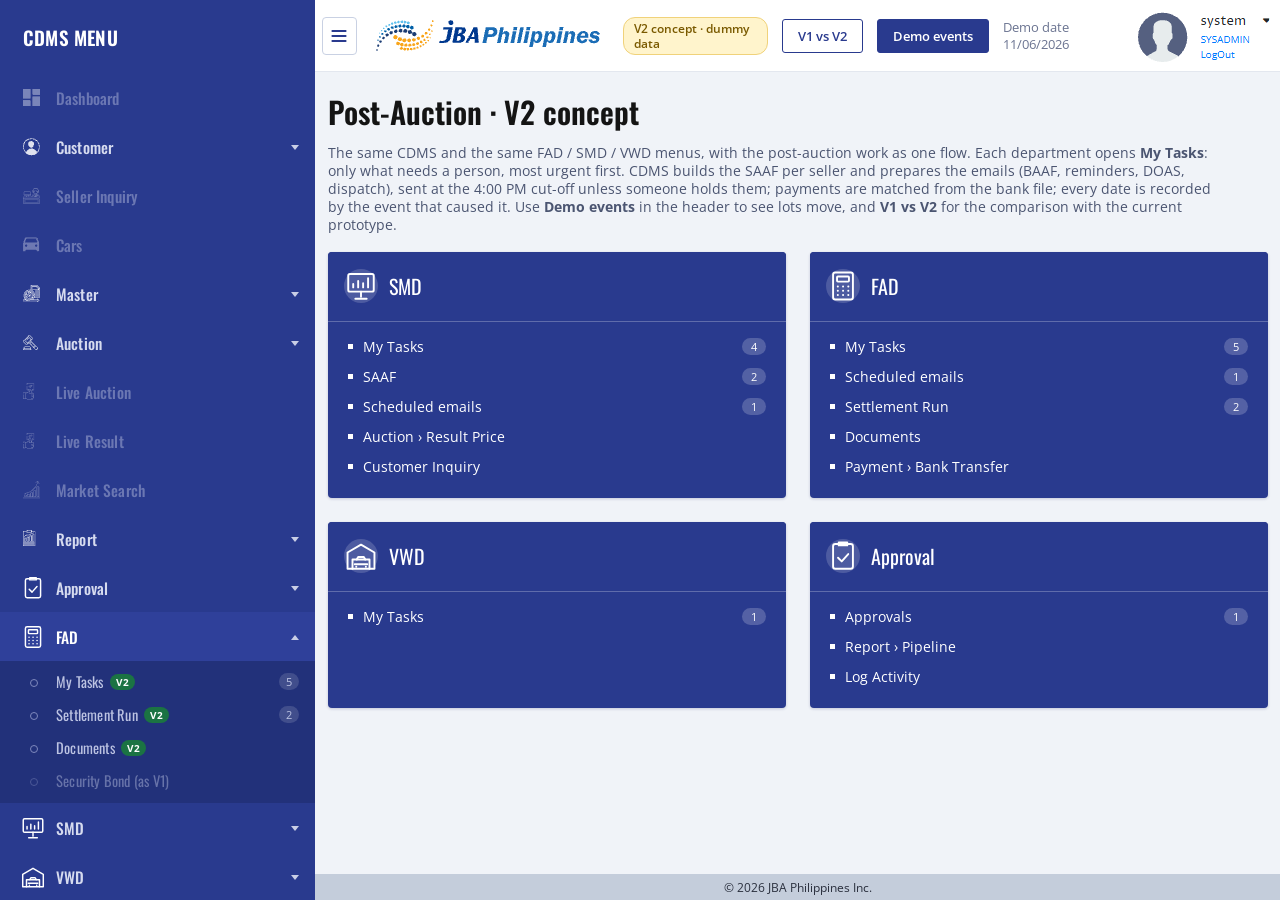
<file: v2-concept/share/JBAP-CDMS-PostAuction-V2-Concept.html>
<!DOCTYPE html>
<html lang="en">
<head>
<meta charset="utf-8">
<meta name="viewport" content="width=device-width, initial-scale=1">
<title>CDMS Prototype | Post-Auction V2 Concept</title>
<style>

/* styles.css — CDMS Post-Auction prototype (FAD / SMD / VWD). Vanilla CSS, no framework. */
/* FONTS:START (embedded so the prototype works offline from file://) */
@font-face{font-family:'Oswald';font-weight:400;font-display:swap;src:url([data-uri]) format('woff2');}
@font-face{font-family:'Oswald';font-weight:500;font-display:swap;src:url([data-uri]) format('woff2');}
@font-face{font-family:'Oswald';font-weight:600;font-display:swap;src:url([data-uri]) format('woff2');}
@font-face{font-family:'Open Sans';font-weight:400;font-display:swap;src:url([data-uri]) format('woff2');}
@font-face{font-family:'Open Sans';font-weight:600;font-display:swap;src:url([data-uri]) format('woff2');}
@font-face{font-family:'Open Sans';font-weight:700;font-display:swap;src:url([data-uri]) format('woff2');}
/* FONTS:END */
:root{
  --navy:#293a8e; --navy-dark:#172565; --navy-mid:#22317a; --navy-deep:#1c2a6c; --navy-active:#3f4e9a; --edit:#2d55b8;
  --bg:#f0f3f8; --card:#fff; --text:#1f2433; --muted:#4b5571; --faint:#6b7491; --line:#e5e9f2; --line-2:#c9d1e3;
  --zebra:#f7f9fc; --sel:#e4ebfb; --dirty-bg:#fff8e1; --dirty-bd:#e0b64a; --danger:#b42318; --ok:#1b7343;
  --side-w:315px; --top-h:72px; --radius:4px;
  --font-ui:'Open Sans',Arial,sans-serif; --font-head:'Oswald','Arial Narrow',Arial,sans-serif;
}
*{box-sizing:border-box}
html,body{margin:0;height:100%}
body{font-family:var(--font-ui);background:var(--bg);color:var(--text);font-size:14px;-webkit-font-smoothing:antialiased}
button,input,select,textarea{font:inherit;color:inherit}
button{cursor:pointer}
.app{display:flex;min-height:100vh}

/* ---------- Sidebar ---------- */
.side{width:var(--side-w);flex:none;background:var(--navy);display:flex;flex-direction:column;position:sticky;top:0;height:100vh;z-index:30}
.side-h{height:73px;flex:none;display:flex;align-items:center;padding-left:23px;font-family:var(--font-head);font-weight:600;font-size:19px;color:#fff;letter-spacing:.2px}
.menu{flex:1;overflow-y:auto;padding-bottom:16px;scrollbar-width:thin;scrollbar-color:rgba(255,255,255,.3) transparent}
.mi{width:100%;height:49px;display:flex;align-items:center;padding:0 40px 0 20px;background:none;border:0;color:#d6dbef;font-family:var(--font-head);font-weight:500;font-size:15.5px;letter-spacing:.15px;position:relative;text-align:left}
.mi img,.mi svg{width:26px;height:26px;margin-right:10px;flex:none}
.mi .caret{position:absolute;right:16px;top:50%;margin-top:-2px;border-top:5px solid #c9cee6;border-left:4.5px solid transparent;border-right:4.5px solid transparent;transition:transform .15s}
.mi[aria-expanded="true"]{color:#fff;background:#2f409a}
.mi[aria-expanded="true"] .caret{transform:rotate(180deg)}
.mi:not(.is-disabled):hover{background:#33449e;color:#fff}
.mi.is-disabled{opacity:.38;cursor:not-allowed}
a.mi{text-decoration:none}
.mi.is-active{background:var(--navy-active);color:#fff;box-shadow:inset 4px 0 0 #fff}
.mi:focus-visible,.mis:focus-visible{outline:2px solid #fff;outline-offset:-2px}
.lvs{background:var(--navy-mid);padding:4px 0 6px}
.lvs[hidden]{display:none}
.mis{display:flex;align-items:center;height:33px;padding-left:56px;color:#bcc3e2;font-family:var(--font-head);font-weight:400;font-size:14.5px;letter-spacing:.2px;position:relative;text-decoration:none}
.mis:before{content:'';position:absolute;left:30px;top:50%;width:6px;height:6px;margin-top:-3px;border-radius:50%;border:1.5px solid #7f89bd}
.mis:hover{color:#fff;background:#2a3a88}
.mis.is-active{background:var(--navy-active);color:#fff;box-shadow:inset 4px 0 0 #fff}
.mis.is-active:before{background:#fff;border-color:#fff}
.mis .cnt{margin-left:auto;margin-right:16px;font-family:var(--font-ui);font-size:11px;background:rgba(255,255,255,.14);border-radius:9px;padding:0 7px;line-height:17px}
.side-note{padding:10px 20px 4px;color:#9aa3cf;font-size:11.5px;line-height:1.4}

/* ---------- Main ---------- */
.main{flex:1;display:flex;flex-direction:column;min-width:0}
.top{height:var(--top-h);flex:none;background:#fff;display:flex;align-items:center;gap:14px;padding:0 4px 0 7px;border-bottom:1px solid #e3e7ef;position:sticky;top:0;z-index:20}
.top .logo{height:46px;cursor:pointer}
.top .user{height:62px;margin-left:auto}
.proto-tag{font-size:11.5px;font-weight:600;color:#7a5a00;background:#fff4cc;border:1px solid #f0d27a;border-radius:12px;padding:3px 10px}
.burger{display:none;border:1px solid var(--line-2);background:#fff;border-radius:4px;width:38px;height:38px;align-items:center;justify-content:center}
.content{flex:1;padding:16px 12px 24px 13px}
.foot{height:26px;flex:none;background:#c4cddb;display:flex;align-items:center;justify-content:center;font-size:12px;color:#2a2f3d}

/* ---------- Page head ---------- */
.crumb{font-size:12.5px;color:var(--faint);display:flex;gap:7px;align-items:center}
.crumb a{color:var(--faint);text-decoration:none}.crumb a:hover{text-decoration:underline}
.crumb b{color:var(--navy);font-weight:600}
.hrow{display:flex;align-items:flex-end;justify-content:space-between;gap:12px;margin-top:3px;flex-wrap:wrap}
h1{font-family:var(--font-head);font-weight:600;font-size:30px;color:#141414;margin:0;line-height:1.2}
.acts{display:flex;gap:6px;align-items:center;font-size:12px;color:var(--faint);padding-bottom:5px}
.pill{border:1px solid #9aa4cf;color:var(--navy);background:#fff;border-radius:12px;padding:2px 11px;font-size:12px;font-weight:600}
.pill.u{background:var(--navy);color:#fff;border-color:var(--navy)}
.rule{margin-top:7px;font-size:13px;color:var(--muted);display:flex;gap:7px;align-items:flex-start}
.rule svg{color:var(--navy);flex:none;margin-top:1px}

/* ---------- Cards ---------- */
.card{background:var(--card);border-radius:var(--radius);box-shadow:0 1px 3px rgba(23,37,101,.13);margin-top:14px;overflow:hidden}
.card-h{background:var(--navy);color:#fff;min-height:50px;display:flex;align-items:center;padding:0 16px;gap:11px;font-size:14px}
.card-h .ico{width:34px;height:34px;border-radius:50%;background:rgba(255,255,255,.17);display:flex;align-items:center;justify-content:center;flex:none}
.card-h .bdg{background:rgba(255,255,255,.2);border-radius:10px;padding:1px 9px;font-size:11px;font-weight:600}
.card-h .sp{flex:1}
.card-h .hint{font-size:12px;color:#c9cfeb;display:flex;gap:14px}
.fb{padding:12px 16px 14px;display:flex;flex-wrap:wrap;gap:12px 14px;align-items:flex-end}
.fld{display:flex;flex-direction:column;gap:5px;width:205px}
.fld.w1{width:150px}.fld.w2{width:300px}.fld.w3{width:440px}
.fld label,.fld .lbl{font-size:12px;font-weight:600;color:#3b4466}
/* multi-select filter dropdown (JBAP, 19 Oct 2026): a button that opens a list of tick boxes */
.card.filter{overflow:visible}.card.filter .card-h{border-radius:var(--radius) var(--radius) 0 0}
.msel{position:relative}.msel>summary{list-style:none;cursor:pointer;display:flex;align-items:center}.msel>summary::-webkit-details-marker{display:none}
.msel>summary::after{content:"";flex:none;margin-left:auto;padding:0;border:5px solid transparent;border-top-color:#3b4466;border-bottom:0}
.msel-t{min-width:0;margin-right:8px;overflow:hidden;text-overflow:ellipsis;white-space:nowrap}
.msel>summary:focus-visible{outline:none;border-color:var(--navy);box-shadow:0 0 0 2px rgba(41,58,142,.18)}
.msel-p{position:absolute;z-index:20;top:100%;left:0;min-width:100%;max-height:260px;overflow:auto;background:#fff;border:1px solid var(--line-2);border-radius:4px;box-shadow:0 6px 18px rgba(23,37,101,.15);padding:6px 10px}
.msel-f{position:sticky;bottom:-6px;margin:6px -10px -6px;padding:8px 10px;background:#fff;border-top:1px solid var(--line-2);display:flex;justify-content:flex-end;gap:8px}.msel-f .btn{height:30px}
.fld .msel-p .chkline{height:30px;white-space:nowrap;font-size:13px;font-weight:400;color:var(--text)}
.note.msel-hint{margin:0;padding:10px 18px 0}
.ctl{height:34px;border:1px solid var(--line-2);border-radius:3px;background:#fff;padding:0 10px;font-size:13px;width:100%}
.ctl:focus,.cell-in:focus,textarea.ctl:focus{outline:none;border-color:var(--navy);box-shadow:0 0 0 2px rgba(41,58,142,.18)}
textarea.ctl{height:76px;padding:8px 10px;resize:vertical}
.ctl[readonly]{background:#f1f3f8;color:var(--muted)}
.range{display:flex;gap:6px;align-items:center}.range .ctl{width:auto;flex:1;min-width:0;padding:0 6px}
.err{color:var(--danger);font-size:12px;min-height:0}
.is-invalid{border-color:var(--danger)!important;background:#fff5f5!important}
.btns{display:flex;gap:8px;margin-left:auto;flex-wrap:wrap}
.btn{height:34px;padding:0 15px;border-radius:3px;font-size:13px;font-weight:600;display:inline-flex;align-items:center;gap:7px;white-space:nowrap;border:1px solid var(--navy)}
.btn.pr{background:var(--navy);color:#fff}
.btn.pr:hover{background:#22327c}
.btn.ol{background:#fff;color:var(--navy)}
.btn.ol:hover{background:#f2f4fb}
.btn.gh{background:#fff;color:var(--muted);border-color:#cfd6e6}
.btn.dg{background:var(--danger);color:#fff;border-color:var(--danger)}
.btn[disabled]{opacity:.45;cursor:not-allowed}
.btn .n{background:rgba(255,255,255,.25);border-radius:9px;padding:0 6px;font-size:11px}
.btn.ol .n{background:#e6e9f5}

/* ---------- Table ---------- */
.tb{display:flex;align-items:center;gap:14px;padding:10px 16px;border-bottom:1px solid #e6eaf2;font-size:12.5px;color:var(--muted);flex-wrap:wrap}
.tb select{height:28px;border:1px solid var(--line-2);border-radius:3px;padding:0 6px;margin:0 6px;background:#fff}
.lg{display:flex;gap:14px;align-items:center}
.lg span{display:inline-flex;align-items:center;gap:5px}
.sw{width:13px;height:13px;border-radius:2px;display:inline-block}
.sw.l{background:var(--navy-dark)}.sw.e{background:var(--edit)}.sw.d{background:var(--dirty-bg);border:1px solid var(--dirty-bd)}
.msg{margin:10px 16px 0;padding:9px 12px;border-radius:3px;font-size:13px;display:flex;gap:8px;align-items:flex-start}
.msg.error{background:#fdecec;color:#8a1c12;border:1px solid #f3c2bd}
.msg.info{background:#eef2fb;color:#2a3a7a;border:1px solid #cfd8f0}
.tw{padding:0 16px;overflow-x:auto}
table{width:100%;border-collapse:collapse;font-size:12.5px}
th{background:var(--navy-dark);color:#fff;font-weight:600;padding:0;text-align:center;border-right:1px solid #2b3a7d;vertical-align:middle;font-size:12.3px}
th:last-child{border-right:0}
th.ed{background:var(--edit)}
th .hb{width:100%;min-height:40px;background:none;border:0;color:#fff;font-weight:600;padding:6px 7px;display:flex;align-items:center;justify-content:center;gap:5px;line-height:1.25}
th .hb:hover{background:rgba(255,255,255,.08)}
th .lk{opacity:.6;flex:none}
.si{display:inline-block;width:7px;height:11px;margin-left:2px;position:relative;opacity:.45;flex:none}
.si:before,.si:after{content:'';position:absolute;left:0;border-left:3.5px solid transparent;border-right:3.5px solid transparent}
.si:before{top:0;border-bottom:4px solid #fff}.si:after{bottom:0;border-top:4px solid #fff}
th[aria-sort="ascending"] .si,th[aria-sort="descending"] .si{opacity:1}
th[aria-sort="ascending"] .si:after{opacity:.25}
th[aria-sort="descending"] .si:before{opacity:.25}
td{padding:0 8px;height:34px;border-bottom:1px solid var(--line);white-space:nowrap}
tbody tr:nth-child(even) td{background:var(--zebra)}
tbody tr.is-dirty td{background:#fffdf4}
td.r{text-align:right;font-variant-numeric:tabular-nums}
td.c{text-align:center}
.tx{overflow:hidden;text-overflow:ellipsis;white-space:nowrap}
.tx.wrap{overflow:visible;text-overflow:clip;white-space:normal;min-width:220px}   /* a long note wraps inside its column width instead of being cut; the table scrolls sideways before the note gets narrower than this */
tfoot td{font-weight:700;background:#eef1f8;border-top:2px solid var(--line-2);border-bottom:0}
.cell-in{height:26px;border:1px solid #b7c2dd;border-radius:3px;background:#fff;padding:0 6px;font-size:12.5px;width:100%;min-width:118px}
.cell-in.num{text-align:right;min-width:100px}
.cell-in.is-dirty,.chk.is-dirty{background:var(--dirty-bg);border-color:var(--dirty-bd)}
.chk{width:17px;height:17px;accent-color:var(--navy);cursor:pointer;vertical-align:middle}
.chk.is-dirty{outline:2px solid #f2d27a;outline-offset:1px}
.ro-chk{display:inline-flex;width:16px;height:16px;border-radius:3px;border:1.5px solid #c2c8d8;background:#f1f3f8;align-items:center;justify-content:center;color:#fff;vertical-align:middle}
.ro-chk.on{background:#8f99c2;border-color:#8f99c2}
.st{display:inline-block;padding:2px 9px;border-radius:10px;font-size:11.5px;font-weight:600}
.st.sold{background:#e2f3e9;color:var(--ok)}.st.ns{background:#eceff4;color:#59627a}.st.cx{background:#fde7e7;color:var(--danger)}.st.up{background:var(--sel);color:var(--edit)}
.blank{color:var(--faint);font-style:italic}
.late{color:var(--danger);font-weight:600}
.empty{padding:38px 16px;text-align:center;color:var(--faint)}
.empty svg{color:#b8c0d8;margin-bottom:6px}
.empty b{display:block;color:var(--text);font-size:14px;margin-bottom:4px}
.pg{display:flex;justify-content:space-between;align-items:center;padding:11px 16px 13px;font-size:12.5px;color:var(--muted);gap:10px;flex-wrap:wrap}
.pgr{display:flex;gap:4px}
.pb{min-width:30px;height:28px;padding:0 9px;border:1px solid #cfd6e6;border-radius:3px;background:#fff;color:var(--navy)}
.pb.is-active{background:var(--navy);color:#fff;border-color:var(--navy)}
.pb[disabled]{color:#a6aec2;cursor:not-allowed}

/* ---------- Entry form (Cancellation Entry) ---------- */
.fgrid{display:grid;grid-template-columns:repeat(4,1fr);gap:14px 22px;padding:16px 18px 6px}
.fgrid.two{grid-template-columns:1fr 1fr}
.fgrid .fld{width:auto}
.fgrid .full{grid-column:1/-1}.fgrid .half{grid-column:span 2}
.note{font-size:12.5px;color:var(--faint);padding:0 18px 14px}
.chkline{display:flex;align-items:center;gap:9px;height:34px;font-size:13px}

/* ---------- Home ---------- */
.home h1{margin:6px 0 4px}
.home .lead{color:var(--muted);font-size:13.5px;max-width:900px}
.hgrid{display:grid;grid-template-columns:repeat(3,minmax(0,1fr));gap:24px;margin-top:18px}
@media (min-width:1101px) and (max-width:1399px){.hgrid{grid-template-columns:repeat(2,minmax(0,1fr))}}
@media (min-width:1400px){.hgrid{grid-template-columns:repeat(4,minmax(0,1fr))}}
.hcard{background:var(--navy);color:#fff;border-radius:var(--radius);box-shadow:0 1px 3px rgba(23,37,101,.2);overflow:hidden}
.hcard .card-h{border-bottom:1px solid rgba(255,255,255,.25);min-height:70px}
.hcard ul{list-style:none;margin:0;padding:10px 16px 16px}
.hcard li a{display:flex;align-items:center;gap:10px;color:#fff;text-decoration:none;font-size:13.5px;padding:6px 4px;border-radius:3px}
.hcard li a:before{content:'';width:5px;height:5px;background:#fff;flex:none}
.hcard li a:hover{background:rgba(255,255,255,.08)}
.hcard .cnt{margin-left:auto;background:rgba(255,255,255,.2);border-radius:10px;padding:1px 9px;font-size:11px}
.hcard .sub{font-size:12px;color:#c9cfeb;padding:0 16px 12px;margin-top:-6px}

/* ---------- Modal & toast ---------- */
.modal-bg{position:fixed;inset:0;background:rgba(14,20,45,.45);display:flex;align-items:flex-start;justify-content:center;padding:40px 16px;z-index:100;overflow:auto}
.modal{background:#fff;border-radius:6px;box-shadow:0 10px 40px rgba(0,0,0,.25);width:min(860px,100%)}
.modal.wide{width:min(1040px,100%)}
.modal-h{background:var(--navy);color:#fff;padding:14px 18px;border-radius:6px 6px 0 0;display:flex;align-items:center;gap:10px;font-weight:600}
.modal-h .x{margin-left:auto;background:none;border:0;color:#fff;font-size:20px;line-height:1}
.modal-b{padding:16px 18px;max-height:65vh;overflow:auto}
.modal-f{padding:12px 18px;border-top:1px solid var(--line);display:flex;justify-content:flex-end;gap:8px;align-items:center}
.modal-f .left{margin-right:auto;font-size:12px;color:var(--faint)}
.mail{border:1px solid var(--line);border-radius:4px;margin-bottom:14px}
.mail-h{background:#f6f8fc;padding:10px 12px;font-size:12.5px;display:grid;grid-template-columns:80px 1fr;gap:4px 8px;border-bottom:1px solid var(--line)}
.mail-h b{color:var(--faint);font-weight:600}
.mail-b{padding:12px;font-size:13px;line-height:1.55}
.mail-b p{margin:0 0 10px}.mail-b p:last-child{margin-bottom:0}
.mail-b .utbl{overflow-x:auto;margin:0 0 10px}.mail-b .utbl table{width:auto;min-width:100%;font-size:12.5px}
.mail-b .utbl th{background:#eef1f8;color:var(--text);border:1px solid #b9bfcc;padding:5px 8px;text-align:left;font-weight:600;white-space:nowrap}
.mail-b .utbl td{border:1px solid #b9bfcc;padding:4px 8px;height:auto;white-space:normal;background:#fff}
.mail-b .utbl td:nth-child(3),.mail-b .utbl td:nth-child(6){white-space:nowrap}
/* editable email body (JBAP, 26 Oct 2026, later): Edit / Done and Reset to standard text above the body; the body gets an outline while it can be typed in */
.mail-tools{display:flex;flex-wrap:wrap;align-items:center;gap:6px 8px;padding:8px 12px 0}
.em-btn{min-height:30px;padding:3px 11px;border-radius:3px;font-size:12px;font-weight:600;border:1px solid var(--navy);background:#fff;color:var(--navy);cursor:pointer}
.em-btn:hover{background:#f2f4fb}.em-btn.gh{border-color:#cfd6e6;color:var(--muted)}
.em-btn:focus-visible{outline:2px solid var(--navy);outline-offset:2px}
.em-state{font-size:12px;color:var(--faint)}.mail.edited .em-state{color:var(--navy);font-weight:600}
.em-body[contenteditable]{outline:2px solid var(--navy);outline-offset:4px;border-radius:2px;background:#fffef6;cursor:text}
@media (max-width:480px){.em-btn{min-height:40px;padding:6px 12px}.em-state{flex:1 1 100%}}
.dlg-h{font-size:13.5px;color:var(--navy);margin:0 0 8px}.modal-b .dlg-h:not(:first-child){margin-top:18px}
@media (max-width:480px){.modal-f{flex-wrap:wrap}.modal-f .left{flex:1 1 100%;margin-right:0}}   /* phone: the note takes its own line above the buttons */
.att{display:inline-flex;align-items:center;gap:6px;border:1px solid var(--line-2);border-radius:3px;padding:3px 8px;font-size:12px;background:#fff}
.toast-wrap{position:fixed;right:18px;bottom:40px;display:flex;flex-direction:column;gap:8px;z-index:200}
.toast{background:#1d2a64;color:#fff;padding:11px 14px;border-radius:5px;box-shadow:0 6px 20px rgba(0,0,0,.2);font-size:13px;max-width:380px;display:flex;gap:8px;animation:tin .2s ease-out}
.toast.warn{background:#7a4a00}
@keyframes tin{from{transform:translateY(8px);opacity:0}to{transform:none;opacity:1}}
.sr{position:absolute;width:1px;height:1px;overflow:hidden;clip:rect(0 0 0 0)}

/* ---------- Responsive: tablet ---------- */
@media (max-width:1100px){
  .side{position:fixed;left:0;top:0;transform:translateX(-100%);transition:transform .2s;box-shadow:4px 0 20px rgba(0,0,0,.25)}
  body.nav-open .side{transform:none}
  .burger{display:inline-flex}
  .hgrid{grid-template-columns:1fr 1fr}
  .fgrid{grid-template-columns:1fr 1fr}
}
@media (max-width:768px){
  .hgrid{grid-template-columns:1fr}
  .fld,.fld.w1,.fld.w2,.fld.w3{width:100%}
  .fgrid{grid-template-columns:1fr}
  .acts{display:none}
  .top{gap:8px}.top .logo{height:30px}.top .user{height:48px}   /* phone width: the top bar fits 375px (burger, logo, Prototype tag, switch) */
}
@media (max-width:480px){.top .user{display:none}}   /* the signed-in picture gives way on a phone; the Prototype disclaimer stays */

/* ---------- Reports (layouts of the MS Access samples) ---------- */
.rpt{background:#fff;color:#111;font-size:12px;line-height:1.45;padding:16mm 14mm;margin:0 auto 16px;border:1px solid var(--line);max-width:1040px}
.rpt h1{font-family:var(--font-head);font-size:22px;text-align:center;margin:0 0 14px;letter-spacing:.3px}
.rpt h2{font-size:14px;text-align:center;margin:0 0 2px}
.rpt h3{font-size:12px;margin:14px 0 4px;text-transform:uppercase;letter-spacing:.3px}
.rpt p{margin:6px 0}
.rpt table{width:100%;border-collapse:collapse;margin:8px 0}
.rpt th{color:#111;background:#eef1f8;border:1px solid #b9bfcc;padding:5px 6px;font-size:11px;text-align:left;font-weight:600}
.rpt td{border:1px solid #b9bfcc;padding:4px 6px;font-size:11.5px;vertical-align:top}
.rpt .r{text-align:right}.rpt .c{text-align:center}
.rpt tfoot td{font-weight:700;background:#f6f7fb}
.rpt .kv{display:grid;grid-template-columns:140px 1fr 140px 1fr;gap:4px 12px;margin-bottom:10px}
.rpt .kv b{font-weight:600;color:#444}
.rpt .rsign{display:flex;gap:48px;margin-top:42px}.rpt .rsign div{flex:1;border-top:1px solid #333;padding-top:4px;text-align:center;font-size:11px}
.rpt .fn{font-size:10.5px;color:#555}
.rpt .rbox{display:inline-block;width:12px;height:12px;border:1px solid #333;margin-right:6px;vertical-align:-2px;text-align:center;line-height:11px;font-size:10px}
.cols2{display:grid;grid-template-columns:1fr 1fr;gap:2px 24px}
/* Cancellation Fee Billing: logo left, title in a box, as JBAP's sample (28 Oct 2026) */
.rpt.cxl .cxl-h{display:flex;align-items:center;justify-content:space-between;gap:24px;margin-bottom:16px}.rpt.cxl .cxl-h img{height:56px}
.rpt.cxl .cxl-h h1{border:1px solid #333;padding:14px 28px;margin:0;font-weight:400;letter-spacing:.5px}
/* SAAF: JBAP's paper form (27 Oct 2026) */
.rpt.saaf .saaf-h{display:flex;align-items:center;gap:16px;margin-bottom:10px}.rpt.saaf .saaf-h img{height:44px}.rpt.saaf .saaf-h h1{flex:1;margin:0;text-align:center;padding-right:60px}
.rpt.saaf .saaf-kv{width:auto;min-width:360px}.rpt.saaf .saaf-kv th{width:150px}
.rpt.saaf thead th{text-align:center;font-size:9px;vertical-align:middle;padding:4px 3px;white-space:normal}.rpt.saaf td{font-size:10px;padding:3px 4px;white-space:normal}
.rpt.saaf .saaf-t{font-size:10.5px;text-align:justify;margin-top:12px}
/* SAAF screen: auction list (master) above the vehicle list (detail) */
.saaf-au th{padding:10px 8px}.saaf-au tr.is-sel td{background:#e7edfb}
.saaf-au .pick{font:inherit;background:none;border:0;padding:0;color:var(--navy);font-weight:700;text-decoration:underline;cursor:pointer}
.saaf-au .pick:focus-visible{outline:2px solid var(--navy);outline-offset:2px}
.saaf-au td{height:42px}.saaf-au .btn{padding:4px 10px;min-height:0;font-size:12px}.saaf-au .dti{display:inline-flex;width:150px;vertical-align:middle}.saaf-au .err{display:block;white-space:normal;font-size:11.5px}.saaf-au .lk{color:var(--faint)}
.saaf-au tr.is-dirty td{background:#fffdf4}
.saaf-sub{display:flex;align-items:center;gap:14px;flex-wrap:wrap;margin:0 0 8px;font-size:13px;color:var(--faint)}.saaf-sub .btn{text-decoration:none}
/* Result Price › KYC Status: a switch (Pending / Approved) */
.tg{display:inline-flex;align-items:center;gap:7px;background:none;border:1px solid var(--line);border-radius:14px;padding:3px 10px 3px 4px;font:inherit;font-size:12px;cursor:pointer;color:#555}
.tg .tg-k{width:26px;height:14px;border-radius:8px;background:#c9ced9;position:relative;flex:none}.tg .tg-k:after{content:'';position:absolute;top:2px;left:2px;width:10px;height:10px;border-radius:50%;background:#fff;transition:left .15s}
.tg.on{color:#1d6b3a;border-color:#9fd3b0;background:#eefaf2}.tg.on .tg-k{background:#2e9b57}.tg.on .tg-k:after{left:14px}
.tg:focus-visible{outline:2px solid var(--navy);outline-offset:2px}
.dt-lot{border:1px solid var(--line);border-radius:4px;margin:0 0 12px;padding:8px 12px}.dt-lot .cols2{margin-bottom:8px}
.rpt .split{display:grid;grid-template-columns:2fr 1fr;gap:18px;border-bottom:1px dashed #999;padding-bottom:8px;margin-bottom:8px;break-inside:avoid;page-break-inside:avoid}
.rpt .split .kv{grid-template-columns:auto 1fr auto 1fr;gap:2px 10px;margin-bottom:6px}
.rpt .split .gp .kv{grid-template-columns:auto 1fr}
.rpt .split .cols2{grid-template-columns:repeat(5,auto);gap:2px 12px}
.rpt .split .rsign{margin-top:24px;gap:24px}
.rpt .split p{margin:3px 0}
.rpt .split:last-child{border-bottom:0}
button.att{cursor:pointer;font-family:inherit;color:inherit}button.att:hover{background:#f6f8fc}

/* ---------- Print ---------- */
@media print{
  .side,.top,.foot,.acts,.card.filter,.tb,.pg,.btns,.toast-wrap,.burger{display:none!important}
  .content{padding:0}
  .card{box-shadow:none;border:1px solid #ccc}
  .tw{overflow:visible}
  body.printing .app{display:none}
  body.printing .modal-bg{position:static;background:none;padding:0}
  body.printing .modal{box-shadow:none;width:100%}
  body.printing .modal-h,body.printing .modal-f{display:none}
  body.printing .modal-b{max-height:none;overflow:visible;padding:0}
  body.printing .no-print{display:none!important}
  .rpt{border:0;margin:0;padding:0;max-width:none;page-break-after:always}
  .rpt:last-child{page-break-after:auto;break-after:auto}
  .rpt.portrait{page:rpt-portrait}
  .rpt.landscape{page:rpt-landscape}
  @page{size:A4 landscape;margin:12mm}
}
/* Named pages for the reports (top level: named @page rules are not reliably accepted inside @media) */
@page rpt-portrait{size:A4 portrait;margin:12mm}
@page rpt-landscape{size:A4 landscape;margin:12mm}
table.cmp th{font-size:11.5px}table.cmp th .hb{padding:5px 4px}table.cmp td{padding:0 5px;font-size:12px}
/* ── Proposed improvements switch and tags (spec 2026-10-15) ── */
.prop-switch{margin-left:auto;display:flex;align-items:center;gap:8px;font-size:12.5px;font-weight:600;color:var(--navy);cursor:pointer;white-space:nowrap}
.prop-switch input{width:16px;height:16px;margin:0;accent-color:var(--navy);cursor:pointer}
.top .prop-switch+.user{margin-left:6px}
.ptag{display:inline-block;margin-left:6px;padding:0 7px;border-radius:9px;font-family:var(--font-ui);font-size:10.5px;font-weight:700;letter-spacing:0;line-height:17px;vertical-align:middle;white-space:nowrap;background:#fff4cc;color:#7a5a00;border:1px solid #f0d27a}
.ptag.wish{background:#e2f3e9;color:#1d6b3c;border-color:#a9d8bb}
.ptag.mini{font-size:9.5px;line-height:15px;padding:0 5px}
.ptag.new{background:#e4ebfb;color:#1e3a8a;border-color:#9db4ea}
@media (max-width:768px){.prop-switch{font-size:0;gap:0}}
@media print{.ptag{display:none}}
.sr-only{position:absolute;width:1px;height:1px;padding:0;margin:-1px;overflow:hidden;clip:rect(0,0,0,0);white-space:nowrap;border:0}
.msg[hidden]{display:none}
/* P6: menu badges and the Home panels (switch on) */
.qbs{margin-left:auto;margin-right:12px;display:flex;gap:4px}
.qb{font-family:var(--font-ui);font-size:11px;line-height:17px;padding:0 7px;border-radius:9px;background:rgba(255,255,255,.18);color:#fff}
.qb.late{background:#b42318}
.pp-list{list-style:none;margin:0;padding:12px 18px 14px;display:grid;gap:8px;font-size:13px}
.pp-list .ptag{margin-left:0}
.pp-wait{display:grid;grid-template-columns:repeat(3,minmax(0,1fr));gap:18px;padding:12px 18px 16px}
.pp-wait h3{margin:0 0 6px;font-size:13px}
.pp-wait ul{list-style:none;margin:0;padding:0}
.pp-wait li a{display:flex;align-items:center;gap:6px;padding:5px 0;font-size:13px;color:inherit;text-decoration:none}
.pp-wait li a:hover{text-decoration:underline}
.pp-wait .cnt{margin-left:auto;border-radius:9px;padding:0 8px;font-size:11px;background:#e8ecf7}
.pp-wait .cnt.late{background:#fde7e7;color:#b42318}
.pp-wait .cnt.late+.cnt{margin-left:0}
.pp-wait .none{font-size:12.5px;color:#7b8299}
@media (max-width:768px){.pp-wait{grid-template-columns:1fr}}
/* JBAP feedback: Document Monitoring columns that do not apply to the seller */
td.na{color:#5c6378;background:#f3f5f9;font-size:11.5px}
/* Tabs: screens grouped under one menu entry (FAD › Billing) */
.tabs{display:flex;gap:4px;margin-top:12px;box-shadow:inset 0 -1px 0 var(--line-2);overflow-x:auto;overflow-y:hidden;scrollbar-width:thin}
.tab{display:flex;align-items:center;gap:7px;padding:8px 14px;border:1px solid transparent;border-bottom:0;border-radius:6px 6px 0 0;color:var(--muted);text-decoration:none;font-size:13.5px;font-weight:600;white-space:nowrap}
.tab:hover{color:var(--navy);background:var(--zebra)}
.tab.is-active{background:var(--card);color:var(--navy);border-color:var(--line-2);border-bottom:1px solid var(--card)}
.tab .cnt{font-size:11px;font-weight:600;background:#e8ecf7;border-radius:9px;padding:0 7px;line-height:17px}
.tab:focus-visible{outline:2px solid var(--navy);outline-offset:-2px}
/* Customer Inquiry and the customer page (16 Oct 2026) */
button.mis{width:100%;background:none;border:0;text-align:left}
.mis.is-disabled{opacity:.45;cursor:not-allowed}
.mis.is-disabled:hover{background:none;color:#bcc3e2}
a.blink{color:var(--navy);font-weight:600;text-decoration:none}
a.blink:hover{text-decoration:underline}
.tab.is-disabled{opacity:.5;cursor:not-allowed}
.tab.is-disabled:hover{background:none;color:var(--muted)}
.tab .cnt.warn{background:#fde9c4;color:#7a4a00}
th span.hb{cursor:default}
th span.hb:hover{background:none}
.cust-h{font-size:15px;color:var(--navy);font-weight:700;margin:16px 0 0;letter-spacing:.2px}
.cust-sub{font-size:12.5px;color:var(--faint);margin:2px 0 0}
.kpis{display:grid;grid-template-columns:repeat(5,minmax(0,1fr));gap:14px;margin-top:12px}
.kpi{background:var(--card);border-radius:var(--radius);box-shadow:0 1px 3px rgba(23,37,101,.13);border-top:3px solid var(--navy);padding:12px 16px;min-width:0}
.kpi .k{font-size:12.5px;color:var(--faint)}
.kpi .v{font-family:var(--font-head);font-size:26px;font-weight:600;color:var(--navy);margin:4px 0 2px;overflow:hidden;text-overflow:ellipsis;white-space:nowrap}
.kpi .s{font-size:12px;color:var(--muted)}
.tabs.in-card{margin:10px 16px 0}
.sa-h{margin:16px 16px 0;font-size:13.5px;font-weight:700;color:var(--navy)}   /* customer page, Sales Actions tab: the Add sales action form heading */
@media (max-width:1100px){.kpis{grid-template-columns:repeat(3,minmax(0,1fr))}}
@media (max-width:768px){.kpis{grid-template-columns:repeat(2,minmax(0,1fr))}}

/* Typed dates (JBAP feedback 16 Oct 2026, #4) */
.dti{position:relative;display:flex;align-items:center}
.dti .dt{padding-right:26px}
.dtp{position:absolute;right:3px;top:50%;transform:translateY(-50%);border:0;background:none;color:var(--faint);padding:2px;display:flex}
.dtp:hover{color:var(--navy)}
#dt-picker{position:fixed;width:1px;height:1px;opacity:0;pointer-events:none;border:0;padding:0;margin:0}

</style>
<style>
/* V2 additions on top of the V1 CDMS styles (same tokens and components) */
.burger{display:inline-flex}
body.nav-collapsed .side{display:none}
.scrim{display:none}
@media (max-width:1100px){body.nav-collapsed .side{display:flex}.scrim{position:fixed;inset:0;background:rgba(14,20,45,.4);z-index:25}body.nav-open .scrim{display:block}}
.src{display:inline-block;font-size:10.5px;font-weight:600;padding:0 6px;border-radius:8px;border:1px solid;line-height:16px;white-space:nowrap;vertical-align:middle}
.src.auto{color:var(--ok);border-color:#9fd3b6;background:#eef8f2}
.src.link{color:#6b3fb3;border-color:#c9b5ec;background:#f4effc}
.src.click{color:var(--edit);border-color:#a9c3ea;background:var(--sel)}
.src.scan{color:#8a5a00;border-color:#ecc98e;background:#fdf5e8}
.src.manual{color:var(--danger);border-color:#efb0aa;background:#fdeeed}
.prio{display:inline-block;width:9px;height:9px;border-radius:50%;background:#e0a100}
.prio.high{background:var(--danger)}.prio.low{background:#aab3c8}
.steps{display:flex;gap:4px;padding:12px 16px 14px;flex-wrap:wrap}
.step{flex:1;min-width:130px;padding:8px 10px;border-top:4px solid #d3d9e6;background:#fafbfd}
.step.done{border-color:var(--ok)}.step.cur{border-color:#e0a100;background:#fffaf0}
.step .h{font-size:12px;font-weight:600;color:#3b4466}.step .d{font-size:12px;color:var(--faint);margin-top:2px}
.tracks{display:grid;grid-template-columns:repeat(3,minmax(0,1fr));gap:12px;padding:12px 16px 14px}
.tracks h4{margin:0 0 6px;font-family:var(--font-head);font-weight:500;font-size:15px;color:var(--navy)}
.tracks .step{min-width:0;margin-bottom:4px}
.two{display:grid;grid-template-columns:minmax(0,1fr) minmax(0,1fr);gap:0 14px}
.nextbox{padding:12px 16px;display:flex;flex-direction:column;gap:8px;font-size:13px}
.nextbox .row{display:flex;gap:10px;align-items:center;flex-wrap:wrap}
.kv{width:100%;font-size:13px}.kv td{height:30px}.kv td:last-child{text-align:right}
.kpis.v2{grid-template-columns:repeat(4,minmax(0,1fr))}
.bars{padding:12px 16px}.bar{display:flex;align-items:center;gap:10px;margin:6px 0;font-size:13px}.bar .lab{width:260px}.bar .b{height:16px;background:var(--navy);border-radius:2px;min-width:2px}
.v2tag{font-size:10px;font-weight:700;color:#fff;background:#1b7343;border-radius:8px;padding:0 6px;margin-left:6px;line-height:16px;font-family:var(--font-ui)}
.wrapcell{white-space:normal;line-height:1.35;padding:6px 8px;min-width:220px}
td .btn{height:28px;padding:0 10px;font-size:12px}
.demo-btns{display:grid;gap:8px}.demo-btns .btn{justify-content:flex-start}
.top a.btn{text-decoration:none}
.top .demo-date{font-size:12.5px;color:var(--faint)}
.saaf{border:1px solid #c9cfdd;background:#fff;padding:12px;font-size:12px;color:#1d2440}
.saaf h3{margin:0 0 8px;text-align:center;font-size:14px;letter-spacing:.3px}
.saaf table{width:100%;border-collapse:collapse}.saaf th,.saaf td{border:1px solid #c9cfdd;padding:3px 5px;height:auto}
.saaf th{background:#f3f5fa;color:#1d2440;font-size:11px;font-weight:600;text-align:left}.saaf .fine{font-size:10.5px;text-align:center;margin:10px 0 18px;line-height:1.4}
.saaf .sig{display:grid;grid-template-columns:repeat(3,1fr);gap:16px;text-align:center;font-size:10.5px}.saaf .sig div{border-top:1px solid #1d2440;padding-top:4px}
.saaf .qr{float:right;border:1px dashed #8a93ad;padding:4px 6px;font-size:10px;color:#55607e}
@media (max-width:1100px){.tracks,.two{grid-template-columns:1fr}.kpis.v2{grid-template-columns:repeat(2,minmax(0,1fr))}}
@media (max-width:768px){.top .demo-date,.top a.btn{display:none}.top [data-open=demo]{padding:0 10px}}
@media (max-width:480px){.top .proto-tag{display:none}}
</style>
</head>
<body>
<div class="app">
  <nav class="side" id="side" aria-label="CDMS menu"><div class="side-h">CDMS MENU</div><div class="menu" id="menu"></div></nav>
  <div class="scrim" id="scrim"></div>
  <div class="main">
    <header class="top">
      <button type="button" class="burger" id="burger" aria-label="Show or hide the menu" aria-controls="side"><svg width="20" height="20" viewBox="0 0 24 24" fill="none" stroke="#293a8e" stroke-width="2.2" stroke-linecap="round"><path d="M4 6h16M4 12h16M4 18h16"/></svg></button>
      <a href="#/"><img class="logo" src="[data-uri]" alt="JBA Philippines (go to Home)"></a>
      <span class="proto-tag">V2 concept · dummy data</span>
      <a class="btn ol" href="#/compare">V1 vs V2</a>
      <button type="button" class="btn pr" data-open="demo">Demo events</button>
      <span class="demo-date" id="today"></span>
      <img class="user" src="[data-uri]" alt="Signed in as system">
    </header>
    <main class="content" id="content" tabindex="-1"></main>
    <footer class="foot">&copy; 2026 JBA Philippines Inc.</footer>
  </div>
</div>
<div id="modal"></div>
<div class="toast-wrap" id="toasts" aria-live="polite"></div>
<script>
const ASSETS={"ic-auction": "[data-uri]", "ic-cars": "[data-uri]", "ic-cashier-closing": "[data-uri]", "ic-customer": "[data-uri]", "ic-dashboard": "[data-uri]", "ic-deposit": "[data-uri]", "ic-inspection": "[data-uri]", "ic-live-auction": "[data-uri]", "ic-live-result": "[data-uri]", "ic-market-search": "[data-uri]", "ic-master": "[data-uri]", "ic-payment": "[data-uri]", "ic-report": "[data-uri]", "ic-sales-summary": "[data-uri]", "ic-seller-inquiry": "[data-uri]", "ic-staff": "[data-uri]"};
/* ===== Dates: working days skip Sat/Sun and the holiday list ([MOCK]) ===== */
const HOL=['2026-11-30','2026-12-08','2026-12-24','2026-12-25','2026-12-30','2026-12-31'];
const pad=n=>String(n).padStart(2,'0');
const toD=s=>{const[y,m,d]=s.split('-').map(Number);return new Date(y,m-1,d)};
const iso=d=>`${d.getFullYear()}-${pad(d.getMonth()+1)}-${pad(d.getDate())}`;
const isWD=d=>d.getDay()%6!==0&&!HOL.includes(iso(d));
const addWD=(s,n)=>{const d=toD(s);while(n>0){d.setDate(d.getDate()+1);if(isWD(d))n--;}return iso(d)};
const wdBetween=(a,b)=>{let n=0;const d=toD(a),e=toD(b);while(d<e){d.setDate(d.getDate()+1);if(isWD(d))n++;}return n};
const calDays=(a,b)=>Math.round((toD(b)-toD(a))/864e5);
const fmt=s=>{if(!s)return '';const[y,m,d]=s.split('-');return `${m}/${d}/${y}`};
const peso=n=>(+n).toLocaleString('en-US',{minimumFractionDigits:2,maximumFractionDigits:2});
const esc=s=>String(s??'').replace(/[&<>"]/g,c=>({'&':'&amp;','<':'&lt;','>':'&gt;','"':'&quot;'}[c]));
const strip=s=>String(s??'').replace(/<[^>]+>/g,'').trim();
const $=q=>document.querySelector(q);
const CUTOFF='4:00 PM';

/* ===== Icons (copied from V1) ===== */
const IC={table:'<svg width="17" height="17" viewBox="0 0 24 24" fill="none" stroke="currentColor" stroke-width="2"><rect x="3" y="4" width="18" height="16" rx="1.5"/><path d="M3 9h18M3 14h18M9 9v11"/></svg>',
  filter:'<svg width="17" height="17" viewBox="0 0 24 24" fill="none" stroke="currentColor" stroke-width="2" stroke-linecap="round" stroke-linejoin="round"><path d="M3 5h18l-7 8v6l-4 2v-8z"/></svg>',
  search:'<svg width="15" height="15" viewBox="0 0 24 24" fill="none" stroke="currentColor" stroke-width="2.2" stroke-linecap="round"><circle cx="11" cy="11" r="6.5"/><path d="M20 20l-4.2-4.2"/></svg>',
  reset:'<svg width="14" height="14" viewBox="0 0 24 24" fill="none" stroke="currentColor" stroke-width="2.2" stroke-linecap="round"><path d="M4 12a8 8 0 1 0 2.4-5.7"/><path d="M4 4v4.5h4.5"/></svg>',
  mail:'<svg width="15" height="15" viewBox="0 0 24 24" fill="none" stroke="currentColor" stroke-width="2"><rect x="3" y="5" width="18" height="14" rx="1.5"/><path d="M3.5 6l8.5 7 8.5-7"/></svg>',
  info:'<svg width="15" height="15" viewBox="0 0 24 24" fill="none" stroke="currentColor" stroke-width="2" stroke-linecap="round"><circle cx="12" cy="12" r="9"/><path d="M12 11v6M12 7.5v.5"/></svg>',
  inbox:'<svg width="34" height="34" viewBox="0 0 24 24" fill="none" stroke="currentColor" stroke-width="1.6" stroke-linejoin="round"><path d="M3 13l3-8h12l3 8v6H3z"/><path d="M3 13h5l1 3h6l1-3h5"/></svg>',
  task:'<svg width="17" height="17" viewBox="0 0 24 24" fill="none" stroke="currentColor" stroke-width="2" stroke-linecap="round" stroke-linejoin="round"><path d="M9 6h11M9 12h11M9 18h11"/><path d="M3.5 6l1.2 1.2L7 5M3.5 12l1.2 1.2L7 11M3.5 18l1.2 1.2L7 17"/></svg>'};
const DEPT_ICON={FAD:'<rect x="5" y="2.5" width="14" height="19" rx="1.6"/><rect x="7.8" y="5.3" width="8.4" height="3.6" rx=".6"/><path d="M8.3 12.3h.1M12 12.3h.1M15.7 12.3h.1M8.3 15.3h.1M12 15.3h.1M15.7 15.3h.1M8.3 18.3h.1M12 18.3h.1M15.7 18.3h.1"/>',
  SMD:'<rect x="3" y="3.5" width="18" height="12.5" rx="1.2"/><path d="M12 16v3.5M8 21h8"/><path d="M6.5 13v-2.5M10 13V8.5M13.5 13v-3M17 13V6.5"/>',
  VWD:'<path d="M2.5 9.5L12 4l9.5 5.5V21h-19z"/><path d="M6 21v-6.5h12V21"/><path d="M7.6 17.8h8.8M9 14.5l1-1.8h4l1 1.8"/><path d="M8.6 19.6h.1M15.4 19.6h.1"/>',
  APP:'<rect x="5" y="3.5" width="14" height="17.5" rx="1.6"/><path d="M9 3.5V2.5h6v2H9z"/><path d="M8.5 13.2l2.6 2.6 4.6-5.2"/>',
  LOG:'<rect x="4.5" y="3.5" width="13" height="17.5" rx="1.4"/><path d="M8 3.5V2.5h6v2H8z"/><path d="M7.5 9h7M7.5 12.5h4"/><circle cx="17" cy="17" r="4.2"/><path d="M17 15v2.2l1.4 1"/>'};
const deptSvg=d=>`<svg viewBox="0 0 24 24" fill="none" stroke="#fff" stroke-width="1.35" stroke-linecap="round" stroke-linejoin="round" aria-hidden="true">${DEPT_ICON[d]}</svg>`;

/* ===== Seller parameters (codes as in V1; rules simplified) ===== */
const SELLERS={EWB:{release:'seller_ack',doas:'branch',fee:1000},SBC:{release:'seller_ack',doas:'jbap',fee:400},
  TFS:{release:'buyer_payment',doas:'none',fee:500},ORICO:{release:'doas',doas:'jbap',fee:500}};
const SELLER_CODES=Object.keys(SELLERS);
const RELEASE_TXT={seller_ack:'after Seller Acknowledgement',buyer_payment:'after Buyer Payment',doas:'after Buyer Payment + signed DOAS'};
const SRC={auto:'Auto',click:'1-click',scan:'Scan',manual:'Typed (correction)'};
const EV={sold:'Sold at auction',kyc:'KYC approved',saaf_sent:'SAAF sent to seller',saaf_ok:'Seller signed SAAF',rebate:'Rebate decided',
  baaf:'Awarded (BAAF sent)',paid:'Buyer paid',seller_paid:'Payment to seller',comm_billed:'Commission billed',seller_ack:'Seller acknowledged',
  doas_sent:'DOAS sent for signing',doas_back:'Signed DOAS received',docs_in:'Documents from seller',docs_out:'Documents to buyer',
  dispatch:'Dispatch notice sent',release:'Unit released'};
const ORDER=['sold','kyc','saaf_sent','saaf_ok','rebate','baaf','paid','seller_paid','comm_billed','seller_ack','doas_sent','doas_back','dispatch','release','docs_in','docs_out'];

/* ===== Dummy data (anonymised) ===== */
const BUYER_ACC={D9001:'5800101',D9002:'5800102',D9003:'5800103',D9004:'5800104',D9005:'5800105',D9006:'5800106'};
const BANKS=['BDO - 0012-3456-78','BPI - 1234-5678-90'];
const BUYERS={D9001:'SAMPLE BUYER A',D9002:'SAMPLE BUYER B',D9003:'SAMPLE BUYER C',D9004:'SAMPLE BUYER D',D9005:'SAMPLE BUYER E',D9006:'SAMPLE BUYER F'};
const E=(d,src='auto',by)=>({d,src,by:by||({auto:'system',click:'user',scan:'fad.user (scan)',manual:'user'})[src]});
function seed(){
  const L=(id,auc,lot,plate,model,seller,buyer,price,ev,x={})=>Object.assign({id,auc,lot,plate,model,seller,buyer,price,ev},x);
  const K=d=>E(d,'auto','buyer portal (KYC)');
  const lots=[
    L('L01',231,101,'XAA1001','TOYOTA VIOS 1.3 E','EWB','D9001',420000,{sold:E('2026-11-02')}),
    L('L02',231,102,'XAA1002','MITSUBISHI MIRAGE G4','SBC','D9002',385000,{sold:E('2026-11-02'),kyc:K('2026-11-02'),saaf_sent:E('2026-11-02')}),
    L('L03',231,103,'XAA1003','TOYOTA INNOVA 2.8 G','TFS','D9003',1120000,{sold:E('2026-11-02'),kyc:K('2026-11-02'),saaf_sent:E('2026-11-02'),saaf_ok:E('2026-11-03','click','smd.user (signed SAAF)')},{rebate:{amt:15000,status:'pending',req:'2026-11-04'}}),
    L('L04',231,104,'XAA1004','HONDA CITY 1.5 S','ORICO','D9001',610000,{sold:E('2026-11-02'),kyc:K('2026-11-02'),saaf_sent:E('2026-11-02'),saaf_ok:E('2026-11-04','click','smd.user (signed SAAF)'),baaf:E('2026-11-04')},{pay:'ok'}),
    L('L05',230,110,'XEW1005','FORD RANGER XLT','EWB','D9004',890000,{sold:E('2026-10-26'),kyc:K('2026-10-26'),saaf_sent:E('2026-10-26'),saaf_ok:E('2026-10-27','click','smd.user (signed SAAF)'),baaf:E('2026-10-28')}),
    L('L06',230,111,'XAA1006','NISSAN ALMERA 1.5','SBC','D9002',455000,{sold:E('2026-10-26'),kyc:K('2026-10-27'),saaf_sent:E('2026-10-27'),saaf_ok:E('2026-10-30','click','smd.user (signed SAAF)'),baaf:E('2026-11-03')},{pay:'short'}),
    L('L07',230,112,'XAA1007','TOYOTA FORTUNER 2.4 G','TFS','D9005',1350000,{sold:E('2026-10-26'),kyc:K('2026-10-26'),saaf_sent:E('2026-10-26'),saaf_ok:E('2026-10-27','click','smd.user (signed SAAF)'),baaf:E('2026-10-28'),paid:E('2026-10-30','auto','system (bank match)'),dispatch:E('2026-10-30')}),
    L('L08',230,113,'XAA1008','SUZUKI ERTIGA GL','ORICO','D9006',640000,{sold:E('2026-10-26'),kyc:K('2026-10-26'),saaf_sent:E('2026-10-26'),saaf_ok:E('2026-10-26','click','smd.user (signed SAAF)'),baaf:E('2026-10-26'),paid:E('2026-10-28','auto','system (bank match)'),doas_sent:E('2026-10-28'),seller_paid:E('2026-11-03','click','fad.manager'),comm_billed:E('2026-11-03')}),
    L('L09',229,120,'XAA1009','HYUNDAI ACCENT 1.6','SBC','D9003',398000,{sold:E('2026-10-19'),kyc:K('2026-10-19'),saaf_sent:E('2026-10-19'),saaf_ok:E('2026-10-20','click','smd.user (signed SAAF)'),baaf:E('2026-10-21'),paid:E('2026-10-26','auto','system (bank match)'),doas_sent:E('2026-10-26'),doas_back:E('2026-10-28','scan'),seller_paid:E('2026-10-28','click','fad.manager'),comm_billed:E('2026-10-28'),seller_ack:E('2026-10-29','click','fad.user'),dispatch:E('2026-10-29'),release:E('2026-11-02','click','vwd.user'),docs_in:E('2026-11-04','scan')}),
    L('L10',229,121,'XAA1010','TOYOTA WIGO 1.0 G','TFS','D9004',345000,{sold:E('2026-10-19'),kyc:K('2026-10-19'),saaf_sent:E('2026-10-19'),saaf_ok:E('2026-10-19','click','smd.user (signed SAAF)'),baaf:E('2026-10-20'),paid:E('2026-10-21','auto','system (bank match)'),dispatch:E('2026-10-21'),seller_paid:E('2026-10-23','click','fad.manager'),comm_billed:E('2026-10-23'),release:E('2026-10-23','click','vwd.user'),seller_ack:E('2026-10-26','click','fad.user'),docs_in:E('2026-10-27','scan'),docs_out:E('2026-10-28','click','fad.user')}),
    L('L11',231,105,'XEW1011','TOYOTA HILUX 2.4 E','EWB','D9006',980000,{sold:E('2026-11-03'),kyc:K('2026-11-05')},{min:1000000}),
    L('L12',230,114,'XEW1012','MITSUBISHI MONTERO GLS','EWB','D9001',1240000,{sold:E('2026-10-26'),kyc:K('2026-10-26'),saaf_sent:E('2026-10-26'),saaf_ok:E('2026-10-28','click','smd.user (signed SAAF)'),baaf:E('2026-10-29'),paid:E('2026-11-04','auto','system (bank match)'),doas_sent:E('2026-11-04')}),
    L('L13',229,122,'XAA1013','ISUZU D-MAX LS','SBC','D9005',760000,{sold:E('2026-10-19'),kyc:K('2026-10-19'),saaf_sent:E('2026-10-19'),saaf_ok:E('2026-10-20','click','smd.user (signed SAAF)'),baaf:E('2026-10-21')},{cancel:{d:'2026-10-28',fee:10000,waived:false,feePaid:null},pay:'fee'}),
    L('L14',231,106,'XAA1014','KIA PICANTO 1.2 EX','ORICO','D9005',330000,{sold:E('2026-11-03'),kyc:K('2026-11-03'),saaf_sent:E('2026-11-03'),saaf_ok:E('2026-11-04','click','smd.user (signed SAAF)'),baaf:E('2026-11-05')},{pay:'ok'})];
  /* SAAF = one printed form per auction per seller (as today); seeded from the lots already sent */
  const saafs=[],g={};lots.filter(l=>l.ev.saaf_sent).forEach(l=>{const k=`${l.auc}|${l.seller}|${l.ev.saaf_sent.d}`;
    if(!g[k]){g[k]={id:saafs.length+1,auc:l.auc,seller:l.seller,lots:[],status:'sent',created:l.ev.saaf_sent.d,checked:l.ev.saaf_sent.d,sent:l.ev.saaf_sent.d};saafs.push(g[k])}g[k].lots.push(l.id)});
  saafs.forEach(f=>{const L=f.lots.map(id=>lots.find(l=>l.id===id));if(L.every(l=>l.ev.saaf_ok)){f.status='signed';f.signed=L.map(l=>l.ev.saaf_ok.d).sort().pop()}});
  /* every bank credit stays on record (Payment › Bank Transfer, unit page, customer page) */
  const payments=lots.filter(l=>l.ev.paid).map((l,i)=>({id:i+1,d:l.ev.paid.d,file:`BANK_${l.ev.paid.d.replace(/-/g,'')}.csv`,lot:l.id,bank:BANKS[i%2],amt:null,kind:'Buyer payment',status:'Matched',by:'system'}));
  const imports=[...new Set(payments.map(p=>p.d))].sort().reverse().map(d=>({d,file:`BANK_${d.replace(/-/g,'')}.csv`,n:payments.filter(p=>p.d===d).length}));
  return {today:'2026-11-06',lots,saafs,payments,paySeq:payments.length+1,exceptions:[],feed:[],imports,outbox:[],obSeq:1,
    approvals:[{id:1,type:'Rebate',lot:'L03',detail:'Rebate 15,000.00 requested by SMD',role:'President',status:'pending',req:'2026-11-04'}],seq:2};
}
let S=seed();
const OPEN={Customer:false,Auction:false,Report:false,Approval:false,FAD:true,SMD:false,VWD:false,Payment:false,Master:false};
const lot=id=>S.lots.find(l=>l.id===id);
const label=l=>`A${l.auc} Lot ${l.lot}`;
let toastQ=[];
const USER={SMD:'smd.user',FAD:'fad.user',VWD:'vwd.user',Approval:'president',Auction:'smd.user',Payment:'fad.user'};
function log(msg,src='auto',mod='System',l=null,user){S.feed.unshift({d:S.today,msg,src,mod,rec:l?`${label(l)} · ${l.plate}`:'',user:user||(src==='auto'?'system':USER[mod]||'user')});toastQ.push(msg)}

/* ===== Lot rules ===== */
const deadline=l=>l.ev.baaf?(l.deadlineOverride||addWD(l.ev.baaf.d,3)):null;
const rebateDone=l=>!l.rebate||l.rebate.status!=='pending';
function dispatchReady(l){const s=SELLERS[l.seller];if(!l.ev.paid)return false;
  if(s.release==='buyer_payment')return true;if(s.release==='seller_ack')return !!l.ev.seller_ack;return !!l.ev.doas_back}
const releaseBlock=l=>(SELLERS[l.seller].doas!=='none'&&!l.ev.doas_back)?'Signed DOAS not received yet':null;
const pullDeadline=l=>l.ev.dispatch?addWD(l.ev.dispatch.d,3):null;
function penalty(l){if(!l.ev.dispatch||l.ev.release)return 0;return Math.max(0,calDays(pullDeadline(l),S.today))*500}
const money=l=>{const s=SELLERS[l.seller],com=l.price*.05,vat=com*.12,reb=(l.rebate&&l.rebate.status==='approved')?l.rebate.amt:0;
  return {fee:s.fee,buyer:l.price+s.fee-reb,com,vat,reb,payable:l.price+s.fee-com-vat}};
const closed=l=>l.cancel?(l.cancel.waived||!!l.cancel.feePaid):!!(l.ev.release&&l.ev.docs_out&&l.ev.seller_ack&&l.ev.comm_billed);
function stage(l){
  if(l.cancel)return {k:'cancelled',t:closed(l)?'Cancelled':'Cancelled · fee unpaid',c:closed(l)?'ns':'cx'};
  if(!l.ev.kyc)return {k:'kyc',t:'Waiting KYC',c:'ns'};
  if(!l.ev.saaf_ok)return l.saafDeclined?{k:'saaf',t:'Seller declined (SAAF)',c:'cx'}:{k:'saaf',t:l.ev.saaf_sent?'Waiting signed SAAF':'SAAF to send',c:'ns'};
  if(!l.ev.baaf)return {k:'award',t:rebateDone(l)?'Pending Awarding':'Pending Awarding · rebate',c:'up'};
  if(!l.ev.paid)return S.today>deadline(l)?{k:'pay',t:'Unpaid · overdue',c:'cx'}:{k:'pay',t:'Unpaid',c:'up'};
  if(closed(l))return {k:'closed',t:'Complete',c:'sold'};
  if(l.ev.release)return {k:'after',t:'Released · closing',c:'up'};
  if(l.ev.dispatch)return {k:'after',t:penalty(l)?'For release · overdue':'For release',c:penalty(l)?'cx':'up'};
  return {k:'after',t:'Paid',c:'up'};
}

/* ===== Scheduled emails: built automatically, sent at the daily cut-off unless held ===== */
const KIND={BAAF:{t:'BAAF (awarding)',dept:'FAD',ev:'baaf'},REMIND:{t:'Payment reminder',dept:'SMD',ev:null},
  DOAS:{t:'DOAS for signature',dept:'FAD',ev:'doas_sent'},DISPATCH:{t:'Vehicle dispatch notice',dept:'FAD',ev:'dispatch'}};
const REBATE_HOLD='Rebate waiting for the President';
const ob=(l,k)=>S.outbox.find(o=>o.lot===l.id&&o.kind===k&&o.status!=='dropped');
function schedule(l,kind,held){if(ob(l,kind))return;S.outbox.push({id:S.obSeq++,lot:l.id,kind,status:held?'held':'scheduled',hold:held||null,created:S.today})}
function sendItem(o,how){const l=lot(o.lot),k=KIND[o.kind];o.status='sent';o.sent=S.today;
  if(k.ev)l.ev[k.ev]=E(S.today,how==='now'?'click':'auto',how==='now'?USER[k.dept]:'system');else l.reminded=S.today;
  log(`${k.t} emailed (${how==='now'?'Send now':CUTOFF+' send'})${o.kind==='BAAF'?`; pay by ${fmt(deadline(l))}`:o.kind==='DISPATCH'?`; pull out by ${fmt(addWD(S.today,3))}`:''}`,how==='now'?'click':'auto',k.dept,l)}
function cutoff(){S.outbox.filter(o=>o.status==='scheduled').forEach(o=>sendItem(o,'cutoff'))}
function runAuto(){
  for(const l of S.lots){const e=l.ev,s=SELLERS[l.seller];
    S.outbox.filter(o=>o.lot===l.id&&o.status!=='sent'&&o.status!=='dropped').forEach(o=>{
      if(l.cancel||(o.kind==='REMIND'&&e.paid)){o.status='dropped';return}
      if(o.kind==='BAAF'){if(!rebateDone(l)){o.status='held';o.hold=REBATE_HOLD}else if(o.hold===REBATE_HOLD){o.status='scheduled';o.hold=null}}});
    if(l.cancel)continue;
    if(e.kyc&&!e.saaf_sent&&!saafOf(l))addToSaaf(l);
    if(e.saaf_ok&&!e.baaf)schedule(l,'BAAF',rebateDone(l)?null:REBATE_HOLD);
    if(e.baaf&&!e.paid&&addWD(S.today,1)===deadline(l)&&l.reminded!==S.today)schedule(l,'REMIND');
    if(e.paid&&s.doas!=='none'&&!e.doas_sent)schedule(l,'DOAS');
    if(dispatchReady(l)&&!e.dispatch)schedule(l,'DISPATCH');
    if(e.seller_paid&&!e.comm_billed){e.comm_billed=E(S.today);log(`Commission billing generated for ${l.seller} (settlement run)`,'auto','FAD',l)}}
}
function mailOf(o){const l=lot(o.lot),b=BUYERS[l.buyer],m=money(l),buyerMail=`${l.buyer.toLowerCase()}@example.com`;
  const unit=`<div class="utbl"><table><tr><th>Seller</th><th>Auction</th><th>Lot</th><th>Make/Model</th><th>Plate Number</th></tr><tr><td>${l.seller}</td><td>${l.auc}</td><td>${l.lot}</td><td>${esc(l.model)}</td><td>${l.plate}</td></tr></table></div>`;
  const M={BAAF:{from:'finance@jbap.com.ph',to:buyerMail,cc:'sales@jbap.com.ph',sub:`JBAP AWARDING - ${b}`,
      body:`<p>Dear ${b},</p><p>Congratulations, you are awarded the unit below. Amount due: <b>${peso(m.buyer)}</b> (awarded price ${peso(l.price)} + transfer fee ${peso(m.fee)}${m.reb?` − rebate ${peso(m.reb)}`:''}).</p>${unit}<p>Please pay by <b>${fmt(addWD(S.today,3))}</b> from your registered account (Customer Account No. <b>${BUYER_ACC[l.buyer]}</b>) for the exact amount, so we can match your payment automatically.</p>`},
    REMIND:{from:'finance@jbap.com.ph',to:buyerMail,cc:'sales@jbap.com.ph',sub:`JBAP PAYMENT REMINDER - ${b}`,body:`<p>Dear ${b},</p><p>This is a reminder that payment of <b>${peso(m.buyer)}</b> for the unit below is due on <b>${fmt(deadline(l))}</b>. After that date the sale may be cancelled with a cancellation fee of 10,000.00.</p>${unit}`},
    DOAS:{from:'finance@jbap.com.ph',to:buyerMail,cc:'sales@jbap.com.ph',sub:SELLERS[l.seller].doas==='branch'?`EWB DOAS SIGNING NOTICE - ${b}`:`JBAP DOAS FOR SIGNATURE - ${b}`,body:`<p>Dear ${b},</p><p>${SELLERS[l.seller].doas==='branch'?'Please sign the Deed of Absolute Sale at the EWB branch for the unit below.':'Please visit JBAP to sign the Deed of Absolute Sale for the unit below.'}</p>${unit}`},
    DISPATCH:{from:'finance@jbap.com.ph',to:buyerMail,cc:'sales@jbap.com.ph, vwd@example.com',sub:`JBAP VEHICLE DISPATCH - ${b}`,body:`<p>Dear ${b},</p><p>Your unit is ready for pull-out. Please pull it out by <b>${fmt(addWD(S.today,3))}</b>. After that, a storage fee of 500.00 per day applies.</p>${unit}`}}[o.kind];
  return `<div class="mail"><div class="mail-h"><b>From</b><span>${M.from}</span><b>To</b><span>${M.to}</span><b>Cc</b><span>${M.cc}</span><b>Subject</b><span>${esc(M.sub)}</span></div><div class="mail-b">${M.body}</div></div>`}

/* ===== SAAF: one form per auction per seller. CDMS builds it; signatures stay on paper; SMD records sent / signed ===== */
const saafOf=l=>S.saafs.find(f=>f.lots.includes(l.id));
const saafName=f=>`A${f.auc} · ${f.seller}`;
const saafLots=f=>f.lots.map(lot);
const minBid=l=>l.min??Math.round(l.price*.97/1000)*1000;
const payRef=l=>`${l.buyer}-A${l.auc}-${l.lot}`;
const fullName=b=>{const n=BUYERS[b].split(' ');return {last:n.pop(),first:n.join(' ')}};
const payAmt=p=>p.amt??money(lot(p.lot)).buyer;
function addPay(l,amt,kind,status,file,by='system',bank=BANKS[0]){S.payments.push({id:S.paySeq++,d:S.today,file,bank,lot:l.id,amt,kind,status,by})}
const nLots=n=>`${n} lot${n===1?'':'s'}`;
function addToSaaf(l){let f=S.saafs.find(f=>f.auc===l.auc&&f.seller===l.seller&&f.status==='ready');
  if(!f){f={id:S.saafs.length+1,auc:l.auc,seller:l.seller,lots:[],status:'ready',created:S.today};S.saafs.push(f)}f.lots.push(l.id)}
const SAAF_ST={ready:['To check & print','up'],sent:['Waiting signed copy','up'],signed:['Signed','sold']};
const saafActs=f=>f.status==='ready'?(f.checked?[['Reprint','saafPrint','gh',f.id],['Mark sent to seller','saafSent','pr',f.id]]:[['Check & print','saafPrint','pr',f.id]]):f.status==='sent'?[['Print SAAF','saafPrint','gh',f.id],['Record signed SAAF','saafSigned','pr',f.id]]:[['View SAAF','saafPrint','gh',f.id]];

/* ===== Tasks per department (only work that needs a person) ===== */
function tasks(){const T=[],W=[],t=S.today;
  for(const l of S.lots){const e=l.ev,s=SELLERS[l.seller];
    if(l.cancel){if(!closed(l))W.push({dept:'FAD',who:'Buyer',l,txt:`Cancellation fee ${peso(l.cancel.fee)} billed ${fmt(l.cancel.d)}; matched from the bank file when paid`});continue}
    if(!e.kyc){const n=wdBetween(e.sold.d,t);if(n>=2)T.push({dept:'SMD',sev:'med',l,title:'Buyer KYC still missing',m:`${n} working days since the sale; automatic reminders got no response`,due:addWD(e.sold.d,2),acts:[['Remind buyer','remindKyc','ol']]});else W.push({dept:'SMD',who:'Buyer',l,txt:'KYC in the buyer portal'});continue}
    if(!e.saaf_ok){if(l.saafDeclined)T.push({dept:'SMD',sev:'high',l,title:`${l.seller} did not sign for this lot on the SAAF`,m:`Recorded ${fmt(l.saafDeclined)}. Cancel the sale, or record the approval if the seller agrees later`,due:null,acts:[['Cancel sale','cancel','dg'],['Record approval','saafManual','gh']]});
      else if(e.saaf_sent)W.push({dept:'SMD',who:l.seller,l,saaf:1,txt:`Signed SAAF ${saafName(saafOf(l))} (SMD records it when the form comes back)`});continue}
    if(!e.baaf){if(!rebateDone(l))W.push({dept:'FAD',who:'President',l,txt:'Rebate decision; the BAAF is held until then'});else W.push({dept:'FAD',who:'Scheduled send',l,txt:`BAAF goes out at the ${CUTOFF} send`});continue}
    if(!e.paid){const dl=deadline(l);if(t>dl)T.push({dept:'SMD',sev:'high',l,title:'Unpaid after the deadline',m:`Deadline ${fmt(dl)}; the reminder was sent automatically`,due:dl,acts:[['Cancel sale','cancel','dg'],['Request +2 days','extend','ol']]});else W.push({dept:'SMD',who:'Buyer',l,txt:`Payment, deadline ${fmt(dl)}`});continue}
    if(e.seller_paid&&!e.seller_ack)W.push({dept:'FAD',who:l.seller,l,txt:'Signed acknowledgement of payment (FAD records it when it comes back)'});
    if(e.doas_sent&&!e.doas_back){if(s.doas==='jbap')T.push({dept:'FAD',sev:'low',l,title:'Signed DOAS: scan on receipt',m:`DOAS emailed ${fmt(e.doas_sent.d)}; scanning the transmittal QR records the date`,due:null,acts:[['Scan signed DOAS','scanDoas','pr']]});
      else T.push({dept:'FAD',sev:'low',l,title:'DOAS signed at the EWB branch: record on confirmation',m:`Signing notice emailed ${fmt(e.doas_sent.d)}; record it when EWB confirms (email or the signed copy)`,due:null,acts:[['Record signed DOAS','doasBranch','pr']]})}
    if(e.seller_paid&&(s.doas==='none'||e.doas_back)&&!e.docs_in)T.push({dept:'FAD',sev:'low',l,title:'Documents from seller: scan on receipt',m:'ORCR / deed package from the seller',due:null,acts:[['Scan documents','scanDocs','pr']]});
    if(e.dispatch&&!e.release){const p=penalty(l),b=releaseBlock(l);T.push({dept:'VWD',sev:p?'high':'med',l,title:p?`Overdue for pull-out · penalty ${peso(p)}`:'Ready for pull-out',m:b?`Blocked: ${b}`:`Pull-out deadline ${fmt(pullDeadline(l))}`,due:pullDeadline(l),acts:[['Release vehicle','release','pr']]})}
    else if(!e.dispatch)W.push({dept:'VWD',who:s.release==='seller_ack'?l.seller:'Buyer',l,txt:`Dispatch ${RELEASE_TXT[s.release]}`});
    if(e.docs_in&&e.release&&!e.docs_out)T.push({dept:'FAD',sev:'low',l,title:'Hand documents to buyer',m:'Unit released; documents are in',due:null,acts:[['Mark handed over','docsOut','pr']]});
  }
  for(const f of S.saafs){const n=f.lots.length,lt=`${n} lot${n>1?'s':''}`;
    if(f.status==='ready')T.push({dept:'SMD',sev:'med',l:null,sf:f,title:f.checked?`SAAF ${saafName(f)} checked: get signatures and send (${lt})`:`SAAF ${saafName(f)} ready to check & print (${lt})`,m:f.checked?`Checked ${fmt(f.checked)}. After the Sales & Marketing Head and Finance & Admin Head sign, send it and click Mark sent`:'Built from the lots with KYC approved. Check the winning bid price and buyer of each lot, then print',due:null,acts:saafActs(f)});
    if(f.status==='sent'){const d=wdBetween(f.sent,t);if(d>=2)T.push({dept:'SMD',sev:'med',l:null,sf:f,title:`Signed SAAF ${saafName(f)} not back yet (${lt})`,m:`Sent ${fmt(f.sent)}, ${d} working days ago`,due:addWD(f.sent,2),acts:[['Remind seller','saafNudge','ol',f.id],['Record signed SAAF','saafSigned','pr',f.id]]})}}
  const ack={};S.lots.filter(l=>l.ev.seller_paid&&!l.ev.seller_ack&&!l.cancel).forEach(l=>(ack[l.seller]=ack[l.seller]||[]).push(l));
  for(const[sl,ls] of Object.entries(ack))T.push({dept:'FAD',sev:'low',l:null,sf:{seller:sl},title:`${sl}: acknowledgement of payment not recorded (${ls.length} lot${ls.length>1?'s':''})`,m:'Record it when the seller’s signed acknowledgement comes back',due:null,acts:[['Record acknowledgement','ackRecord','pr',sl]]});
  const run=runLots();
  if(run.length)T.push({dept:'FAD',sev:'med',l:null,title:'Seller settlement run is ready',m:`${run.length} paid lot(s); payable and commission already computed`,due:null,acts:[['Open settlement run','gorun','pr']]});
  for(const x of S.exceptions){const l=lot(x.lot);T.unshift({dept:'FAD',sev:'high',l,title:'Bank payment does not match',m:`Received ${peso(x.amt)}; expected ${peso(money(l).buyer)}`,due:null,acts:[['Accept & match','match','pr'],['Ask buyer for balance','short','ol']]})}
  return {T,W};
}
const pendingApprovals=()=>S.approvals.filter(a=>a.status==='pending');
function runLots(){return S.lots.filter(l=>l.ev.paid&&!l.ev.seller_paid&&!l.cancel)}

/* ===== Actions ===== */
const ACT={
  remindKyc:l=>log('KYC reminder emailed to the buyer','click','SMD',l),
  nudge:l=>log(`SAAF reminder resent to ${l.seller}`,'click','SMD',l),
  saafManual:l=>modal('Record seller approval',`<p>${label(l)} · ${l.plate} · ${l.seller}</p><p class="note" style="padding:0">Only when the seller agrees after declining on the SAAF (e.g. a signed revised SAAF or a reply email). The date is today and the user is recorded.</p>
    <div class="fld w3"><span class="lbl">Proof / remarks (required)</span><input class="ctl" id="proof" placeholder="e.g. seller replied by email"></div>`,
    ()=>{const p=$('#proof').value.trim();if(!p)return err('Proof / remarks is required.');l.ev.saaf_ok=E(S.today,'click','smd.user');delete l.saafDeclined;log(`Seller approval recorded by SMD: ${p}`,'click','SMD',l)},'Record approval','pr'),
  saafPrint:(_,id)=>{const f=S.saafs.find(f=>f.id===+id),L=saafLots(f),low=L.filter(l=>l.price<minBid(l)),chk=f.status==='ready'&&!f.checked;
    const check=chk?`<div class="msg info" style="margin:0 0 10px"><span>SMD check before printing: is the <b>winning bid price</b> and the <b>buyer</b> right for every lot? Buyer KYC is approved for all ${nLots(L.length)}.${low.length?` Note: ${low.map(l=>`lot ${l.lot} (${l.plate})`).join(', ')} is below the minimum bid.`:''} A wrong price or buyer is corrected in Auction › Result Price before printing.</span></div>
      <label class="chkline" style="margin:0 0 10px"><input type="checkbox" id="sc"> Winning bid price and buyer checked for every lot</label>`:'';
    modal(`SAAF ${saafName(f)} · ${chk?'check & print':'print preview'}`,check+saafForm(f)+`<p class="note" style="padding:8px 0 0">Same layout as the printed SAAF used today. CDMS fills it from the lots with KYC approved, so nothing is typed. ${chk?'<b>Checked &amp; print</b> records that SMD checked the form (user and date). ':''}The signatures (SMD and Finance heads, then the seller) stay on paper, as today; CDMS records when the form is checked, sent and back signed.</p>`,
    f.status==='ready'?()=>{if(chk&&!$('#sc').checked)return err('Tick the box after checking the winning bid price and buyer of every lot.');if(chk)f.checked=S.today;log(`SAAF ${saafName(f)} ${chk?'checked by SMD and ':''}printed (${nLots(L.length)})`,'click','SMD')}:null,chk?'Checked &amp; print':'Print','pr')},
  saafSent:(_,id)=>{const f=S.saafs.find(f=>f.id===+id);f.status='sent';f.sent=S.today;saafLots(f).forEach(l=>{l.ev.saaf_sent=E(S.today,'click','smd.user')});log(`SAAF ${saafName(f)} sent to the seller (${nLots(f.lots.length)})`,'click','SMD')},
  saafNudge:(_,id)=>{const f=S.saafs.find(f=>f.id===+id);log(`Reminder emailed to ${f.seller} for the signed SAAF ${saafName(f)}`,'click','SMD')},
  saafSigned:(_,id)=>{const f=S.saafs.find(f=>f.id===+id),L=saafLots(f).filter(l=>!l.ev.saaf_ok&&!l.cancel);
    modal(`Record signed SAAF ${saafName(f)}`,`<p class="note" style="padding:0 0 8px">One step for the whole form. Untick a lot only if the seller did not sign for it. The date is today and the user is recorded (Change date on the unit corrects it).</p>
      <div class="tw"><table><thead><tr>${['Signed','Lot','Plate Number','Make/Model','Winning Bid','Buyer'].map(h=>`<th><span class="hb">${h}</span></th>`).join('')}</tr></thead><tbody>${L.map(l=>`<tr><td class="c"><input type="checkbox" class="sg" value="${l.id}" checked aria-label="Seller signed lot ${l.lot}"></td><td class="c">${l.lot}</td><td>${l.plate}</td><td>${esc(l.model)}</td><td class="r">${peso(l.price)}</td><td>${BUYERS[l.buyer]}</td></tr>`).join('')}</tbody></table></div>
      <div class="fld w3" style="margin-top:10px"><span class="lbl">Signed copy (scan / photo)</span><input class="ctl" type="file" id="sfile"></div><p class="note" style="padding:4px 0 0">In CDMS the signed copy is required; optional in this demo.</p>`,
      ()=>{const ok=[...document.querySelectorAll('#modal .sg')].filter(c=>c.checked).map(c=>c.value);
        L.forEach(l=>{if(ok.includes(l.id)){l.ev.saaf_ok=E(S.today,'click','smd.user (signed SAAF)');delete l.saafDeclined}else{l.saafDeclined=S.today;log(`${l.seller} did not sign for this lot on SAAF ${saafName(f)}`,'click','SMD',l)}});
        f.status='signed';f.signed=S.today;log(`Signed SAAF ${saafName(f)} recorded: ${ok.length} of ${L.length} lots signed`,'click','SMD')},'Record signed SAAF','pr')},
  ackRecord:(_,sl)=>{const L=S.lots.filter(l=>l.seller===sl&&l.ev.seller_paid&&!l.ev.seller_ack&&!l.cancel);
    modal(`Record acknowledgement · ${sl}`,`<p class="note" style="padding:0 0 8px">Replaces typing the date in FAD › Seller Acknowledgement. Tick the lots on the signed acknowledgement the seller sent back.</p>
      <div class="tw"><table><thead><tr>${['Received','Auction','Lot','Plate Number','Payment to Seller'].map(h=>`<th><span class="hb">${h}</span></th>`).join('')}</tr></thead><tbody>${L.map(l=>`<tr><td class="c"><input type="checkbox" class="ak" value="${l.id}" checked aria-label="Acknowledged lot ${l.lot}"></td><td class="c">${l.auc}</td><td class="c">${l.lot}</td><td>${l.plate}</td><td class="c">${fmt(l.ev.seller_paid.d)}</td></tr>`).join('')}</tbody></table></div>`,
      ()=>{const ok=[...document.querySelectorAll('#modal .ak')].filter(c=>c.checked).map(c=>c.value);if(!ok.length)return err('Tick at least one lot.');
        L.filter(l=>ok.includes(l.id)).forEach(l=>{l.ev.seller_ack=E(S.today,'click','fad.user');log(`${sl} acknowledgement of payment recorded`,'click','FAD',l)})},'Record acknowledgement','pr')},
  bankImport:()=>modal('Import bank statement',`<p class="note" style="padding:0 0 8px">Same steps as Payment › Bank Transfer › Import in CDMS today: Bank Name, Date, CSV file in the standard template (Show, then Upload). New: after Upload, CDMS matches each credit to an awarded lot by <b>Customer Account Number</b> (finds the buyer) and <b>Amount</b> (finds the lot due), instead of FAD assigning every line by hand.</p>
    <div class="fgrid"><div class="fld"><span class="lbl">Bank Name</span><select class="ctl" id="ibank">${BANKS.map(b=>`<option>${b}</option>`).join('')}</select></div><div class="fld"><span class="lbl">Date</span><input class="ctl" value="${fmt(S.today)}" readonly></div>
    <div class="fld w3"><span class="lbl">Select file (.csv)</span><input class="ctl" type="file" accept=".csv" id="ifile"></div></div>
    <div class="row" style="display:flex;gap:10px;align-items:center;margin-top:8px">${btn('Download Template','tplDownload','ol')}<span class="note" style="padding:0">Columns: Last Name, First Name, Middle Name, Customer Account Number, Amount (template_btm.csv). The demo uses a sample file when no file is chosen.</span></div>`,
    ()=>{SIM.bank($('#ibank').value)},'Upload','pr'),
  tplDownload:()=>{const rows=[['Last Name','First Name','Middle Name','Customer Account Number','Amount']].concat(S.lots.filter(l=>l.ev.baaf&&!l.ev.paid&&!l.cancel).map(l=>{const n=fullName(l.buyer);return [n.last,n.first,'',BUYER_ACC[l.buyer],money(l).buyer]}));
    const csv=rows.map(r=>r.join(',')).join('\r\n');try{const a=document.createElement('a');a.href=URL.createObjectURL(new Blob([csv],{type:'text/csv'}));a.download='template_btm.csv';document.body.appendChild(a);a.click();a.remove()}catch(e){}
    toast('template_btm.csv downloaded (header + sample rows for the unpaid lots in this demo)');return 'keep'},
  doasBranch:l=>{l.ev.doas_back=E(S.today,'click','fad.user');log('DOAS signed at the EWB branch: recorded on EWB’s confirmation','click','FAD',l)},
  cancel:l=>modal('Cancel sale',`<p>${label(l)} · ${l.plate} · ${esc(l.model)} · ${BUYERS[l.buyer]}</p>
    <div class="fgrid"><div class="fld"><span class="lbl">Date Cancelled</span><input class="ctl" value="${fmt(S.today)}" readonly></div>
    <div class="fld"><span class="lbl">Cancellation fee</span><input class="ctl" value="10,000.00" readonly></div></div>
    <label class="chkline"><input type="checkbox" id="waive"> Waived? (sends a waiver request to Approval › Approvals)</label>
    <div class="fld w3"><span class="lbl">Justification (required when waived)</span><input class="ctl" id="just"></div>
    <p class="note" style="padding:8px 0 0">Same fields as V1 (Date Cancelled, Waived?, Justification). New: the fee is billed to the buyer by email right away and matched from the bank file when paid, so there is no Cancellation Billing list to tick.</p>`,
    ()=>{const w=$('#waive').checked,j=$('#just').value.trim();if(w&&!j)return err('Justification is required when the fee is waived.');
      l.cancel={d:S.today,fee:10000,waived:false,feePaid:null};log('Sale cancelled; cancellation fee 10,000.00 billed by email','click','Auction',l);
      if(w)S.approvals.push({id:S.seq++,type:'Fee waiver',lot:l.id,detail:`Waive 10,000.00 fee: ${j}`,role:'President',status:'pending',req:S.today})},'Cancel sale','dg'),
  extend:l=>{S.approvals.push({id:S.seq++,type:'Payment deadline extension',lot:l.id,detail:`+2 working days (from ${fmt(deadline(l))})`,role:'FAD Manager',status:'pending',req:S.today});log('Payment deadline extension requested','click','SMD',l)},
  gorun:()=>{location.hash='#/FAD/settlement-run'},
  scanDoas:l=>{l.ev.doas_back=E(S.today,'scan');log('Signed DOAS scanned in','scan','FAD',l)},
  scanDocs:l=>{l.ev.docs_in=E(S.today,'scan');log('Seller documents scanned in','scan','FAD',l)},
  docsOut:l=>{l.ev.docs_out=E(S.today,'click','fad.user');log('Documents handed to the buyer','click','FAD',l)},
  release:l=>{const b=releaseBlock(l);if(b){modal('Release vehicle',`<div class="msg error" style="margin:0">Cannot release ${label(l)} · ${l.plate}: ${b}. The unit can be released once FAD scans the signed DOAS.</div>`);return}const p=penalty(l);
    modal('Release vehicle',`<p>${label(l)} · ${l.plate} · ${esc(l.model)} · ${BUYERS[l.buyer]}</p>
      <table class="kv"><tr><td>Pull-out deadline</td><td>${fmt(pullDeadline(l))}</td></tr><tr><td>Storage penalty due</td><td class="${p?'late':''}">${peso(p)}</td></tr>
      <tr><td>Documents</td><td>${l.ev.docs_in?'In: hand over with the unit':'Not yet received (handed over later)'}</td></tr></table>
      <div class="fgrid" style="margin-top:10px"><div class="fld"><span class="lbl">Release type</span><select class="ctl"><option>Release to Buyer</option></select></div><div class="fld"><span class="lbl">Gate pass / VRF No.</span><input class="ctl" value="Auto-numbered" readonly></div></div>
      ${p?'<p class="note" style="padding:8px 0 0">The penalty is collected here and posted to Cashier. V1 needed FAD › Unreleased Unit › Record payment first.</p>':''}`,
      ()=>{if(p)l.penaltyPaid=p;l.ev.release=E(S.today,'click','vwd.user');if(l.ev.docs_in&&!l.ev.docs_out)l.ev.docs_out=E(S.today,'click','vwd.user');
        log(`Unit released${p?`; storage penalty ${peso(p)} collected`:''}`,'click','VWD',l)},p?'Collect penalty & release':'Release vehicle','pr')},
  match:l=>{S.exceptions=S.exceptions.filter(x=>x.lot!==l.id);const p=S.payments.filter(p=>p.lot===l.id).pop();if(p){p.status='Accepted short by FAD';p.by='fad.user'}l.ev.paid=E(S.today,'click','fad.user (manual match)');log('Payment matched by FAD','click','FAD',l)},
  short:l=>{S.exceptions=S.exceptions.filter(x=>x.lot!==l.id);l.pay='bal';const p=S.payments.filter(p=>p.lot===l.id).pop();if(p){p.status='Short: balance requested from the buyer';p.by='fad.user'}log('Balance request emailed to the buyer','click','FAD',l)},
  rebate:l=>modal('Request rebate',`<p>${label(l)} · ${l.plate} · Highest offer ${peso(l.price)}</p><div class="fld"><span class="lbl">Rebate</span><input class="ctl" id="reb" value="10000"></div>
    <p class="note" style="padding:8px 0 0">As in V1 the President decides in Approval. New: the BAAF already scheduled for this lot is held automatically until the decision.</p>`,
    ()=>{const v=+$('#reb').value;if(!(v>0)||v>l.price)return err('Type an amount above 0 and not above the result price.');l.rebate={amt:v,status:'pending',req:S.today};
      S.approvals.push({id:S.seq++,type:'Rebate',lot:l.id,detail:`Rebate ${peso(v)} requested by SMD`,role:'President',status:'pending',req:S.today});log(`Rebate ${peso(v)} requested`,'click','Auction',l)},'Send for approval','pr'),
  runApprove:()=>{const R=runLots();R.forEach(l=>{l.ev.seller_paid=E(S.today,'click','fad.manager')});log(`Settlement run approved: ${R.length} lot(s) paid; payment advice emailed to the sellers (FAD records each signed acknowledgement)`,'click','FAD',null,'fad.manager')},
  changeDate:l=>{const keys=ORDER.filter(k=>l.ev[k]);modal('Change date',`<p>${label(l)} · ${l.plate}</p><p class="note" style="padding:0">For corrections only (same as V1 › Document Monitoring › Change date). The old and new date and the reason are logged.</p>
    <div class="fgrid"><div class="fld"><span class="lbl">Field</span><select class="ctl" id="cf">${keys.map(k=>`<option value="${k}">${EV[k]} (${fmt(l.ev[k].d)})</option>`).join('')}</select></div>
    <div class="fld"><span class="lbl">New date</span><input class="ctl" type="date" id="cd" max="${S.today}"></div><div class="fld w3"><span class="lbl">Reason (required)</span><input class="ctl" id="cr"></div></div>`,
    ()=>{const k=$('#cf').value,d=$('#cd').value,r=$('#cr').value.trim();if(!d||!r)return err('New date and Reason are required.');if(d>S.today)return err('The date cannot be in the future.');
      const i=ORDER.indexOf(k),prev=ORDER.slice(0,i).filter(x=>l.ev[x]).pop();if(prev&&d<l.ev[prev].d)return err(`${EV[k]} cannot be before ${EV[prev]} (${fmt(l.ev[prev].d)}).`);
      const old=l.ev[k].d;l.ev[k]=E(d,'manual','user (corrected)');log(`${EV[k]} changed from ${fmt(old)} to ${fmt(d)}. Reason: ${r}`,'manual','FAD',l,'fad.user')},'Save change','pr')},
  obPreview:(l,id)=>{const o=S.outbox.find(o=>o.id===+id);const canSend=o.status==='scheduled'||(o.status==='held'&&o.hold!==REBATE_HOLD);
    modal(`${KIND[o.kind].t} · preview`,mailOf(o)+`<p class="note" style="padding:0">Edit body and Reset to standard text work as in V1. Status: ${o.status==='held'?'Held':'Scheduled for the '+CUTOFF+' send'}${o.hold?` (${esc(o.hold)})`:''}.</p>`,canSend?()=>{sendItem(o,'now')}:null,'Send now','pr')},
  obHold:(l,id)=>{const o=S.outbox.find(o=>o.id===+id);modal(`Hold ${KIND[o.kind].t}`,`<p>${label(l)} · ${l.plate}</p><div class="fld w3"><span class="lbl">Reason (required)</span><input class="ctl" id="hr" placeholder="e.g. buyer asked to change the name on the BAAF"></div>`,
    ()=>{const r=$('#hr').value.trim();if(!r)return err('Reason is required.');o.status='held';o.hold=r;log(`${KIND[o.kind].t} held: ${r}`,'click',KIND[o.kind].dept,l)},'Hold','pr')},
  obRelease:(l,id)=>{const o=S.outbox.find(o=>o.id===+id);o.status='scheduled';o.hold=null;log(`${KIND[o.kind].t} released for the ${CUTOFF} send`,'click',KIND[o.kind].dept,l)},
  obSendAll:(l,dept)=>{S.outbox.filter(o=>o.status==='scheduled'&&KIND[o.kind].dept===dept).forEach(o=>sendItem(o,'now'))}
};
function decide(id,ok){const a=S.approvals.find(a=>a.id===+id),l=lot(a.lot);
  const apply=reason=>{a.status=ok?'approved':'rejected';a.at=S.today;a.reason=reason;
    if(a.type==='Rebate'){l.rebate.status=a.status;l.ev.rebate=E(S.today,'click','president')}
    if(a.type==='Payment deadline extension'&&ok)l.deadlineOverride=addWD(deadline(l),2);
    if(a.type==='Fee waiver'&&ok){l.cancel.waived=true;l.cancel.fee=0}
    log(`${a.type} ${a.status}${reason?`. Reason: ${reason}`:''}`,'click','Approval',l,a.role==='President'?'president':'fad.manager')};
  if(ok){apply(null);return}
  modal(`Reject ${a.type.toLowerCase()}`,`<p>${label(l)} · ${l.plate} · ${esc(a.detail)}</p><div class="fld w3"><span class="lbl">Reason (required)</span><input class="ctl" id="rr"></div>`,
    ()=>{const r=$('#rr').value.trim();if(!r)return err('Reason is required.');apply(r)},'Reject','dg')}
const SIM={
  bank:(bank=BANKS[0])=>{const file=`BANK_${S.today.replace(/-/g,'')}${S.imports.some(i=>i.d===S.today)?'_2':''}.csv`,before=S.payments.length,pay=(l,a,k,st,f)=>addPay(l,a,k,st,f,'system',bank);for(const l of S.lots){
      if(l.cancel&&l.pay==='fee'&&!l.cancel.feePaid&&!l.cancel.waived){l.cancel.feePaid=S.today;pay(l,10000,'Cancellation fee','Matched',file);log('Cancellation fee matched from the bank file','auto','Payment',l);continue}
      if(l.cancel||!l.ev.baaf||l.ev.paid)continue;
      if(l.pay==='ok'){l.ev.paid=E(S.today,'auto','system (bank match)');pay(l,money(l).buyer,'Buyer payment','Matched',file);log('Buyer payment matched from the bank file','auto','Payment',l)}
      else if(l.pay==='bal'){l.ev.paid=E(S.today,'auto','system (bank match)');pay(l,5000,'Balance','Matched: balance completes the payment',file);log('Balance 5,000.00 matched; lot is paid','auto','Payment',l)}
      else if(l.pay==='short'&&!S.exceptions.some(x=>x.lot===l.id)){const a=money(l).buyer-5000;S.exceptions.push({lot:l.id,amt:a});pay(l,a,'Buyer payment','Short by 5,000.00: in FAD › My Tasks',file);log('Payment short by 5,000.00; sent to FAD › My Tasks','auto','Payment',l)}}
    const n=S.payments.length-before;S.imports.unshift({d:S.today,file,n,bank});if(!n)log('Bank file imported: nothing new to match','auto','Payment')},
  seller:()=>{const f=S.saafs.find(f=>f.status==='sent');if(!f)return log('No SAAF is out with a seller. Mark one as sent first (SMD › SAAF).');
    saafLots(f).filter(l=>!l.ev.saaf_ok&&!l.cancel).forEach(l=>{l.ev.saaf_ok=E(S.today,'click','smd.user (signed SAAF)')});f.status='signed';f.signed=S.today;
    log(`Signed SAAF ${saafName(f)} came back; SMD recorded it (all lots signed)`,'click','SMD')},
  kyc:()=>{const l=S.lots.find(l=>!l.ev.kyc);if(!l)return log('No buyer is waiting for KYC');l.ev.kyc=E(S.today,'auto','buyer portal (KYC)');log('Buyer finished KYC in the buyer portal','auto','Customer',l)},
  cutoff:()=>{const n=S.outbox.filter(o=>o.status==='scheduled').length;cutoff();if(!n)log(`${CUTOFF} send: nothing scheduled`)},
  day:()=>{cutoff();S.today=addWD(S.today,1);log(`New working day: ${fmt(S.today)}`)},
  reset:()=>{S=seed();for(const k in UI)delete UI[k];runAuto();S.feed=[];toastQ=[]}
};

/* ===== Lists: the V1 pattern (Filter card, Show entries, sortable headers, paging) ===== */
const UI={};
const U=id=>UI[id]||(UI[id]={f:{},sort:null,dir:1,page:0,size:10});
function listCard({id,title,cols,rows,filters=[],tb='',none=['No records','']}){const u=U(id);
  let R=rows.filter(r=>filters.every(f=>{const v=u.f[f.key];if(!v)return true;const x=strip(f.get(r));return f.type==='select'?x===v:x.toLowerCase().includes(v.toLowerCase())}));
  if(u.sort!=null&&cols[u.sort]){const c=cols[u.sort],g=c.sv||(r=>strip(c.r(r)));R=[...R].sort((a,b)=>{const x=g(a),y=g(b);return (x>y?1:x<y?-1:0)*u.dir})}
  const n=R.length,pages=Math.max(1,Math.ceil(n/u.size));if(u.page>=pages)u.page=pages-1;if(u.page<0)u.page=0;const P=R.slice(u.page*u.size,(u.page+1)*u.size);
  const fc=filters.length?`<section class="card filter" aria-label="Filter"><div class="card-h"><div class="ico">${IC.filter}</div>Filter</div><form class="fb" data-lform="${id}">${filters.map(f=>`<div class="fld"><label>${f.label}</label>${f.type==='select'?`<select class="ctl" name="${f.key}"><option value="">All</option>${f.options.map(o=>`<option ${u.f[f.key]===o?'selected':''}>${esc(o)}</option>`).join('')}</select>`:`<input class="ctl" name="${f.key}" placeholder="Type to search" value="${esc(u.f[f.key]||'')}">`}</div>`).join('')}
    <div class="btns"><button type="button" class="btn gh" data-lreset="${id}">${IC.reset}Reset</button><button type="submit" class="btn pr">${IC.search}Apply filter</button></div></form></section>`:'';
  const head=`<thead><tr>${cols.map((c,i)=>`<th ${u.sort===i?`aria-sort="${u.dir>0?'ascending':'descending'}"`:''}>${c.nosort?`<span class="hb">${c.h}</span>`:`<button type="button" class="hb" data-lsort="${id}:${i}">${c.h}<span class="si"></span></button>`}</th>`).join('')}</tr></thead>`;
  const body=P.length?`<div class="tw"><table>${head}<tbody>${P.map(r=>`<tr>${cols.map(c=>`<td class="${c.cls||''}">${c.r(r)}</td>`).join('')}</tr>`).join('')}</tbody></table></div>`:`<div class="empty">${IC.inbox}<b>${none[0]}</b>${none[1]}</div>`;
  const pg=`<div class="pg"><span>Showing ${n?u.page*u.size+1:0} to ${Math.min(n,(u.page+1)*u.size)} of ${n} entries</span><div class="pgr"><button type="button" class="pb" data-lpage="${id}:${u.page-1}" ${u.page?'':'disabled'}>Previous</button>${Array.from({length:pages},(_,i)=>`<button type="button" class="pb ${i===u.page?'is-active':''}" data-lpage="${id}:${i}">${i+1}</button>`).join('')}<button type="button" class="pb" data-lpage="${id}:${u.page+1}" ${u.page<pages-1?'':'disabled'}>Next</button></div></div>`;
  return fc+`<section class="card"><div class="card-h"><div class="ico">${IC.table}</div>${title}<span class="bdg">${n}</span></div><div class="tb"><span>Show<select data-lsize="${id}">${[10,15,25,50].map(s=>`<option ${s===u.size?'selected':''}>${s}</option>`).join('')}</select>entries</span>${tb}</div>${body}${pg}</section>`}
const C=(h,r,o={})=>Object.assign({h,r},o);
const lotOf=r=>('l' in r)?(r.l||r.sf||null):(typeof r.lot==='string'?lot(r.lot):r);
const F={auc:{key:'auc',label:'Auction No.',get:r=>lotOf(r)?.auc},seller:{key:'seller',label:'Seller',type:'select',options:SELLER_CODES,get:r=>lotOf(r)?.seller},
  plate:{key:'plate',label:'Plate Number',get:r=>lotOf(r)?.plate},cust:{key:'cust',label:'Customer Name / Buyer ID',get:r=>{const l=lotOf(r);return l&&l.buyer?`${BUYERS[l.buyer]} ${l.buyer}`:''}}};

/* ===== UI helpers ===== */
const chip=src=>`<span class="src ${src}">${SRC[src]}</span>`;
const unitLink=l=>l&&l.plate?`<a class="blink" href="#/unit/${l.id}">${l.plate}</a>`:'';
const custLink=l=>l&&l.buyer?`<a class="blink" href="#/customer/${l.buyer}">${BUYERS[l.buyer]}</a>`:'';
const stHtml=l=>{const s=stage(l);return `<span class="st ${s.c}">${s.t}</span>`};
const head=(crumbs,title,rule,acts=['View','Filter','Sort'])=>`<nav class="crumb" aria-label="Breadcrumb"><a href="#/">Home</a>›${crumbs.map(c=>Array.isArray(c)?`<a href="${c[1]}">${c[0]}</a>›`:`<span>${c}</span>›`).join('')}<b>${esc(title)}</b></nav>
  <div class="hrow"><h1>${esc(title)}</h1><div class="acts">Allowed actions&nbsp;${acts.map(a=>`<span class="pill ${a==='Update'?'u':''}">${a}</span>`).join('')}</div></div>
  <p class="rule">${IC.info}<span>${rule}</span></p>`;
const card=(title,n,body)=>`<section class="card"><div class="card-h"><div class="ico">${IC.table}</div>${title}${n!=null?`<span class="bdg">${n}</span>`:''}</div>${body}</section>`;
const btn=(t,act,cls,lid,extra='')=>`<button type="button" class="btn ${cls}" data-act="${act}" ${lid?`data-lot="${lid}"`:''} ${extra}>${t}</button>`;
const idCols=()=>[C('Auction No.',r=>lotOf(r)?.auc??'',{cls:'c'}),C('Lot',r=>lotOf(r)?.lot??'',{cls:'c'}),C('Plate Number',r=>unitLink(lotOf(r))),C('Customer Name',r=>custLink(lotOf(r))),C('Seller',r=>lotOf(r)?.seller??'',{cls:'c'})];

/* ===== Screens ===== */
const DEPT_RULE={SMD:'One list instead of SMD Pending Awarding, Unpaid, Seller Acknowledgement and For Dispatch. CDMS builds each SAAF (one per auction per seller) and prepares payment reminders for the '+CUTOFF+' send. Tasks show only what needs SMD: a SAAF to print and send, a signed SAAF not back, buyers who do not respond, and unpaid lots past the deadline.',
  FAD:'One list instead of Pending Awarding, Unpaid, Payment Seller, Seller Acknowledgement, Vehicle Dispatch, Billing and Cancellation Billing. Payments are matched from the bank file; BAAF, DOAS and dispatch emails are prepared by CDMS and go out at the '+CUTOFF+' send. FAD handles the exceptions, the settlement run, the physical documents and records what sellers send back (acknowledgement of payment, EWB DOAS).',
  VWD:'One list instead of VWD Unreleased Unit, Unreleased Unit (Overdue) and For Dispatch. A unit appears once the seller’s release condition is met; Release vehicle also collects the storage penalty.'};
function vTasks(dept,tab){const {T,W}=tasks(),o={high:0,med:1,low:2};const mine=T.filter(x=>x.dept===dept).sort((a,b)=>o[a.sev]-o[b.sev]);
  const ww=W.filter(w=>w.dept===dept),obx=S.outbox.filter(x=>KIND[x.kind].dept===dept&&(x.status==='scheduled'||x.status==='held'));
  const base=`#/${dept}/my-tasks`,tabs=`<nav class="tabs" aria-label="My Tasks tabs">${[['','Tasks',mine.length],['/scheduled','Scheduled emails',obx.length],['/waiting','Waiting on others',ww.length]].filter(t=>dept!=='VWD'||t[0]!=='/scheduled').map(([h,t,n])=>`<a class="tab ${(tab||'')===h.slice(1)?'is-active':''}" href="${base}${h}">${t}<span class="cnt ${n&&h===''?'warn':''}">${n}</span></a>`).join('')}</nav>`;
  let body;
  if(tab==='scheduled')body=listCard({id:dept+'-ob',title:`Emails for the ${CUTOFF} send`,rows:obx,filters:[F.auc,F.seller,F.cust],
    tb:obx.some(x=>x.status==='scheduled')?btn(`${IC.mail} Send all now`,'obSendAll','ol','',`data-arg="${dept}"`):'',
    cols:[C('Email',x=>KIND[x.kind].t),...idCols(),C('Prepared',x=>fmt(x.created),{cls:'c'}),C('Status',x=>`<span class="st ${x.status==='held'?'cx':'up'}">${x.status==='held'?'Held':'Scheduled '+CUTOFF}</span>${x.hold?`<div class="note" style="padding:2px 0 0;white-space:normal">${esc(x.hold)}</div>`:''}`,{cls:'wrapcell'}),
      C('Action',x=>btn('Preview','obPreview','ol',x.lot,`data-arg="${x.id}"`)+' '+(x.status==='scheduled'?btn('Hold','obHold','gh',x.lot,`data-arg="${x.id}"`):x.hold!==REBATE_HOLD?btn('Release hold','obRelease','gh',x.lot,`data-arg="${x.id}"`):''),{nosort:1})],
    none:['Nothing scheduled','Emails appear here as soon as CDMS prepares them.']});
  else if(tab==='waiting')body=listCard({id:dept+'-wait',title:'Waiting on buyer, seller, approver or the scheduled send',rows:ww,filters:[F.auc,F.seller,F.cust],
    cols:[...idCols(),C('Waiting on',w=>esc(w.who)),C('For',w=>esc(w.txt),{cls:'wrapcell'}),C('Stage',w=>stHtml(w.l))],none:['Nothing waiting','']});
  else body=listCard({id:dept+'-tasks',title:'Tasks',rows:mine,filters:[F.auc,F.seller,F.cust],
    cols:[C('',x=>`<span class="prio ${x.sev}"></span>`,{cls:'c',sv:x=>o[x.sev]}),C('Task',x=>`<b>${esc(x.title)}</b><br><span class="note" style="padding:0">${esc(x.m)}</span>`,{cls:'wrapcell'}),...idCols(),
      C('Due',x=>`<span class="${x.due&&x.due<S.today?'late':''}">${fmt(x.due)}</span>`,{cls:'c',sv:x=>x.due||'9'}),C('Action',x=>x.acts.map(([t,a,c,g])=>btn(t,a,c,x.l?.id,g!=null?`data-arg="${g}"`:'')).join(' '),{nosort:1})],
    none:['Nothing needs you right now','Everything else moves by itself. See the other tabs.']});
  return head([dept],'My Tasks',DEPT_RULE[dept],['View','Filter','Sort','Update'])+tabs+body}

function saafForm(f){const L=saafLots(f);
  return `<div class="saaf"><span class="qr">QR · SAAF-${f.auc}-${f.seller}-${f.id}</span><h3>SELLER ACKNOWLEDGEMENT AWARDING FORM</h3><table style="margin-bottom:6px"><tr><th style="width:140px">SELLER</th><td>${f.seller}</td></tr><tr><th>AUCTION NUMBER</th><td>${f.auc}</td></tr></table>
  <div class="tw"><table><thead><tr>${['Lot No.','Make/Model','Plate Number','Minimum Bid Price','Winning Bid Price','Buyer Name','JBAP Customer ID'].map(h=>`<th>${h}</th>`).join('')}</tr></thead><tbody>${L.map(l=>`<tr><td style="text-align:center">${l.lot}</td><td>${esc(l.model)}</td><td>${l.plate}</td><td style="text-align:right">${peso(minBid(l))}</td><td style="text-align:right">${peso(l.price)}</td><td>${BUYERS[l.buyer]}</td><td style="text-align:center">${l.buyer}</td></tr>`).join('')}</tbody></table></div>
  <p class="fine">We hereby release JBA Philippines Inc. ("JBAP") from the obligations that may arise from the acceptance of vehicles by the said buyers reflected in this form. This also guarantees the release of the vehicle as soon as the payment is released to the seller by JBAP. This form further confirms that the minimum KYC requirements provided have been accomplished and accepted by the seller.</p>
  <div class="sig"><div>Printed name and signature<br>Seller representative</div><div>Sales and Marketing Head</div><div>Finance and Admin Head</div></div></div>`}

function vSaaf(){const rows=S.saafs.slice().sort((a,b)=>({ready:0,sent:1,signed:2}[a.status]-{ready:0,sent:1,signed:2}[b.status])||b.id-a.id);
  return head(['SMD'],'SAAF','Replaces SMD › SAAF (tick For SAAF, email, type Seller Approved). CDMS builds one SAAF per auction per seller from the lots whose buyer KYC is approved; a lot approved later goes on a new form. Signatures stay on paper as today; SMD checks the form before printing (winning bid price and buyer of each lot) and records three moments with one click each for the whole form: checked, sent to the seller, and the signed copy back. The seller never opens CDMS.',['View','Filter','Sort','Update'])+
  listCard({id:'saaf',title:'SAAF forms',rows,filters:[F.auc,F.seller,{key:'st',label:'Status',type:'select',options:Object.values(SAAF_ST).map(x=>x[0]),get:f=>SAAF_ST[f.status][0]}],
    cols:[C('Auction No.',f=>f.auc,{cls:'c'}),C('Seller',f=>f.seller,{cls:'c'}),C('Lots',f=>saafLots(f).map(unitLink).join(', '),{cls:'wrapcell',sv:f=>f.lots.length}),C('Prepared',f=>fmt(f.created),{cls:'c'}),C('Checked by SMD',f=>fmt(f.checked),{cls:'c'}),C('Sent to Seller',f=>fmt(f.sent),{cls:'c'}),C('Signed Copy Back',f=>fmt(f.signed),{cls:'c'}),
      C('Status',f=>`<span class="st ${SAAF_ST[f.status][1]}">${SAAF_ST[f.status][0]}</span>${f.status==='signed'&&saafLots(f).some(l=>l.saafDeclined)?' <span class="st cx">lot declined</span>':''}`),C('Action',f=>saafActs(f).map(([t,a,c,g])=>btn(t,a,c,'',`data-arg="${g}"`)).join(' '),{nosort:1})],
    none:['No SAAF yet','A SAAF is built as soon as a buyer’s KYC is approved.']})}

function vSettlement(){const R=runLots(),by={};R.forEach(l=>(by[l.seller]=by[l.seller]||[]).push(l));
  return head(['FAD'],'Settlement Run','Replaces Payment Seller (tick Print, type the payment date, print) and Billing › Commission Billing (tick, type NOAH no., print). Lots the buyer has paid are grouped per seller with every amount computed as in V1. One approval records Payment to Seller, generates the commission billing per seller and emails the seller an acknowledgement link.',['View','Update'])+
  (R.length?Object.entries(by).map(([s,ls])=>card(`${s} · Payable to Seller`,ls.length,`<div class="tw"><table><thead><tr>${['Auction No.','Lot','Plate Number','Customer Name','Buyer Paid','Awarded Price','Transfer Fee','Commission + VAT','Payable to Seller'].map(h=>`<th><span class="hb">${h}</span></th>`).join('')}</tr></thead><tbody>
    ${ls.map(l=>{const m=money(l);return `<tr><td class="c">${l.auc}</td><td class="c">${l.lot}</td><td>${unitLink(l)}</td><td>${custLink(l)}</td><td class="c">${fmt(l.ev.paid.d)} ${chip(l.ev.paid.src)}</td><td class="r">${peso(l.price)}</td><td class="r">${peso(m.fee)}</td><td class="r">${peso(m.com+m.vat)}</td><td class="r"><b>${peso(m.payable)}</b></td></tr>`}).join('')}</tbody>
    <tfoot><tr><td colspan="8">Total ${s}</td><td class="r"><b>${peso(ls.reduce((a,l)=>a+money(l).payable,0))}</b></td></tr></tfoot></table></div><div class="pg"></div>`)).join('')+
    `<section class="card"><div class="tb">${btn('Approve run: record payment to sellers &amp; generate commission billing','runApprove','pr')}<span>Payment to Seller date = approval date. The printed Payment Seller report and the billing keep the V1 layouts.</span></div></section>`
  :card('Payable to Seller',0,`<div class="empty">${IC.inbox}<b>No paid lot is waiting</b>Lots appear here when the buyer payment is matched.</div>`))}

function vDocs(){const R=S.lots.filter(l=>l.ev.paid&&!l.cancel);
  const cell=(l,k,act)=>{const e=l.ev[k];if(e)return `${fmt(e.d)} ${chip(e.src)}`;if(k.startsWith('doas')&&SELLERS[l.seller].doas==='none')return '<span class="blank">n/a</span>';return act?btn('Scan',act,'ol',l.id):''};
  const st=l=>{const e=l.ev;return !e.doas_back&&SELLERS[l.seller].doas!=='none'?'Pending DOAS':!e.docs_in?'Pending Documents':!e.docs_out?'For Releasing':'Complete'};
  return head(['FAD'],'Documents','Replaces Document Monitoring: same steps and statuses, but no date is typed. The DOAS email records Receipt of DOAS, scanning the transmittal QR records each physical receipt, and the release step records Documents to Buyer. Change date (with a reason) on the unit page stays for corrections.',['View','Filter','Sort','Update'])+
  listCard({id:'docs',title:'Documents list',rows:R,filters:[F.auc,F.seller,F.plate,{key:'st',label:'Status',type:'select',options:['Pending DOAS','Pending Documents','For Releasing','Complete'],get:st}],
    cols:[...idCols(),C('DOAS Sent',l=>cell(l,'doas_sent'),{cls:'c'}),C('Signed DOAS',l=>cell(l,'doas_back',SELLERS[l.seller].doas==='jbap'&&l.ev.doas_sent?'scanDoas':null),{cls:'c'}),
      C('Docs from Seller',l=>cell(l,'docs_in',l.ev.seller_paid&&(SELLERS[l.seller].doas==='none'||l.ev.doas_back)?'scanDocs':null),{cls:'c'}),C('Docs to Buyer',l=>cell(l,'docs_out',l.ev.docs_in&&l.ev.release?'docsOut':null),{cls:'c'}),
      C('Status',l=>`<span class="st ${st(l)==='Complete'?'sold':'up'}">${st(l)}</span>`)]})}

function vApprovals(){return head(['Approval'],'Approvals','One inbox for every approval: rebate and fee waiver (President), payment deadline and pull-out extensions (FAD Manager), return to seller (SMD and FAD Managers). Approve is a button; the user and time are recorded, never typed. Rebate Approval of V1 works the same way.',['View','Filter','Sort','Update'])+
  listCard({id:'appr',title:'Approval list',rows:S.approvals.slice().sort((a,b)=>(a.status==='pending'?0:1)-(b.status==='pending'?0:1)),
    filters:[{key:'type',label:'Type',type:'select',options:['Rebate','Fee waiver','Payment deadline extension'],get:a=>a.type},{key:'status',label:'Status',type:'select',options:['pending','approved','rejected'],get:a=>a.status},F.auc],
    cols:[C('Type',a=>a.type),...idCols(),C('Detail',a=>`${esc(a.detail)}${a.reason?`<br><span class="late">Reason: ${esc(a.reason)}</span>`:''}`,{cls:'wrapcell'}),C('Approver',a=>a.role),C('Requested',a=>fmt(a.req),{cls:'c'}),
      C('Status',a=>`<span class="st ${a.status==='approved'?'sold':a.status==='rejected'?'cx':'up'}">${a.status}</span>`,{cls:'c'}),C('Decided',a=>fmt(a.at),{cls:'c'}),
      C('Action',a=>a.status==='pending'?btn('Approve','approve','pr','',`data-arg="${a.id}"`)+' '+btn('Reject','reject','ol','',`data-arg="${a.id}"`):'',{nosort:1})],none:['No approvals','']})}

function vResultPrice(){return head(['Auction'],'Result Price','Existing CDMS screen, same columns as V1. Changes: KYC Status is read from the buyer’s KYC in the portal (no manual switch); Request rebate holds the scheduled BAAF until the President decides; Cancel sale bills the fee by itself. Everything after this moves by itself.',['View','Filter','Sort','Update'])+
  listCard({id:'rp',title:'Result Price list',rows:S.lots,filters:[F.seller,F.auc,F.plate],
    cols:[C('Auction No.',l=>l.auc,{cls:'c'}),C('Lot No.',l=>l.lot,{cls:'c'}),C('Model',l=>esc(l.model)),C('Plate Number',l=>unitLink(l)),C('Seller',l=>l.seller,{cls:'c'}),C('Buyer ID',l=>l.buyer,{cls:'c'}),C('Buyer Name',l=>custLink(l)),
      C('Highest Offer Price',l=>peso(l.price),{cls:'r',sv:l=>l.price}),C('KYC Status',l=>l.ev.kyc?`<span class="st sold">Approved</span> ${chip(l.ev.kyc.src)}`:'<span class="st ns">Pending</span>',{cls:'c'}),
      C('Rebate',l=>l.rebate?`${peso(l.rebate.amt)} <span class="st ${l.rebate.status==='approved'?'sold':l.rebate.status==='rejected'?'cx':'up'}">${l.rebate.status}</span>`:(!l.ev.baaf&&!l.cancel&&l.ev.saaf_ok?btn('Request','rebate','ol',l.id):''),{cls:'r'}),
      C('Auction Status',l=>`<span class="st ${l.cancel?'cx':'sold'}">${l.cancel?'CANCELLED':'SOLD'}</span>`,{cls:'c'}),C('Update',l=>!l.cancel&&!l.ev.release?btn('Cancel sale','cancel','gh',l.id):'',{nosort:1})]})}

function vBank(){const I=S.imports[0],P=S.payments.slice().sort((a,b)=>a.d<b.d?1:a.d>b.d?-1:b.id-a.id);
  const stc=x=>/Short/.test(x)?'cx':/Accepted|balance/.test(x)?'up':'sold';
  return head(['Payment'],'Bank Transfer','Existing CDMS screen: Import (Bank Name, Date, CSV in the standard template_btm.csv: Last Name, First Name, Middle Name, Customer Account Number, Amount) and the list of imported credits. Change: CDMS assigns each credit to the awarded lot or cancellation fee by Customer Account Number and Amount; today FAD assigns every line by hand. Assigned lots become Paid by themselves; a credit with no match or a different amount goes to FAD › My Tasks. Every credit stays on record here, on the unit page and on the customer page.',['View','Filter','Sort','Update'])+
  `<section class="card"><div class="tb">${btn('Import','bankImport','pr')}${btn('Download Template','tplDownload','ol')}<span>${I?`Last import: ${I.file} on ${fmt(I.d)} (${I.n} matched or flagged)`:'No file imported yet'} · ${S.imports.length} file(s) imported</span></div></section>`+
  listCard({id:'bank',title:'Bank transactions (all imports)',rows:P,filters:[{key:'bank',label:'Bank Name',type:'select',options:BANKS,get:p=>p.bank||BANKS[0]},F.auc,F.seller,F.plate,F.cust,{key:'kind',label:'Type',type:'select',options:['Buyer payment','Balance','Cancellation fee'],get:p=>p.kind}],
    cols:[C('Payment ID',p=>p.id,{cls:'c',sv:p=>p.id}),C('Date',p=>fmt(p.d),{cls:'c',sv:p=>p.d}),C('Bank Name',p=>p.bank||BANKS[0]),C('Full Name',p=>{const n=fullName(lot(p.lot).buyer);return `${n.last}, ${n.first}`}),C('Customer Account No.',p=>BUYER_ACC[lot(p.lot).buyer],{cls:'c'}),C('Amount',p=>peso(payAmt(p)),{cls:'r',sv:payAmt}),
      C('Assign to',p=>{const l=lot(p.lot);return `${p.kind} · A${l.auc} Lot ${l.lot} · ${unitLink(l)}`},{cls:'wrapcell'}),C('Seller',p=>lot(p.lot).seller,{cls:'c'}),
      C('Result',p=>`<span class="st ${stc(p.status)}">${esc(p.status)}</span>`,{cls:'wrapcell'}),C('Assigned by',p=>esc(p.by))],
    none:['No bank transactions yet','Import a bank statement to start.']})}

function vPipeline(){const st=S.lots.map(stage),cnt=k=>st.filter(s=>s.k===k).length;
  const rows=[['kyc','Waiting KYC'],['saaf','SAAF (to send / waiting signed copy)'],['award','Pending Awarding'],['pay','Unpaid'],['after','Paid: settlement / documents / release'],['closed','Complete'],['cancelled','Cancelled']];
  const max=Math.max(...rows.map(r=>cnt(r[0])),1);
  const overdue=S.lots.filter(l=>!l.cancel&&l.ev.baaf&&!l.ev.paid&&S.today>deadline(l)).length,pen=S.lots.reduce((a,l)=>a+penalty(l),0);
  const recv=S.lots.filter(l=>!l.cancel&&l.ev.baaf&&!l.ev.paid).reduce((a,l)=>a+money(l).buyer,0);
  const done=S.lots.filter(l=>l.ev.release),avg=done.length?(done.reduce((a,l)=>a+wdBetween(l.ev.sold.d,l.ev.release.d),0)/done.length).toFixed(1):'—';
  return head(['Report'],'Pipeline','Every unit after the auction, by stage, from the same data as My Tasks. Click a plate to open the unit. The formal reports JBAP sends out (Rebate Monitoring, Liability to Seller, Inventory Summary, Cancellation Monitoring) stay as in V1.')+
  `<div class="kpis v2"><div class="kpi"><div class="k">Unpaid after deadline</div><div class="v">${overdue}</div></div><div class="kpi"><div class="k">Storage penalty accruing</div><div class="v">${peso(pen)}</div></div>
  <div class="kpi"><div class="k">Due from buyers</div><div class="v">${peso(recv)}</div></div><div class="kpi"><div class="k">Working days sale → release</div><div class="v">${avg}</div></div></div>`+
  card('Units by stage',null,`<div class="bars">${rows.map(([k,t])=>`<div class="bar"><span class="lab">${t}</span><span class="b" style="width:${cnt(k)/max*320}px"></span><span>${cnt(k)}</span></div>`).join('')}</div>`)+
  listCard({id:'pipe',title:'All units',rows:S.lots,filters:[F.auc,F.seller,F.cust,{key:'stage',label:'Stage',type:'select',options:[...new Set(S.lots.map(l=>stage(l).t))],get:l=>stage(l).t}],
    cols:[...idCols(),C('Make/Model',l=>esc(l.model)),C('Stage',l=>stHtml(l))]})}

function vCustomers(){const ids=[...new Set(S.lots.map(l=>l.buyer))],{T}=tasks();
  return head(['Customer'],'Customer Inquiry','Existing screen. The customer page tabs (Sold, Pending Awarding, Unpaid, Vehicle for release, Pending DOAS, Documents for release, Cancellation) read the same stages as the units, so the buyer portal (Transaction History) shows exactly the same thing.')+
  listCard({id:'cust',title:'Customer list',rows:ids.map(b=>({b,ls:S.lots.filter(l=>l.buyer===b)})),filters:[{key:'q',label:'Customer Name / Buyer ID',get:x=>`${BUYERS[x.b]} ${x.b}`}],
    cols:[C('Buyer ID',x=>x.b,{cls:'c'}),C('Customer Name',x=>`<a class="blink" href="#/customer/${x.b}">${BUYERS[x.b]}</a>`),C('Lots',x=>x.ls.length,{cls:'c'}),C('Unpaid',x=>x.ls.filter(l=>stage(l).k==='pay').length,{cls:'c'}),
      C('For release',x=>x.ls.filter(l=>l.ev.dispatch&&!l.ev.release).length,{cls:'c'}),C('Open tasks',x=>T.filter(t=>t.l&&t.l.buyer===x.b).length,{cls:'c'})]})}
function vCustomer(b){const ls=S.lots.filter(l=>l.buyer===b);
  return head(['Customer',['Customer Inquiry','#/Customer/customer-inquiry']],BUYERS[b]||b,`Buyer ID ${b}. Same lots and stages as the units; the buyer portal reads this view.`)+
  listCard({id:'c-'+b,title:'Lots',rows:ls,cols:[C('Auction No.',l=>l.auc,{cls:'c'}),C('Lot',l=>l.lot,{cls:'c'}),C('Plate Number',l=>unitLink(l)),C('Make/Model',l=>esc(l.model)),C('Seller',l=>l.seller,{cls:'c'}),C('Stage',l=>stHtml(l)),C('Paid',l=>{const ps=S.payments.filter(p=>p.lot===l.id);return ps.length?`${peso(ps.reduce((a,p)=>a+payAmt(p),0))}<br><span class="note" style="padding:0">${fmt(ps[ps.length-1].d)}</span>`:''},{cls:'r'}),
    C('Deadline',l=>!l.ev.paid&&l.ev.baaf&&!l.cancel?fmt(deadline(l)):l.ev.dispatch&&!l.ev.release?fmt(pullDeadline(l)):'',{cls:'c'}),C('Penalty',l=>penalty(l)?peso(penalty(l)):'',{cls:'r'})]})}

function vUnit(id){const l=lot(id);if(!l)return `<div class="empty">${IC.inbox}<b>Unit not found</b></div>`;const s=SELLERS[l.seller],m=money(l),e=l.ev;
  const {T,W}=tasks(),my=T.filter(t=>t.l&&t.l.id===id),wt=W.filter(w=>w.l.id===id&&w.who!=='Scheduled send'&&!w.saaf),sf=saafOf(l),obx=S.outbox.filter(o=>o.lot===id&&(o.status==='scheduled'||o.status==='held'));
  const main=['sold','kyc','saaf_sent','saaf_ok'].concat(l.rebate?['rebate']:[]).concat(['baaf','paid']),fm=main.find(k=>!e[k]);
  const box=(k,cur)=>{const x=e[k];return `<div class="step ${x?'done':cur?'cur':''}"><div class="h">${EV[k]}</div><div class="d">${x?`${fmt(x.d)} · ${esc(x.by)} ${chip(x.src)}`:cur?'next':'—'}</div></div>`};
  const trk=(t,keys)=>{const f=keys.find(k=>!e[k]);return `<div><h4>${t}</h4>${keys.map(k=>box(k,e.paid&&k===f)).join('')}</div>`};
  const docKeys=(s.doas==='none'?[]:['doas_sent','doas_back']).concat(['docs_in','docs_out']);
  return head(['Unit'],`${label(l)} · ${l.plate}`,`${esc(l.model)} · Seller ${l.seller} (dispatch ${RELEASE_TXT[s.release]}; DOAS ${s.doas==='none'?'not used':s.doas==='branch'?'signed at the seller’s branch':'signed at JBAP'}) · Buyer ${custLink(l)} (${l.buyer}) · ${stHtml(l)}. One page for every department; in V1 this lot sits in up to 9 lists.`,['View','Update'])+
  `<section class="card"><div class="card-h"><div class="ico">${IC.task}</div>Next action</div><div class="nextbox">
   ${my.map(x=>`<div class="row"><span class="prio ${x.sev}"></span><b>${esc(x.title)}</b> <span class="st up">${x.dept}</span> <span class="note" style="padding:0">${esc(x.m)}</span> ${x.acts.map(([t,a,c])=>btn(t,a,c,id)).join(' ')}</div>`).join('')}
   ${sf&&!e.saaf_ok&&!l.cancel&&sf.status!=='signed'?`<div class="row"><span class="prio med"></span><b>SAAF ${saafName(sf)}</b> (${sf.lots.length} lot${sf.lots.length>1?'s':''}): <span class="st up">${SAAF_ST[sf.status][0]}</span> <span class="st up">SMD</span> ${saafActs(sf).map(([t,a,c,g])=>btn(t,a,c,'',`data-arg="${g}"`)).join(' ')}</div>`:''}
   ${obx.map(o=>`<div class="row">${IC.mail} ${KIND[o.kind].t}: <span class="st ${o.status==='held'?'cx':'up'}">${o.status==='held'?'Held':'Scheduled '+CUTOFF}</span>${o.hold?` <span class="note" style="padding:0">${esc(o.hold)}</span>`:''} ${btn('Preview','obPreview','ol',id,`data-arg="${o.id}"`)}</div>`).join('')}
   ${wt.map(w=>`<div class="row">Waiting on <b>${esc(w.who)}</b>: ${esc(w.txt)}</div>`).join('')}
   ${!my.length&&!wt.length&&!obx.length&&!(sf&&!e.saaf_ok&&sf.status!=='signed')?`<div class="row">${closed(l)?'Complete. Nothing left to do.':'No action needed: CDMS handles the next step.'}</div>`:''}
   <div class="row">${!e.baaf&&!l.rebate&&!l.cancel&&e.saaf_ok?btn('Request rebate','rebate','ol',id):''}${!e.release&&!l.cancel?btn('Cancel sale','cancel','gh',id):''}</div></div></section>`+
  (l.cancel?card('Cancellation',null,`<div class="nextbox">Cancelled ${fmt(l.cancel.d)} · fee ${peso(l.cancel.fee)}${l.cancel.waived?' (waived)':''} · ${l.cancel.feePaid?'fee paid '+fmt(l.cancel.feePaid):l.cancel.waived?'':'fee unpaid'}</div>`):'')+
  card('Sale → payment',null,`<div class="steps">${main.map(k=>box(k,k===fm&&!l.cancel)).join('')}</div>${e.baaf&&!e.paid&&!l.cancel?`<p class="note">Payment deadline ${fmt(deadline(l))}${l.deadlineOverride?' (extended)':''}</p>`:''}`)+
  card('After payment: three tracks in parallel',null,`<div class="tracks">${trk('Seller settlement',['seller_paid','comm_billed','seller_ack'])}${trk('Documents',docKeys)}${trk('Release',['dispatch','release'])}</div>
   ${e.dispatch&&!e.release?`<p class="note">Pull-out deadline ${fmt(pullDeadline(l))} · storage penalty now <span class="${penalty(l)?'late':''}">${peso(penalty(l))}</span></p>`:''}${l.penaltyPaid?`<p class="note">Penalty collected ${peso(l.penaltyPaid)}</p>`:''}`)+
  `<div class="two">`+card('Money',null,`<div style="padding:8px 16px 12px"><table class="kv"><tbody>
   <tr><td>Awarded Price</td><td>${peso(l.price)}</td></tr><tr><td>Transfer / Notarial Fee</td><td>${peso(m.fee)}</td></tr>${m.reb?`<tr><td>Rebate (approved)</td><td>−${peso(m.reb)}</td></tr>`:''}
   <tr><td><b>Buyer pays</b></td><td><b>${peso(m.buyer)}</b></td></tr>${S.payments.filter(p=>p.lot===id).map(p=>`<tr><td>Received ${fmt(p.d)} · ${esc(p.kind)} · <a class="blink" href="#/Payment/bank-transfer">${p.file}</a><br><span class="note" style="padding:0">${esc(p.status)}</span></td><td>${peso(payAmt(p))}</td></tr>`).join('')}<tr><td>Commission 5% + VAT (illustrative)</td><td>${peso(m.com+m.vat)}</td></tr><tr><td><b>Payable to Seller</b></td><td><b>${peso(m.payable)}</b></td></tr></tbody></table></div>`)+
  card('History',Object.keys(e).length,`<div class="tb">${btn('Change date','changeDate','ol',id)}<span>Corrections only, with a reason</span></div><div class="tw" style="padding-bottom:12px"><table><thead><tr>${['Date','Event','By','Recorded'].map(h=>`<th><span class="hb">${h}</span></th>`).join('')}</tr></thead><tbody>${Object.entries(e).sort((a,b)=>a[1].d<b[1].d?-1:a[1].d>b[1].d?1:ORDER.indexOf(a[0])-ORDER.indexOf(b[0])).map(([k,v])=>`<tr><td class="c">${fmt(v.d)}</td><td>${EV[k]}</td><td>${esc(v.by)}</td><td class="c">${chip(v.src)}</td></tr>`).join('')}</tbody></table></div>`)+`</div>`}

function vLog(){return head([],'Log Activity','Every event, automatic or by a user, newest first, like V1 Log Activity. The Recorded column shows how the value came in: Auto, 1-click, Scan or Typed (correction). Per unit it also shows on the unit page (History).')+
  listCard({id:'log',title:'Activity',rows:S.feed,filters:[{key:'mod',label:'Module',type:'select',options:['Auction','Approval','Customer','FAD','Payment','SMD','VWD','System'],get:f=>f.mod},{key:'rec',label:'Record / Plate',get:f=>f.rec},{key:'user',label:'User',get:f=>f.user}],
    cols:[C('Date',f=>fmt(f.d),{cls:'c'}),C('User',f=>esc(f.user)),C('Module',f=>f.mod),C('Record',f=>esc(f.rec)),C('Activity',f=>esc(f.msg),{cls:'wrapcell'}),C('Recorded',f=>chip(f.src),{cls:'c'})],none:['No activity yet','Use Demo events or any action.']})}

function vHome(){const {T}=tasks(),c=d=>T.filter(t=>t.dept===d).length,sc=d=>S.outbox.filter(o=>KIND[o.kind].dept===d&&(o.status==='scheduled'||o.status==='held')).length;
  const hc=(d,items)=>`<div class="hcard"><div class="card-h"><div class="ico">${deptSvg(d==='Approval'?'APP':d)}</div><span style="font-family:var(--font-head);font-size:20px">${d}</span></div><ul>${items.map(([t,h,n])=>`<li><a href="${h}">${t}${n!=null?`<span class="cnt">${n}</span>`:''}</a></li>`).join('')}</ul></div>`;
  return `<div class="home"><h1>Post-Auction · V2 concept</h1><p class="lead">The same CDMS and the same FAD / SMD / VWD menus, with the post-auction work as one flow. Each department opens <b>My Tasks</b>: only what needs a person, most urgent first. CDMS builds the SAAF per seller and prepares the emails (BAAF, reminders, DOAS, dispatch), sent at the ${CUTOFF} cut-off unless someone holds them; payments are matched from the bank file; every date is recorded by the event that caused it. Use <b>Demo events</b> in the header to see lots move, and <b>V1 vs V2</b> for the comparison with the current prototype.</p>
  <div class="hgrid">${hc('SMD',[['My Tasks','#/SMD/my-tasks',c('SMD')],['SAAF','#/SMD/saaf',S.saafs.filter(f=>f.status!=='signed').length],['Scheduled emails','#/SMD/my-tasks/scheduled',sc('SMD')],['Auction › Result Price','#/Auction/result-price',null],['Customer Inquiry','#/Customer/customer-inquiry',null]])}
  ${hc('FAD',[['My Tasks','#/FAD/my-tasks',c('FAD')],['Scheduled emails','#/FAD/my-tasks/scheduled',sc('FAD')],['Settlement Run','#/FAD/settlement-run',runLots().length],['Documents','#/FAD/documents',null],['Payment › Bank Transfer','#/Payment/bank-transfer',null]])}
  ${hc('VWD',[['My Tasks','#/VWD/my-tasks',c('VWD')]])}
  ${hc('Approval',[['Approvals','#/Approval/approvals',pendingApprovals().length],['Report › Pipeline','#/Report/pipeline',null],['Log Activity','#/log',null]])}</div></div>`}

function vCompare(){const R=[
  ['Result & KYC','Auction › Result Price: KYC switched Pending/Approved by hand','KYC read from the buyer’s KYC in the portal','1 switch','0'],
  ['Seller approval (SAAF)','SMD › SAAF: tick For SAAF › Email per lot; later type Seller Approved per lot','SMD › SAAF: CDMS builds one form per auction per seller from the KYC-approved lots; signatures stay on paper; SMD clicks Checked &amp; print, Mark sent and Record signed SAAF once per form','tick + send + typed date, per lot','3 clicks per form'],
  ['Rebate','Result Price: type rebate › Update; President decides in Approval','Same, in one Approval inbox; the scheduled BAAF is held automatically until the decision','2','2'],
  ['Awarding (BAAF)','FAD › Pending Awarding: tick For BAAF, check Awarding Date › Email BAAF','Prepared when KYC, SAAF and rebate are clear; sent at the '+CUTOFF+' send (Preview / Hold / Send now); Awarding Date = send date','tick + send','0 (optional hold)'],
  ['Buyer payment','FAD › Unpaid: type Buyer Paid › Save','Payment › Bank Transfer: same import and template as CDMS today; CDMS assigns each credit by Customer Account Number + Amount (today FAD assigns every line by hand); only mismatches reach FAD › My Tasks','typed date','0 (exceptions only)'],
  ['Unpaid after deadline','Someone notices on Unpaid; cancel in Result Price','Reminder before the deadline is automatic; overdue lot is an SMD task with Cancel / Extend','find + dialog','1 decision'],
  ['Payment to seller','FAD › Payment Seller: tick Print › type date › print','FAD › Settlement Run: one approval per run','tick + typed date','1 per run'],
  ['Seller acknowledgement','FAD › Seller Acknowledgement: type date per lot','FAD › My Tasks: Record acknowledgement per seller (ticks the lots on the signed copy); date and user recorded','typed date per lot','1 per seller'],
  ['Commission billing','FAD › Billing: tick Print? › type NOAH no. and date › print','Generated with the settlement run (NOAH integration to check)','tick + 2 typed fields','0'],
  ['Dispatch','FAD › Vehicle Dispatch: tick For Dispatch Email? › type Dispatch Date','Notice prepared when the seller’s release condition is met; sent at the '+CUTOFF+' send','tick + typed date','0'],
  ['DOAS & documents','FAD › Document Monitoring: tick DOAS email; type up to 5 receipt dates','FAD › Documents: DOAS email prepared automatically; physical receipts by scanning the transmittal QR','tick + up to 5 dates','2 scans'],
  ['Release & penalty','FAD › Unreleased: Record payment; then VWD › Release vehicle','VWD › My Tasks › Release vehicle collects the penalty in the same step','2 screens','1'],
  ['Approvals (RTS, extension)','Typed “SMD/FAD Manager Approved” dates; typed approver name','Approve button in Approval › Approvals; user and time recorded','typed dates / names','1 click each'],
  ['Correcting a date','Change date with a reason (Document Monitoring only)','Change date with a reason on every unit (kept from V1)','—','only when needed'],
  ['Where is this unit?','Look through up to ~9 lists in FAD, SMD and VWD','One unit page: next action, timeline, money, history','several screens','1 page']];
  return head(['Concept'],'V1 vs V2','Per step of one lot’s life. “Touches” = what a JBAP user does by hand. V2 numbers are design targets that depend on the checks in v2-concept/README.md.')+
  `<div class="kpis v2"><div class="kpi"><div class="k">Screens</div><div class="v">39 → 21</div><div class="s">14 new or changed + 7 kept as V1</div></div><div class="kpi"><div class="k">Typed date fields, normal flow</div><div class="v">21 → 0</div><div class="s">Change date stays for corrections</div></div>
  <div class="kpi"><div class="k">“For …?” tick columns</div><div class="v">9 → 0</div><div class="s">Scheduled send with Hold</div></div><div class="kpi"><div class="k">Touches per normal lot</div><div class="v">±15–20 → ±4–6</div><div class="s">design target</div></div></div>`+
  card('Step by step',R.length,`<div class="tb">${Object.keys(SRC).map(k=>chip(k)).join(' ')}<span>how each date is recorded in V2</span></div><div class="tw"><table><thead><tr>${['Step','V1 (current prototype)','V2 (this concept)','V1 touches','V2 touches'].map(h=>`<th><span class="hb">${h}</span></th>`).join('')}</tr></thead><tbody>
  ${R.map(r=>`<tr><td class="wrapcell" style="min-width:140px"><b>${r[0]}</b></td><td class="wrapcell">${r[1]}</td><td class="wrapcell">${r[2]}</td><td class="wrapcell" style="min-width:110px">${r[3]}</td><td class="wrapcell" style="min-width:110px">${r[4]}</td></tr>`).join('')}</tbody></table></div><div class="pg"></div>`)}

/* ===== Menu (CDMS sidebar; FAD/SMD/VWD kept, contents reduced) ===== */
const MENU=[['Dashboard','dashboard'],['Customer','customer',[['Customer Inquiry','Customer/customer-inquiry']]],['Seller Inquiry','seller-inquiry'],['Cars','cars'],['Master','master',[['Holiday List (as V1)',null]]],
  ['Auction','auction',[['Result Price','Auction/result-price',null,1]]],['Live Auction','live-auction'],['Live Result','live-result'],['Market Search','market-search'],
  ['Report','report',[['Pipeline','Report/pipeline',null,1],['Rebate Monitoring (as V1)',null],['Liability to Seller (as V1)',null],['Inventory Summary (as V1)',null],['Cancellation Monitoring (as V1)',null]]],
  ['Approval','APP',[['Approvals','Approval/approvals',()=>pendingApprovals().length,1]]],
  ['FAD','FAD',[['My Tasks','FAD/my-tasks',()=>tasks().T.filter(t=>t.dept==='FAD').length,1],['Settlement Run','FAD/settlement-run',()=>runLots().length,1],['Documents','FAD/documents',null,1],['Security Bond (as V1)',null]]],
  ['SMD','SMD',[['My Tasks','SMD/my-tasks',()=>tasks().T.filter(t=>t.dept==='SMD').length,1],['SAAF','SMD/saaf',()=>S.saafs.filter(f=>f.status!=='signed').length,1],['Return to Seller (as V1, approvals in inbox)',null]]],
  ['VWD','VWD',[['My Tasks','VWD/my-tasks',()=>tasks().T.filter(t=>t.dept==='VWD').length,1]]],
  ['Sales Summary','sales-summary'],['Cashier Closing','cashier-closing'],['Deposit','deposit'],['Payment','payment',[['Bank Transfer','Payment/bank-transfer',null,1]]],['Inspection','inspection'],['Staff','staff'],['Log Activity','LOG',null]];
function renderMenu(route){$('#menu').innerHTML=MENU.map(([t,ic,items])=>{const icon=DEPT_ICON[ic]?deptSvg(ic):`<img src="${ASSETS["ic-"+ic]}" alt="">`;
    if(t==='Log Activity')return `<a class="mi ${route==='log'?'is-active':''}" href="#/log">${icon}Log Activity</a>`;
    if(!items)return `<button type="button" class="mi is-disabled" aria-disabled="true" data-disabled="${t}">${icon}${t}</button>`;
    const open=!!OPEN[t];
    return `<button type="button" class="mi" data-group="${t}" aria-expanded="${open}">${icon}${t}<span class="caret"></span></button><div class="lvs" ${open?'':'hidden'}>${items.map(([n,h,c,isV2])=>h?`<a class="mis ${route.startsWith(h)?'is-active':''}" href="#/${h}">${n}${isV2?'<span class="v2tag">V2</span>':''}${c?`<span class="cnt">${c()}</span>`:''}</a>`:`<button type="button" class="mis is-disabled" aria-disabled="true" data-disabled="${n}">${n}</button>`).join('')}</div>`}).join('')+
  '<p class="side-note">V2 concept: green V2 tags mark new or changed screens. Items marked “as V1” keep the V1 prototype design. Other menus are existing CDMS and not part of this concept.</p>'}

/* ===== Sidebar open/close: desktop collapses, narrow screens use an overlay with a backdrop ===== */
const narrow=()=>window.matchMedia('(max-width:1100px)').matches;
function setCollapsed(v){document.body.classList.toggle('nav-collapsed',v);try{localStorage.setItem('v2navCollapsed',v?'1':'0')}catch(e){}}
function closeNav(){document.body.classList.remove('nav-open')}
try{if(localStorage.getItem('v2navCollapsed')==='1')document.body.classList.add('nav-collapsed')}catch(e){}

/* ===== Modal, toasts, render ===== */
let modalOk=null;
function err(m){const b=$('#modal .modal-b');let e=b.querySelector('.msg.error');if(!e){e=document.createElement('div');e.className='msg error';e.style.margin='0 0 10px';b.prepend(e)}e.textContent=m;return false}
function modal(title,body,ok,okText,okCls){modalOk=ok||null;$('#modal').innerHTML=`<div class="modal-bg" data-bg><div class="modal" role="dialog" aria-modal="true" aria-label="${esc(title)}"><div class="modal-h">${title}<button type="button" class="x" data-close aria-label="Close">×</button></div><div class="modal-b">${body}</div>
  <div class="modal-f"><button type="button" class="btn gh" data-close>${ok?'Cancel':'Close'}</button>${ok?`<button type="button" class="btn ${okCls||'pr'}" data-ok>${okText||'OK'}</button>`:''}</div></div></div>`;
  setTimeout(()=>{const f=$('#modal input:not([readonly]):not([type=checkbox])');(f||$('#modal [data-ok]')||$('#modal [data-close]'))?.focus()},0)}
const closeModal=()=>{$('#modal').innerHTML='';modalOk=null};
function demoModal(){modal('Demo events',`<p class="note" style="padding:0 0 10px">In V2 most dates are set by events, not typed. Press one and watch My Tasks, the unit pages and Log Activity change. Demo date: <b>${fmt(S.today)}</b>.</p>
  <div class="demo-btns">${btn('Import bank statement (Payment › Bank Transfer)','sim:bank','ol')}${btn('A seller returns a signed SAAF (SMD records it)','sim:seller','ol')}${btn('A buyer completes KYC in the portal','sim:kyc','ol')}${btn(`Run today’s ${CUTOFF} send (scheduled emails go out)`,'sim:cutoff','ol')}${btn(`Next working day ▶ (${CUTOFF} send, then reminders, deadlines, penalties)`,'sim:day','pr')}${btn('Reset demo data','sim:reset','gh')}</div>`)}
function flushToasts(){const w=$('#toasts');const n=toastQ.length;toastQ.slice(-2).forEach(m=>{const d=document.createElement('div');d.className='toast';d.textContent=m;w.appendChild(d);setTimeout(()=>d.remove(),3500)});
  if(n>2){const d=document.createElement('div');d.className='toast';d.innerHTML=`+${n-2} more · <a href="#/log" style="color:#fff">Log Activity</a>`;w.appendChild(d);setTimeout(()=>d.remove(),3500)}
  while(w.children.length>3)w.firstChild.remove();toastQ=[]}
function toast(m){toastQ.push(m);flushToasts()}
function render(){const h=(location.hash||'#/').slice(2),p=h.split('/');
  $('#today').textContent='Demo date '+fmt(S.today);renderMenu(h);
  const v=h===''?vHome():p[0]==='unit'?vUnit(p[1]):p[0]==='customer'?vCustomer(p[1]):p[1]==='my-tasks'&&['FAD','SMD','VWD'].includes(p[0])?vTasks(p[0],p[2]):h==='FAD/settlement-run'?vSettlement():h==='SMD/saaf'?vSaaf():h==='FAD/documents'?vDocs():
    h==='Approval/approvals'?vApprovals():h==='Auction/result-price'?vResultPrice():h==='Payment/bank-transfer'?vBank():h==='Report/pipeline'?vPipeline():h==='Customer/customer-inquiry'?vCustomers():h==='log'?vLog():h==='compare'?vCompare():vHome();
  $('#content').innerHTML=v;flushToasts()}
function after(){runAuto();render()}
document.addEventListener('click',ev=>{const t=ev.target;
  if(t.closest('#burger')){if(narrow())document.body.classList.toggle('nav-open');else setCollapsed(!document.body.classList.contains('nav-collapsed'));return}
  if(t.closest('#scrim')){closeNav();return}
  const g=t.closest('[data-group]');if(g){OPEN[g.dataset.group]=!OPEN[g.dataset.group];renderMenu((location.hash||'#/').slice(2));return}
  const dis=t.closest('[data-disabled]');if(dis){toast(`“${dis.dataset.disabled}” is not part of this V2 concept.`);return}
  if(t.closest('.mis, a.mi')&&narrow())closeNav();
  if(t.closest('[data-open=demo]')){demoModal();return}
  if(t.closest('[data-close]')){closeModal();return}
  if(t.closest('[data-ok]')){if(modalOk&&modalOk()===false)return;closeModal();after();return}
  const s=t.closest('[data-lsort]');if(s){const[id,i]=s.dataset.lsort.split(':'),u=U(id);if(u.sort===+i)u.dir=-u.dir;else{u.sort=+i;u.dir=1}render();return}
  const pg=t.closest('[data-lpage]');if(pg){if(pg.disabled)return;const[id,i]=pg.dataset.lpage.split(':');U(id).page=+i;render();return}
  const rs=t.closest('[data-lreset]');if(rs){const u=U(rs.dataset.lreset);u.f={};u.page=0;render();return}
  const b=t.closest('[data-act]');if(!b)return;const a=b.dataset.act;
  if(a.startsWith('sim:')){const inDemo=!!t.closest('.demo-btns');SIM[a.slice(4)]();after();if(inDemo)demoModal();return}
  if(a==='approve'||a==='reject'){decide(b.dataset.arg,a==='approve');if(a==='approve')after();else render();return}
  if(ACT[a](lot(b.dataset.lot),b.dataset.arg)==='keep')return;
  if(!$('#modal').innerHTML)after();else render()});
let bgDown=false;
document.addEventListener('mousedown',ev=>{bgDown=!!(ev.target.hasAttribute&&ev.target.hasAttribute('data-bg'))});
document.addEventListener('mouseup',ev=>{if(bgDown&&ev.target.hasAttribute&&ev.target.hasAttribute('data-bg'))closeModal();bgDown=false});
document.addEventListener('submit',ev=>{const f=ev.target.closest('[data-lform]');if(!f)return;ev.preventDefault();const u=U(f.dataset.lform);u.f=Object.fromEntries(new FormData(f));u.page=0;render()});
document.addEventListener('change',ev=>{const s=ev.target.closest('[data-lsize]');if(s){const u=U(s.dataset.lsize);u.size=+s.value;u.page=0;render()}});
document.addEventListener('keydown',ev=>{if(ev.key!=='Escape')return;if($('#modal').innerHTML)closeModal();else closeNav()});
window.addEventListener('hashchange',()=>{const p=(location.hash||'').slice(2).split('/')[0];if(p in OPEN)OPEN[p]=true;closeModal();render();window.scrollTo(0,0)});
window.addEventListener('resize',()=>{if(!narrow())closeNav()});
runAuto();S.feed=[];toastQ=[];render();
</script>
</body>
</html>
</file>
<file: styles.css>
/* styles.css — CDMS Post-Auction prototype (FAD / SMD / VWD). Vanilla CSS, no framework. */
/* FONTS:START (embedded so the prototype works offline from file://) */
@font-face{font-family:'Oswald';font-weight:400;font-display:swap;src:url([data-uri]) format('woff2');}
@font-face{font-family:'Oswald';font-weight:500;font-display:swap;src:url([data-uri]) format('woff2');}
@font-face{font-family:'Oswald';font-weight:600;font-display:swap;src:url([data-uri]) format('woff2');}
@font-face{font-family:'Open Sans';font-weight:400;font-display:swap;src:url([data-uri]) format('woff2');}
@font-face{font-family:'Open Sans';font-weight:600;font-display:swap;src:url([data-uri]) format('woff2');}
@font-face{font-family:'Open Sans';font-weight:700;font-display:swap;src:url([data-uri]) format('woff2');}
/* FONTS:END */
:root{
  --navy:#293a8e; --navy-dark:#172565; --navy-mid:#22317a; --navy-deep:#1c2a6c; --navy-active:#3f4e9a; --edit:#2d55b8;
  --bg:#f0f3f8; --card:#fff; --text:#1f2433; --muted:#4b5571; --faint:#6b7491; --line:#e5e9f2; --line-2:#c9d1e3;
  --zebra:#f7f9fc; --sel:#e4ebfb; --dirty-bg:#fff8e1; --dirty-bd:#e0b64a; --danger:#b42318; --ok:#1b7343;
  --side-w:315px; --top-h:72px; --radius:4px;
  --font-ui:'Open Sans',Arial,sans-serif; --font-head:'Oswald','Arial Narrow',Arial,sans-serif;
}
*{box-sizing:border-box}
html,body{margin:0;height:100%}
body{font-family:var(--font-ui);background:var(--bg);color:var(--text);font-size:14px;-webkit-font-smoothing:antialiased}
button,input,select,textarea{font:inherit;color:inherit}
button{cursor:pointer}
.app{display:flex;min-height:100vh}

/* ---------- Sidebar ---------- */
.side{width:var(--side-w);flex:none;background:var(--navy);display:flex;flex-direction:column;position:sticky;top:0;height:100vh;z-index:30}
.side-h{height:73px;flex:none;display:flex;align-items:center;padding-left:23px;font-family:var(--font-head);font-weight:600;font-size:19px;color:#fff;letter-spacing:.2px}
.menu{flex:1;overflow-y:auto;padding-bottom:16px;scrollbar-width:thin;scrollbar-color:rgba(255,255,255,.3) transparent}
.mi{width:100%;height:49px;display:flex;align-items:center;padding:0 40px 0 20px;background:none;border:0;color:#d6dbef;font-family:var(--font-head);font-weight:500;font-size:15.5px;letter-spacing:.15px;position:relative;text-align:left}
.mi img,.mi svg{width:26px;height:26px;margin-right:10px;flex:none}
.mi .caret{position:absolute;right:16px;top:50%;margin-top:-2px;border-top:5px solid #c9cee6;border-left:4.5px solid transparent;border-right:4.5px solid transparent;transition:transform .15s}
.mi[aria-expanded="true"]{color:#fff;background:#2f409a}
.mi[aria-expanded="true"] .caret{transform:rotate(180deg)}
.mi:not(.is-disabled):hover{background:#33449e;color:#fff}
.mi.is-disabled{opacity:.38;cursor:not-allowed}
a.mi{text-decoration:none}
.mi.is-active{background:var(--navy-active);color:#fff;box-shadow:inset 4px 0 0 #fff}
.mi:focus-visible,.mis:focus-visible{outline:2px solid #fff;outline-offset:-2px}
.lvs{background:var(--navy-mid);padding:4px 0 6px}
.lvs[hidden]{display:none}
.mis{display:flex;align-items:center;height:33px;padding-left:56px;color:#bcc3e2;font-family:var(--font-head);font-weight:400;font-size:14.5px;letter-spacing:.2px;position:relative;text-decoration:none}
.mis:before{content:'';position:absolute;left:30px;top:50%;width:6px;height:6px;margin-top:-3px;border-radius:50%;border:1.5px solid #7f89bd}
.mis:hover{color:#fff;background:#2a3a88}
.mis.is-active{background:var(--navy-active);color:#fff;box-shadow:inset 4px 0 0 #fff}
.mis.is-active:before{background:#fff;border-color:#fff}
.mis .cnt{margin-left:auto;margin-right:16px;font-family:var(--font-ui);font-size:11px;background:rgba(255,255,255,.14);border-radius:9px;padding:0 7px;line-height:17px}
.side-note{padding:10px 20px 4px;color:#9aa3cf;font-size:11.5px;line-height:1.4}

/* ---------- Main ---------- */
.main{flex:1;display:flex;flex-direction:column;min-width:0}
.top{height:var(--top-h);flex:none;background:#fff;display:flex;align-items:center;gap:14px;padding:0 4px 0 7px;border-bottom:1px solid #e3e7ef;position:sticky;top:0;z-index:20}
.top .logo{height:46px;cursor:pointer}
.top .user{height:62px;margin-left:auto}
.proto-tag{font-size:11.5px;font-weight:600;color:#7a5a00;background:#fff4cc;border:1px solid #f0d27a;border-radius:12px;padding:3px 10px}
.burger{display:none;border:1px solid var(--line-2);background:#fff;border-radius:4px;width:38px;height:38px;align-items:center;justify-content:center}
.content{flex:1;padding:16px 12px 24px 13px}
.foot{height:26px;flex:none;background:#c4cddb;display:flex;align-items:center;justify-content:center;font-size:12px;color:#2a2f3d}

/* ---------- Page head ---------- */
.crumb{font-size:12.5px;color:var(--faint);display:flex;gap:7px;align-items:center}
.crumb a{color:var(--faint);text-decoration:none}.crumb a:hover{text-decoration:underline}
.crumb b{color:var(--navy);font-weight:600}
.hrow{display:flex;align-items:flex-end;justify-content:space-between;gap:12px;margin-top:3px;flex-wrap:wrap}
h1{font-family:var(--font-head);font-weight:600;font-size:30px;color:#141414;margin:0;line-height:1.2}
.acts{display:flex;gap:6px;align-items:center;font-size:12px;color:var(--faint);padding-bottom:5px}
.pill{border:1px solid #9aa4cf;color:var(--navy);background:#fff;border-radius:12px;padding:2px 11px;font-size:12px;font-weight:600}
.pill.u{background:var(--navy);color:#fff;border-color:var(--navy)}
.rule{margin-top:7px;font-size:13px;color:var(--muted);display:flex;gap:7px;align-items:flex-start}
.rule svg{color:var(--navy);flex:none;margin-top:1px}

/* ---------- Cards ---------- */
.card{background:var(--card);border-radius:var(--radius);box-shadow:0 1px 3px rgba(23,37,101,.13);margin-top:14px;overflow:hidden}
.card-h{background:var(--navy);color:#fff;min-height:50px;display:flex;align-items:center;padding:0 16px;gap:11px;font-size:14px}
.card-h .ico{width:34px;height:34px;border-radius:50%;background:rgba(255,255,255,.17);display:flex;align-items:center;justify-content:center;flex:none}
.card-h .bdg{background:rgba(255,255,255,.2);border-radius:10px;padding:1px 9px;font-size:11px;font-weight:600}
.card-h .sp{flex:1}
.card-h .hint{font-size:12px;color:#c9cfeb;display:flex;gap:14px}
.fb{padding:12px 16px 14px;display:flex;flex-wrap:wrap;gap:12px 14px;align-items:flex-end}
.fld{display:flex;flex-direction:column;gap:5px;width:205px}
.fld.w1{width:150px}.fld.w2{width:300px}.fld.w3{width:440px}
.fld label,.fld .lbl{font-size:12px;font-weight:600;color:#3b4466}
/* multi-select filter dropdown (JBAP, 19 Oct 2026): a button that opens a list of tick boxes */
.card.filter{overflow:visible}.card.filter .card-h{border-radius:var(--radius) var(--radius) 0 0}
.msel{position:relative}.msel>summary{list-style:none;cursor:pointer;display:flex;align-items:center}.msel>summary::-webkit-details-marker{display:none}
.msel>summary::after{content:"";flex:none;margin-left:auto;padding:0;border:5px solid transparent;border-top-color:#3b4466;border-bottom:0}
.msel-t{min-width:0;margin-right:8px;overflow:hidden;text-overflow:ellipsis;white-space:nowrap}
.msel>summary:focus-visible{outline:none;border-color:var(--navy);box-shadow:0 0 0 2px rgba(41,58,142,.18)}
.msel-p{position:absolute;z-index:20;top:100%;left:0;min-width:100%;max-height:260px;overflow:auto;background:#fff;border:1px solid var(--line-2);border-radius:4px;box-shadow:0 6px 18px rgba(23,37,101,.15);padding:6px 10px}
.msel-f{position:sticky;bottom:-6px;margin:6px -10px -6px;padding:8px 10px;background:#fff;border-top:1px solid var(--line-2);display:flex;justify-content:flex-end;gap:8px}.msel-f .btn{height:30px}
.fld .msel-p .chkline{height:30px;white-space:nowrap;font-size:13px;font-weight:400;color:var(--text)}
.note.msel-hint{margin:0;padding:10px 18px 0}
.ctl{height:34px;border:1px solid var(--line-2);border-radius:3px;background:#fff;padding:0 10px;font-size:13px;width:100%}
.ctl:focus,.cell-in:focus,textarea.ctl:focus{outline:none;border-color:var(--navy);box-shadow:0 0 0 2px rgba(41,58,142,.18)}
textarea.ctl{height:76px;padding:8px 10px;resize:vertical}
.ctl[readonly]{background:#f1f3f8;color:var(--muted)}
.range{display:flex;gap:6px;align-items:center}.range .ctl{width:auto;flex:1;min-width:0;padding:0 6px}
.err{color:var(--danger);font-size:12px;min-height:0}
.is-invalid{border-color:var(--danger)!important;background:#fff5f5!important}
.btns{display:flex;gap:8px;margin-left:auto;flex-wrap:wrap}
.btn{height:34px;padding:0 15px;border-radius:3px;font-size:13px;font-weight:600;display:inline-flex;align-items:center;gap:7px;white-space:nowrap;border:1px solid var(--navy)}
.btn.pr{background:var(--navy);color:#fff}
.btn.pr:hover{background:#22327c}
.btn.ol{background:#fff;color:var(--navy)}
.btn.ol:hover{background:#f2f4fb}
.btn.gh{background:#fff;color:var(--muted);border-color:#cfd6e6}
.btn.dg{background:var(--danger);color:#fff;border-color:var(--danger)}
.btn[disabled]{opacity:.45;cursor:not-allowed}
.btn .n{background:rgba(255,255,255,.25);border-radius:9px;padding:0 6px;font-size:11px}
.btn.ol .n{background:#e6e9f5}

/* ---------- Table ---------- */
.tb{display:flex;align-items:center;gap:14px;padding:10px 16px;border-bottom:1px solid #e6eaf2;font-size:12.5px;color:var(--muted);flex-wrap:wrap}
.tb select{height:28px;border:1px solid var(--line-2);border-radius:3px;padding:0 6px;margin:0 6px;background:#fff}
.lg{display:flex;gap:14px;align-items:center}
.lg span{display:inline-flex;align-items:center;gap:5px}
.sw{width:13px;height:13px;border-radius:2px;display:inline-block}
.sw.l{background:var(--navy-dark)}.sw.e{background:var(--edit)}.sw.d{background:var(--dirty-bg);border:1px solid var(--dirty-bd)}
.msg{margin:10px 16px 0;padding:9px 12px;border-radius:3px;font-size:13px;display:flex;gap:8px;align-items:flex-start}
.msg.error{background:#fdecec;color:#8a1c12;border:1px solid #f3c2bd}
.msg.info{background:#eef2fb;color:#2a3a7a;border:1px solid #cfd8f0}
.tw{padding:0 16px;overflow-x:auto}
table{width:100%;border-collapse:collapse;font-size:12.5px}
th{background:var(--navy-dark);color:#fff;font-weight:600;padding:0;text-align:center;border-right:1px solid #2b3a7d;vertical-align:middle;font-size:12.3px}
th:last-child{border-right:0}
th.ed{background:var(--edit)}
th .hb{width:100%;min-height:40px;background:none;border:0;color:#fff;font-weight:600;padding:6px 7px;display:flex;align-items:center;justify-content:center;gap:5px;line-height:1.25}
th .hb:hover{background:rgba(255,255,255,.08)}
th .lk{opacity:.6;flex:none}
.si{display:inline-block;width:7px;height:11px;margin-left:2px;position:relative;opacity:.45;flex:none}
.si:before,.si:after{content:'';position:absolute;left:0;border-left:3.5px solid transparent;border-right:3.5px solid transparent}
.si:before{top:0;border-bottom:4px solid #fff}.si:after{bottom:0;border-top:4px solid #fff}
th[aria-sort="ascending"] .si,th[aria-sort="descending"] .si{opacity:1}
th[aria-sort="ascending"] .si:after{opacity:.25}
th[aria-sort="descending"] .si:before{opacity:.25}
td{padding:0 8px;height:34px;border-bottom:1px solid var(--line);white-space:nowrap}
tbody tr:nth-child(even) td{background:var(--zebra)}
tbody tr.is-dirty td{background:#fffdf4}
td.r{text-align:right;font-variant-numeric:tabular-nums}
td.c{text-align:center}
.tx{overflow:hidden;text-overflow:ellipsis;white-space:nowrap}
.tx.wrap{overflow:visible;text-overflow:clip;white-space:normal;min-width:220px}   /* a long note wraps inside its column width instead of being cut; the table scrolls sideways before the note gets narrower than this */
tfoot td{font-weight:700;background:#eef1f8;border-top:2px solid var(--line-2);border-bottom:0}
.cell-in{height:26px;border:1px solid #b7c2dd;border-radius:3px;background:#fff;padding:0 6px;font-size:12.5px;width:100%;min-width:118px}
.cell-in.num{text-align:right;min-width:100px}
.cell-in.is-dirty,.chk.is-dirty{background:var(--dirty-bg);border-color:var(--dirty-bd)}
.chk{width:17px;height:17px;accent-color:var(--navy);cursor:pointer;vertical-align:middle}
.chk.is-dirty{outline:2px solid #f2d27a;outline-offset:1px}
.ro-chk{display:inline-flex;width:16px;height:16px;border-radius:3px;border:1.5px solid #c2c8d8;background:#f1f3f8;align-items:center;justify-content:center;color:#fff;vertical-align:middle}
.ro-chk.on{background:#8f99c2;border-color:#8f99c2}
.st{display:inline-block;padding:2px 9px;border-radius:10px;font-size:11.5px;font-weight:600}
.st.sold{background:#e2f3e9;color:var(--ok)}.st.ns{background:#eceff4;color:#59627a}.st.cx{background:#fde7e7;color:var(--danger)}.st.up{background:var(--sel);color:var(--edit)}
.blank{color:var(--faint);font-style:italic}
.late{color:var(--danger);font-weight:600}
.empty{padding:38px 16px;text-align:center;color:var(--faint)}
.empty svg{color:#b8c0d8;margin-bottom:6px}
.empty b{display:block;color:var(--text);font-size:14px;margin-bottom:4px}
.pg{display:flex;justify-content:space-between;align-items:center;padding:11px 16px 13px;font-size:12.5px;color:var(--muted);gap:10px;flex-wrap:wrap}
.pgr{display:flex;gap:4px}
.pb{min-width:30px;height:28px;padding:0 9px;border:1px solid #cfd6e6;border-radius:3px;background:#fff;color:var(--navy)}
.pb.is-active{background:var(--navy);color:#fff;border-color:var(--navy)}
.pb[disabled]{color:#a6aec2;cursor:not-allowed}

/* ---------- Entry form (Cancellation Entry) ---------- */
.fgrid{display:grid;grid-template-columns:repeat(4,1fr);gap:14px 22px;padding:16px 18px 6px}
.fgrid.two{grid-template-columns:1fr 1fr}
.fgrid .fld{width:auto}
.fgrid .full{grid-column:1/-1}.fgrid .half{grid-column:span 2}
.note{font-size:12.5px;color:var(--faint);padding:0 18px 14px}
.chkline{display:flex;align-items:center;gap:9px;height:34px;font-size:13px}

/* ---------- Home ---------- */
.home h1{margin:6px 0 4px}
.home .lead{color:var(--muted);font-size:13.5px;max-width:900px}
.hgrid{display:grid;grid-template-columns:repeat(3,minmax(0,1fr));gap:24px;margin-top:18px}
@media (min-width:1101px) and (max-width:1399px){.hgrid{grid-template-columns:repeat(2,minmax(0,1fr))}}
@media (min-width:1400px){.hgrid{grid-template-columns:repeat(4,minmax(0,1fr))}}
.hcard{background:var(--navy);color:#fff;border-radius:var(--radius);box-shadow:0 1px 3px rgba(23,37,101,.2);overflow:hidden}
.hcard .card-h{border-bottom:1px solid rgba(255,255,255,.25);min-height:70px}
.hcard ul{list-style:none;margin:0;padding:10px 16px 16px}
.hcard li a{display:flex;align-items:center;gap:10px;color:#fff;text-decoration:none;font-size:13.5px;padding:6px 4px;border-radius:3px}
.hcard li a:before{content:'';width:5px;height:5px;background:#fff;flex:none}
.hcard li a:hover{background:rgba(255,255,255,.08)}
.hcard .cnt{margin-left:auto;background:rgba(255,255,255,.2);border-radius:10px;padding:1px 9px;font-size:11px}
.hcard .sub{font-size:12px;color:#c9cfeb;padding:0 16px 12px;margin-top:-6px}

/* ---------- Modal & toast ---------- */
.modal-bg{position:fixed;inset:0;background:rgba(14,20,45,.45);display:flex;align-items:flex-start;justify-content:center;padding:40px 16px;z-index:100;overflow:auto}
.modal{background:#fff;border-radius:6px;box-shadow:0 10px 40px rgba(0,0,0,.25);width:min(860px,100%)}
.modal.wide{width:min(1040px,100%)}
.modal-h{background:var(--navy);color:#fff;padding:14px 18px;border-radius:6px 6px 0 0;display:flex;align-items:center;gap:10px;font-weight:600}
.modal-h .x{margin-left:auto;background:none;border:0;color:#fff;font-size:20px;line-height:1}
.modal-b{padding:16px 18px;max-height:65vh;overflow:auto}
.modal-f{padding:12px 18px;border-top:1px solid var(--line);display:flex;justify-content:flex-end;gap:8px;align-items:center}
.modal-f .left{margin-right:auto;font-size:12px;color:var(--faint)}
.mail{border:1px solid var(--line);border-radius:4px;margin-bottom:14px}
.mail-h{background:#f6f8fc;padding:10px 12px;font-size:12.5px;display:grid;grid-template-columns:80px 1fr;gap:4px 8px;border-bottom:1px solid var(--line)}
.mail-h b{color:var(--faint);font-weight:600}
.mail-b{padding:12px;font-size:13px;line-height:1.55}
.mail-b p{margin:0 0 10px}.mail-b p:last-child{margin-bottom:0}
.mail-b .utbl{overflow-x:auto;margin:0 0 10px}.mail-b .utbl table{width:auto;min-width:100%;font-size:12.5px}
.mail-b .utbl th{background:#eef1f8;color:var(--text);border:1px solid #b9bfcc;padding:5px 8px;text-align:left;font-weight:600;white-space:nowrap}
.mail-b .utbl td{border:1px solid #b9bfcc;padding:4px 8px;height:auto;white-space:normal;background:#fff}
.mail-b .utbl td:nth-child(3),.mail-b .utbl td:nth-child(6){white-space:nowrap}
/* editable email body (JBAP, 26 Oct 2026, later): Edit / Done and Reset to standard text above the body; the body gets an outline while it can be typed in */
.mail-tools{display:flex;flex-wrap:wrap;align-items:center;gap:6px 8px;padding:8px 12px 0}
.em-btn{min-height:30px;padding:3px 11px;border-radius:3px;font-size:12px;font-weight:600;border:1px solid var(--navy);background:#fff;color:var(--navy);cursor:pointer}
.em-btn:hover{background:#f2f4fb}.em-btn.gh{border-color:#cfd6e6;color:var(--muted)}
.em-btn:focus-visible{outline:2px solid var(--navy);outline-offset:2px}
.em-state{font-size:12px;color:var(--faint)}.mail.edited .em-state{color:var(--navy);font-weight:600}
.em-body[contenteditable]{outline:2px solid var(--navy);outline-offset:4px;border-radius:2px;background:#fffef6;cursor:text}
@media (max-width:480px){.em-btn{min-height:40px;padding:6px 12px}.em-state{flex:1 1 100%}}
.dlg-h{font-size:13.5px;color:var(--navy);margin:0 0 8px}.modal-b .dlg-h:not(:first-child){margin-top:18px}
@media (max-width:480px){.modal-f{flex-wrap:wrap}.modal-f .left{flex:1 1 100%;margin-right:0}}   /* phone: the note takes its own line above the buttons */
.att{display:inline-flex;align-items:center;gap:6px;border:1px solid var(--line-2);border-radius:3px;padding:3px 8px;font-size:12px;background:#fff}
.toast-wrap{position:fixed;right:18px;bottom:40px;display:flex;flex-direction:column;gap:8px;z-index:200}
.toast{background:#1d2a64;color:#fff;padding:11px 14px;border-radius:5px;box-shadow:0 6px 20px rgba(0,0,0,.2);font-size:13px;max-width:380px;display:flex;gap:8px;animation:tin .2s ease-out}
.toast.warn{background:#7a4a00}
@keyframes tin{from{transform:translateY(8px);opacity:0}to{transform:none;opacity:1}}
.sr{position:absolute;width:1px;height:1px;overflow:hidden;clip:rect(0 0 0 0)}

/* ---------- Responsive: tablet ---------- */
@media (max-width:1100px){
  .side{position:fixed;left:0;top:0;transform:translateX(-100%);transition:transform .2s;box-shadow:4px 0 20px rgba(0,0,0,.25)}
  body.nav-open .side{transform:none}
  .burger{display:inline-flex}
  .hgrid{grid-template-columns:1fr 1fr}
  .fgrid{grid-template-columns:1fr 1fr}
}
@media (max-width:768px){
  .hgrid{grid-template-columns:1fr}
  .fld,.fld.w1,.fld.w2,.fld.w3{width:100%}
  .fgrid{grid-template-columns:1fr}
  .acts{display:none}
  .top{gap:8px}.top .logo{height:30px}.top .user{height:48px}   /* phone width: the top bar fits 375px (burger, logo, Prototype tag, switch) */
}
@media (max-width:480px){.top .user{display:none}}   /* the signed-in picture gives way on a phone; the Prototype disclaimer stays */

/* ---------- Reports (layouts of the MS Access samples) ---------- */
.rpt{background:#fff;color:#111;font-size:12px;line-height:1.45;padding:16mm 14mm;margin:0 auto 16px;border:1px solid var(--line);max-width:1040px}
.rpt h1{font-family:var(--font-head);font-size:22px;text-align:center;margin:0 0 14px;letter-spacing:.3px}
.rpt h2{font-size:14px;text-align:center;margin:0 0 2px}
.rpt h3{font-size:12px;margin:14px 0 4px;text-transform:uppercase;letter-spacing:.3px}
.rpt p{margin:6px 0}
.rpt table{width:100%;border-collapse:collapse;margin:8px 0}
.rpt th{color:#111;background:#eef1f8;border:1px solid #b9bfcc;padding:5px 6px;font-size:11px;text-align:left;font-weight:600}
.rpt td{border:1px solid #b9bfcc;padding:4px 6px;font-size:11.5px;vertical-align:top}
.rpt .r{text-align:right}.rpt .c{text-align:center}
.rpt tfoot td{font-weight:700;background:#f6f7fb}
.rpt .kv{display:grid;grid-template-columns:140px 1fr 140px 1fr;gap:4px 12px;margin-bottom:10px}
.rpt .kv b{font-weight:600;color:#444}
.rpt .rsign{display:flex;gap:48px;margin-top:42px}.rpt .rsign div{flex:1;border-top:1px solid #333;padding-top:4px;text-align:center;font-size:11px}
.rpt .fn{font-size:10.5px;color:#555}
.rpt .rbox{display:inline-block;width:12px;height:12px;border:1px solid #333;margin-right:6px;vertical-align:-2px;text-align:center;line-height:11px;font-size:10px}
.cols2{display:grid;grid-template-columns:1fr 1fr;gap:2px 24px}
/* Cancellation Fee Billing: logo left, title in a box, as JBAP's sample (28 Oct 2026) */
.rpt.cxl .cxl-h{display:flex;align-items:center;justify-content:space-between;gap:24px;margin-bottom:16px}.rpt.cxl .cxl-h img{height:56px}
.rpt.cxl .cxl-h h1{border:1px solid #333;padding:14px 28px;margin:0;font-weight:400;letter-spacing:.5px}
/* SAAF: JBAP's paper form (27 Oct 2026) */
.rpt.saaf .saaf-h{display:flex;align-items:center;gap:16px;margin-bottom:10px}.rpt.saaf .saaf-h img{height:44px}.rpt.saaf .saaf-h h1{flex:1;margin:0;text-align:center;padding-right:60px}
.rpt.saaf .saaf-kv{width:auto;min-width:360px}.rpt.saaf .saaf-kv th{width:150px}
.rpt.saaf thead th{text-align:center;font-size:9px;vertical-align:middle;padding:4px 3px;white-space:normal}.rpt.saaf td{font-size:10px;padding:3px 4px;white-space:normal}
.rpt.saaf .saaf-t{font-size:10.5px;text-align:justify;margin-top:12px}
/* SAAF screen: auction list (master) above the vehicle list (detail) */
.saaf-au th{padding:10px 8px}.saaf-au tr.is-sel td{background:#e7edfb}
.saaf-au .pick{font:inherit;background:none;border:0;padding:0;color:var(--navy);font-weight:700;text-decoration:underline;cursor:pointer}
.saaf-au .pick:focus-visible{outline:2px solid var(--navy);outline-offset:2px}
.saaf-au td{height:42px}.saaf-au .btn{padding:4px 10px;min-height:0;font-size:12px}.saaf-au .dti{display:inline-flex;width:150px;vertical-align:middle}.saaf-au .err{display:block;white-space:normal;font-size:11.5px}.saaf-au .lk{color:var(--faint)}
.saaf-au tr.is-dirty td{background:#fffdf4}
.saaf-sub{display:flex;align-items:center;gap:14px;flex-wrap:wrap;margin:0 0 8px;font-size:13px;color:var(--faint)}.saaf-sub .btn{text-decoration:none}
/* Result Price › KYC Status: a switch (Pending / Approved) */
.tg{display:inline-flex;align-items:center;gap:7px;background:none;border:1px solid var(--line);border-radius:14px;padding:3px 10px 3px 4px;font:inherit;font-size:12px;cursor:pointer;color:#555}
.tg .tg-k{width:26px;height:14px;border-radius:8px;background:#c9ced9;position:relative;flex:none}.tg .tg-k:after{content:'';position:absolute;top:2px;left:2px;width:10px;height:10px;border-radius:50%;background:#fff;transition:left .15s}
.tg.on{color:#1d6b3a;border-color:#9fd3b0;background:#eefaf2}.tg.on .tg-k{background:#2e9b57}.tg.on .tg-k:after{left:14px}
.tg:focus-visible{outline:2px solid var(--navy);outline-offset:2px}
.dt-lot{border:1px solid var(--line);border-radius:4px;margin:0 0 12px;padding:8px 12px}.dt-lot .cols2{margin-bottom:8px}
.rpt .split{display:grid;grid-template-columns:2fr 1fr;gap:18px;border-bottom:1px dashed #999;padding-bottom:8px;margin-bottom:8px;break-inside:avoid;page-break-inside:avoid}
.rpt .split .kv{grid-template-columns:auto 1fr auto 1fr;gap:2px 10px;margin-bottom:6px}
.rpt .split .gp .kv{grid-template-columns:auto 1fr}
.rpt .split .cols2{grid-template-columns:repeat(5,auto);gap:2px 12px}
.rpt .split .rsign{margin-top:24px;gap:24px}
.rpt .split p{margin:3px 0}
.rpt .split:last-child{border-bottom:0}
button.att{cursor:pointer;font-family:inherit;color:inherit}button.att:hover{background:#f6f8fc}

/* ---------- Print ---------- */
@media print{
  .side,.top,.foot,.acts,.card.filter,.tb,.pg,.btns,.toast-wrap,.burger{display:none!important}
  .content{padding:0}
  .card{box-shadow:none;border:1px solid #ccc}
  .tw{overflow:visible}
  body.printing .app{display:none}
  body.printing .modal-bg{position:static;background:none;padding:0}
  body.printing .modal{box-shadow:none;width:100%}
  body.printing .modal-h,body.printing .modal-f{display:none}
  body.printing .modal-b{max-height:none;overflow:visible;padding:0}
  body.printing .no-print{display:none!important}
  .rpt{border:0;margin:0;padding:0;max-width:none;page-break-after:always}
  .rpt:last-child{page-break-after:auto;break-after:auto}
  .rpt.portrait{page:rpt-portrait}
  .rpt.landscape{page:rpt-landscape}
  @page{size:A4 landscape;margin:12mm}
}
/* Named pages for the reports (top level: named @page rules are not reliably accepted inside @media) */
@page rpt-portrait{size:A4 portrait;margin:12mm}
@page rpt-landscape{size:A4 landscape;margin:12mm}
table.cmp th{font-size:11.5px}table.cmp th .hb{padding:5px 4px}table.cmp td{padding:0 5px;font-size:12px}
/* ── Proposed improvements switch and tags (spec 2026-10-15) ── */
.prop-switch{margin-left:auto;display:flex;align-items:center;gap:8px;font-size:12.5px;font-weight:600;color:var(--navy);cursor:pointer;white-space:nowrap}
.prop-switch input{width:16px;height:16px;margin:0;accent-color:var(--navy);cursor:pointer}
.top .prop-switch+.user{margin-left:6px}
.ptag{display:inline-block;margin-left:6px;padding:0 7px;border-radius:9px;font-family:var(--font-ui);font-size:10.5px;font-weight:700;letter-spacing:0;line-height:17px;vertical-align:middle;white-space:nowrap;background:#fff4cc;color:#7a5a00;border:1px solid #f0d27a}
.ptag.wish{background:#e2f3e9;color:#1d6b3c;border-color:#a9d8bb}
.ptag.mini{font-size:9.5px;line-height:15px;padding:0 5px}
.ptag.new{background:#e4ebfb;color:#1e3a8a;border-color:#9db4ea}
@media (max-width:768px){.prop-switch{font-size:0;gap:0}}
@media print{.ptag{display:none}}
.sr-only{position:absolute;width:1px;height:1px;padding:0;margin:-1px;overflow:hidden;clip:rect(0,0,0,0);white-space:nowrap;border:0}
.msg[hidden]{display:none}
/* P6: menu badges and the Home panels (switch on) */
.qbs{margin-left:auto;margin-right:12px;display:flex;gap:4px}
.qb{font-family:var(--font-ui);font-size:11px;line-height:17px;padding:0 7px;border-radius:9px;background:rgba(255,255,255,.18);color:#fff}
.qb.late{background:#b42318}
.pp-list{list-style:none;margin:0;padding:12px 18px 14px;display:grid;gap:8px;font-size:13px}
.pp-list .ptag{margin-left:0}
.pp-wait{display:grid;grid-template-columns:repeat(3,minmax(0,1fr));gap:18px;padding:12px 18px 16px}
.pp-wait h3{margin:0 0 6px;font-size:13px}
.pp-wait ul{list-style:none;margin:0;padding:0}
.pp-wait li a{display:flex;align-items:center;gap:6px;padding:5px 0;font-size:13px;color:inherit;text-decoration:none}
.pp-wait li a:hover{text-decoration:underline}
.pp-wait .cnt{margin-left:auto;border-radius:9px;padding:0 8px;font-size:11px;background:#e8ecf7}
.pp-wait .cnt.late{background:#fde7e7;color:#b42318}
.pp-wait .cnt.late+.cnt{margin-left:0}
.pp-wait .none{font-size:12.5px;color:#7b8299}
@media (max-width:768px){.pp-wait{grid-template-columns:1fr}}
/* JBAP feedback: Document Monitoring columns that do not apply to the seller */
td.na{color:#5c6378;background:#f3f5f9;font-size:11.5px}
/* Tabs: screens grouped under one menu entry (FAD › Billing) */
.tabs{display:flex;gap:4px;margin-top:12px;box-shadow:inset 0 -1px 0 var(--line-2);overflow-x:auto;overflow-y:hidden;scrollbar-width:thin}
.tab{display:flex;align-items:center;gap:7px;padding:8px 14px;border:1px solid transparent;border-bottom:0;border-radius:6px 6px 0 0;color:var(--muted);text-decoration:none;font-size:13.5px;font-weight:600;white-space:nowrap}
.tab:hover{color:var(--navy);background:var(--zebra)}
.tab.is-active{background:var(--card);color:var(--navy);border-color:var(--line-2);border-bottom:1px solid var(--card)}
.tab .cnt{font-size:11px;font-weight:600;background:#e8ecf7;border-radius:9px;padding:0 7px;line-height:17px}
.tab:focus-visible{outline:2px solid var(--navy);outline-offset:-2px}
/* Customer Inquiry and the customer page (16 Oct 2026) */
button.mis{width:100%;background:none;border:0;text-align:left}
.mis.is-disabled{opacity:.45;cursor:not-allowed}
.mis.is-disabled:hover{background:none;color:#bcc3e2}
a.blink{color:var(--navy);font-weight:600;text-decoration:none}
a.blink:hover{text-decoration:underline}
.tab.is-disabled{opacity:.5;cursor:not-allowed}
.tab.is-disabled:hover{background:none;color:var(--muted)}
.tab .cnt.warn{background:#fde9c4;color:#7a4a00}
th span.hb{cursor:default}
th span.hb:hover{background:none}
.cust-h{font-size:15px;color:var(--navy);font-weight:700;margin:16px 0 0;letter-spacing:.2px}
.cust-sub{font-size:12.5px;color:var(--faint);margin:2px 0 0}
.kpis{display:grid;grid-template-columns:repeat(5,minmax(0,1fr));gap:14px;margin-top:12px}
.kpi{background:var(--card);border-radius:var(--radius);box-shadow:0 1px 3px rgba(23,37,101,.13);border-top:3px solid var(--navy);padding:12px 16px;min-width:0}
.kpi .k{font-size:12.5px;color:var(--faint)}
.kpi .v{font-family:var(--font-head);font-size:26px;font-weight:600;color:var(--navy);margin:4px 0 2px;overflow:hidden;text-overflow:ellipsis;white-space:nowrap}
.kpi .s{font-size:12px;color:var(--muted)}
.tabs.in-card{margin:10px 16px 0}
.sa-h{margin:16px 16px 0;font-size:13.5px;font-weight:700;color:var(--navy)}   /* customer page, Sales Actions tab: the Add sales action form heading */
@media (max-width:1100px){.kpis{grid-template-columns:repeat(3,minmax(0,1fr))}}
@media (max-width:768px){.kpis{grid-template-columns:repeat(2,minmax(0,1fr))}}

/* Typed dates (JBAP feedback 16 Oct 2026, #4) */
.dti{position:relative;display:flex;align-items:center}
.dti .dt{padding-right:26px}
.dtp{position:absolute;right:3px;top:50%;transform:translateY(-50%);border:0;background:none;color:var(--faint);padding:2px;display:flex}
.dtp:hover{color:var(--navy)}
#dt-picker{position:fixed;width:1px;height:1px;opacity:0;pointer-events:none;border:0;padding:0;margin:0}
</file>
